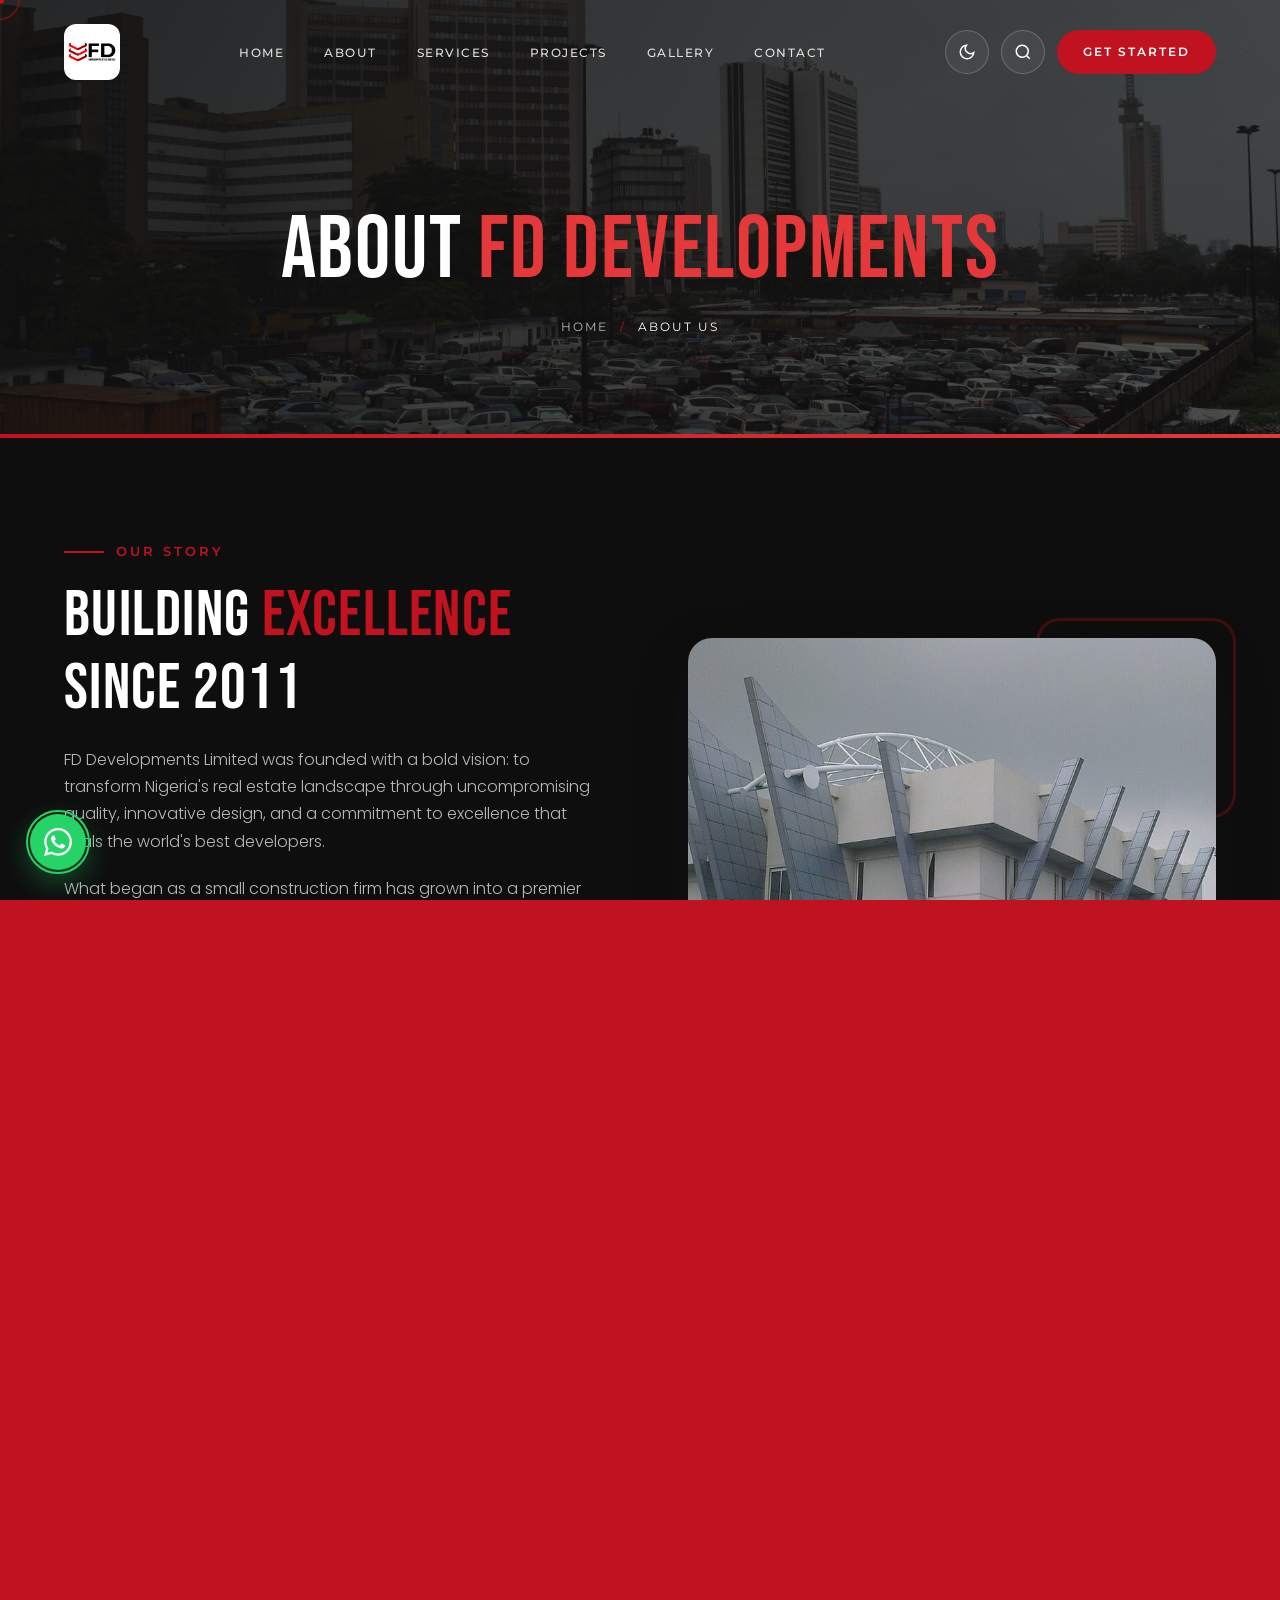
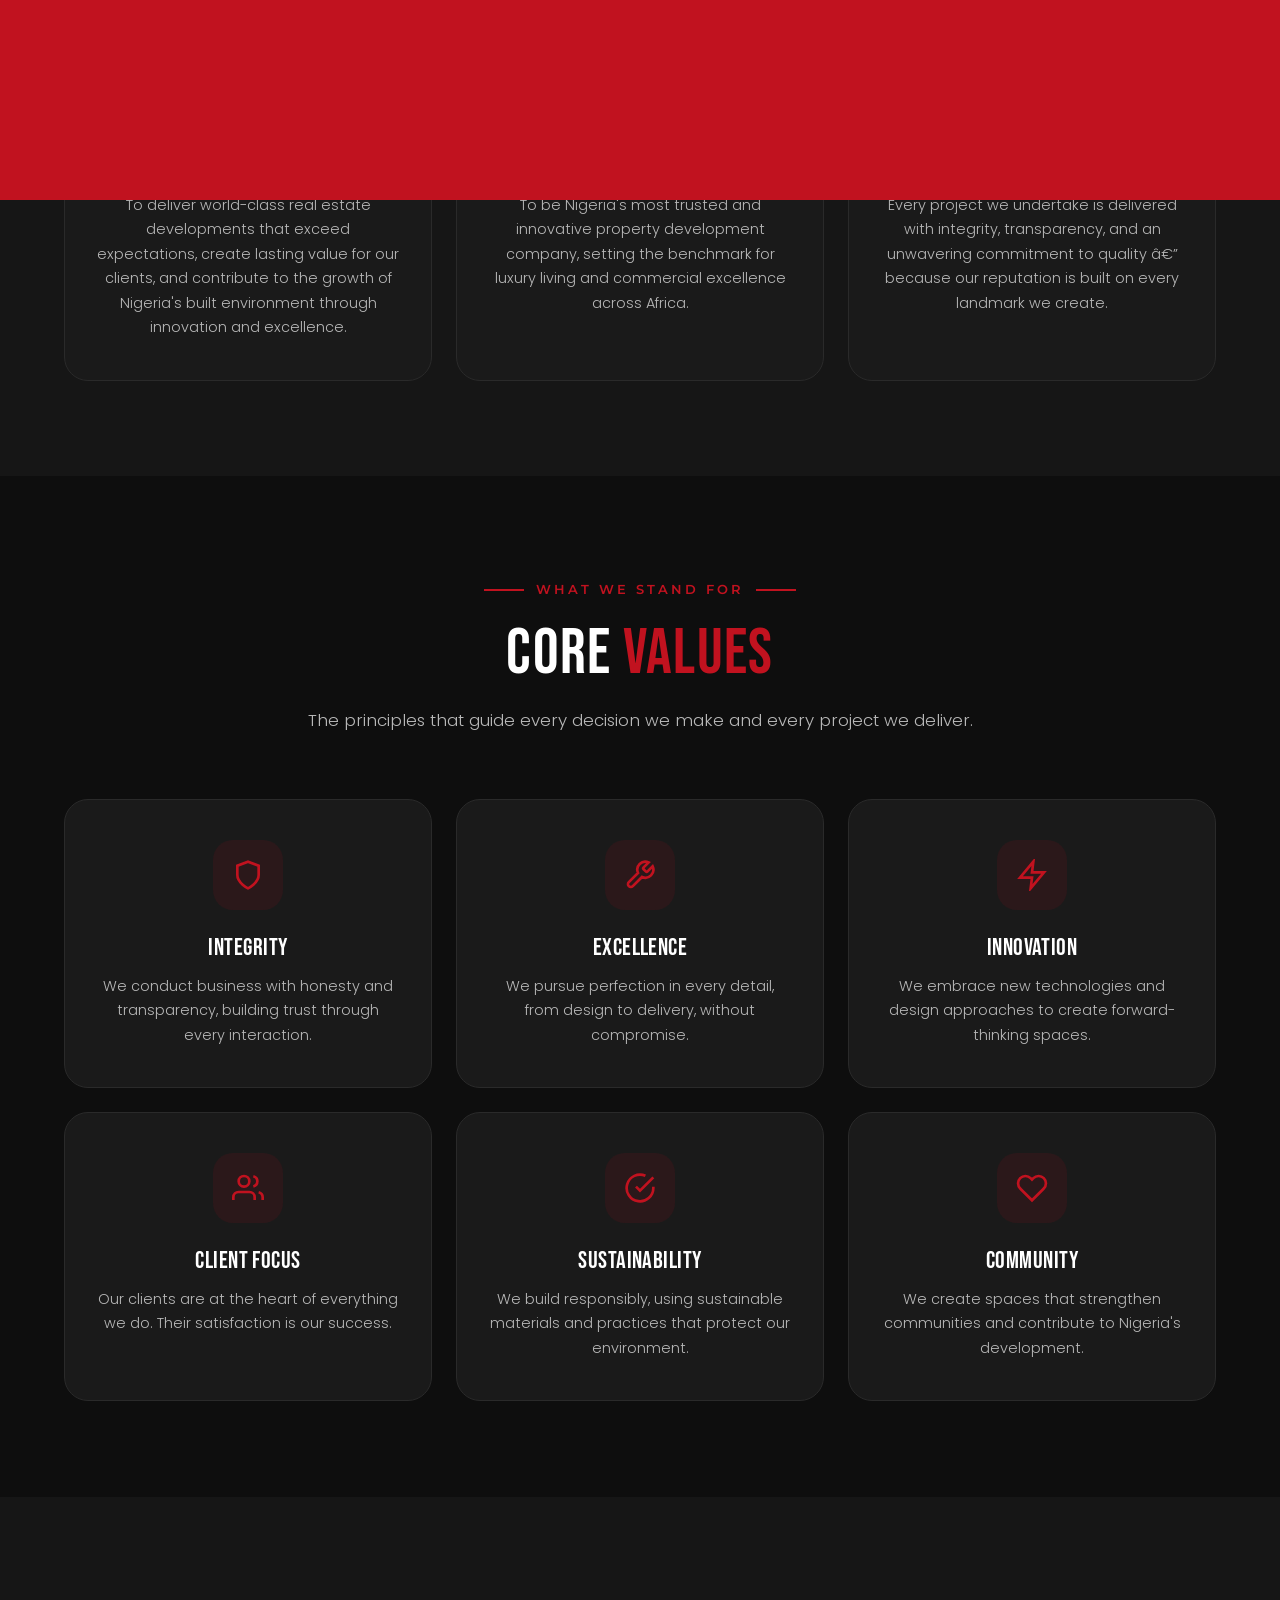
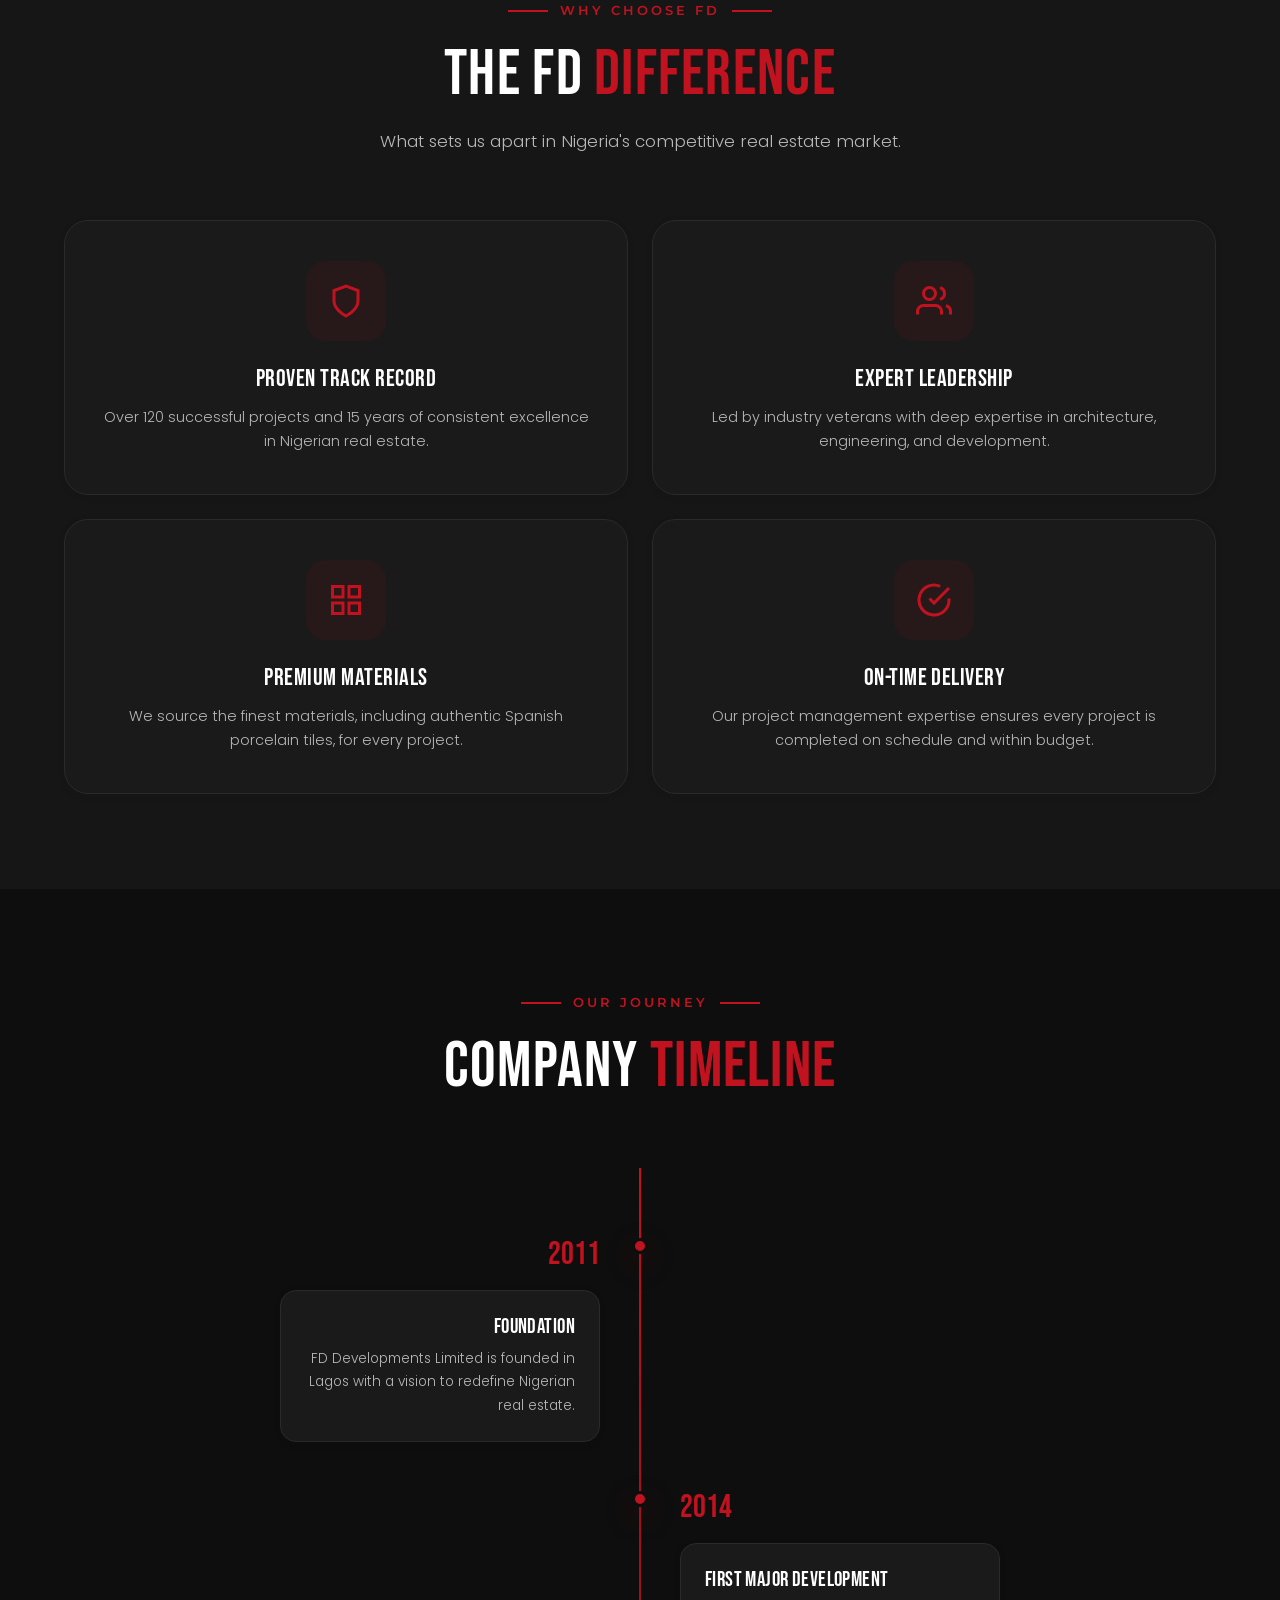
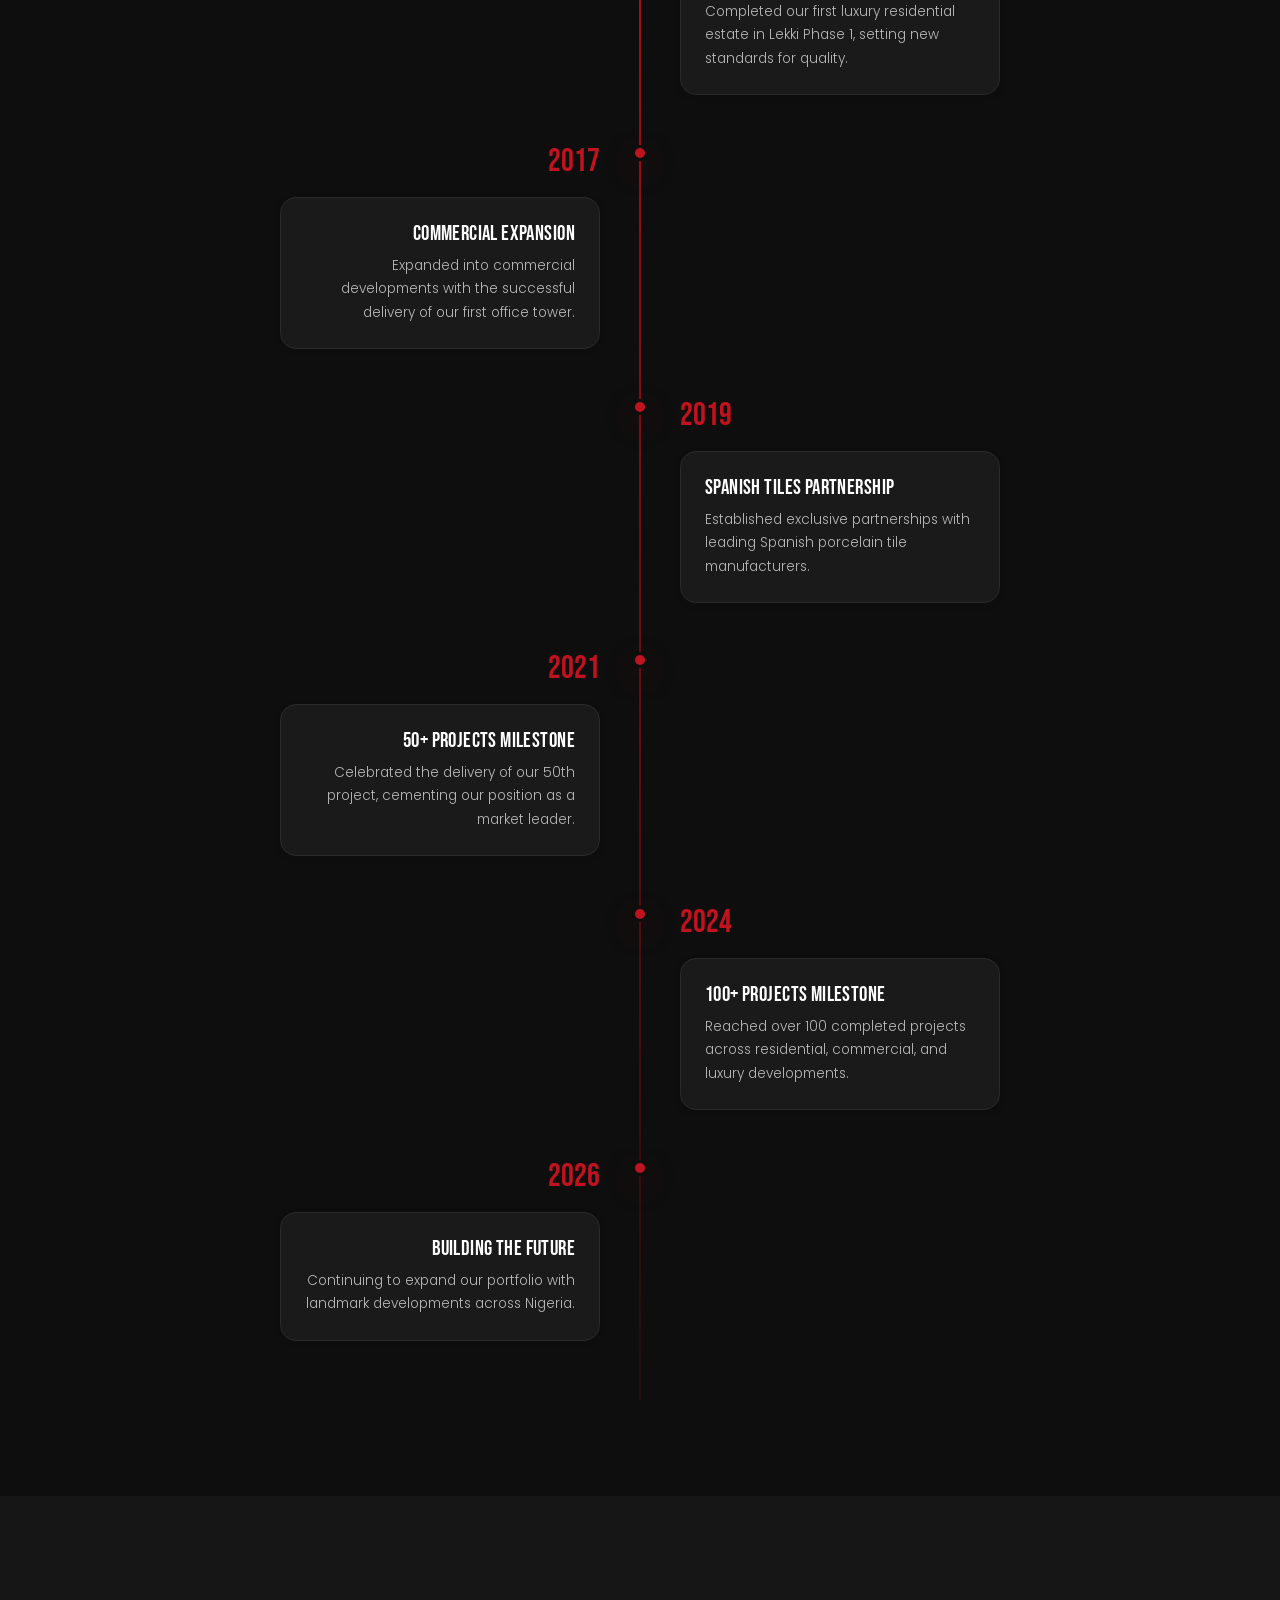
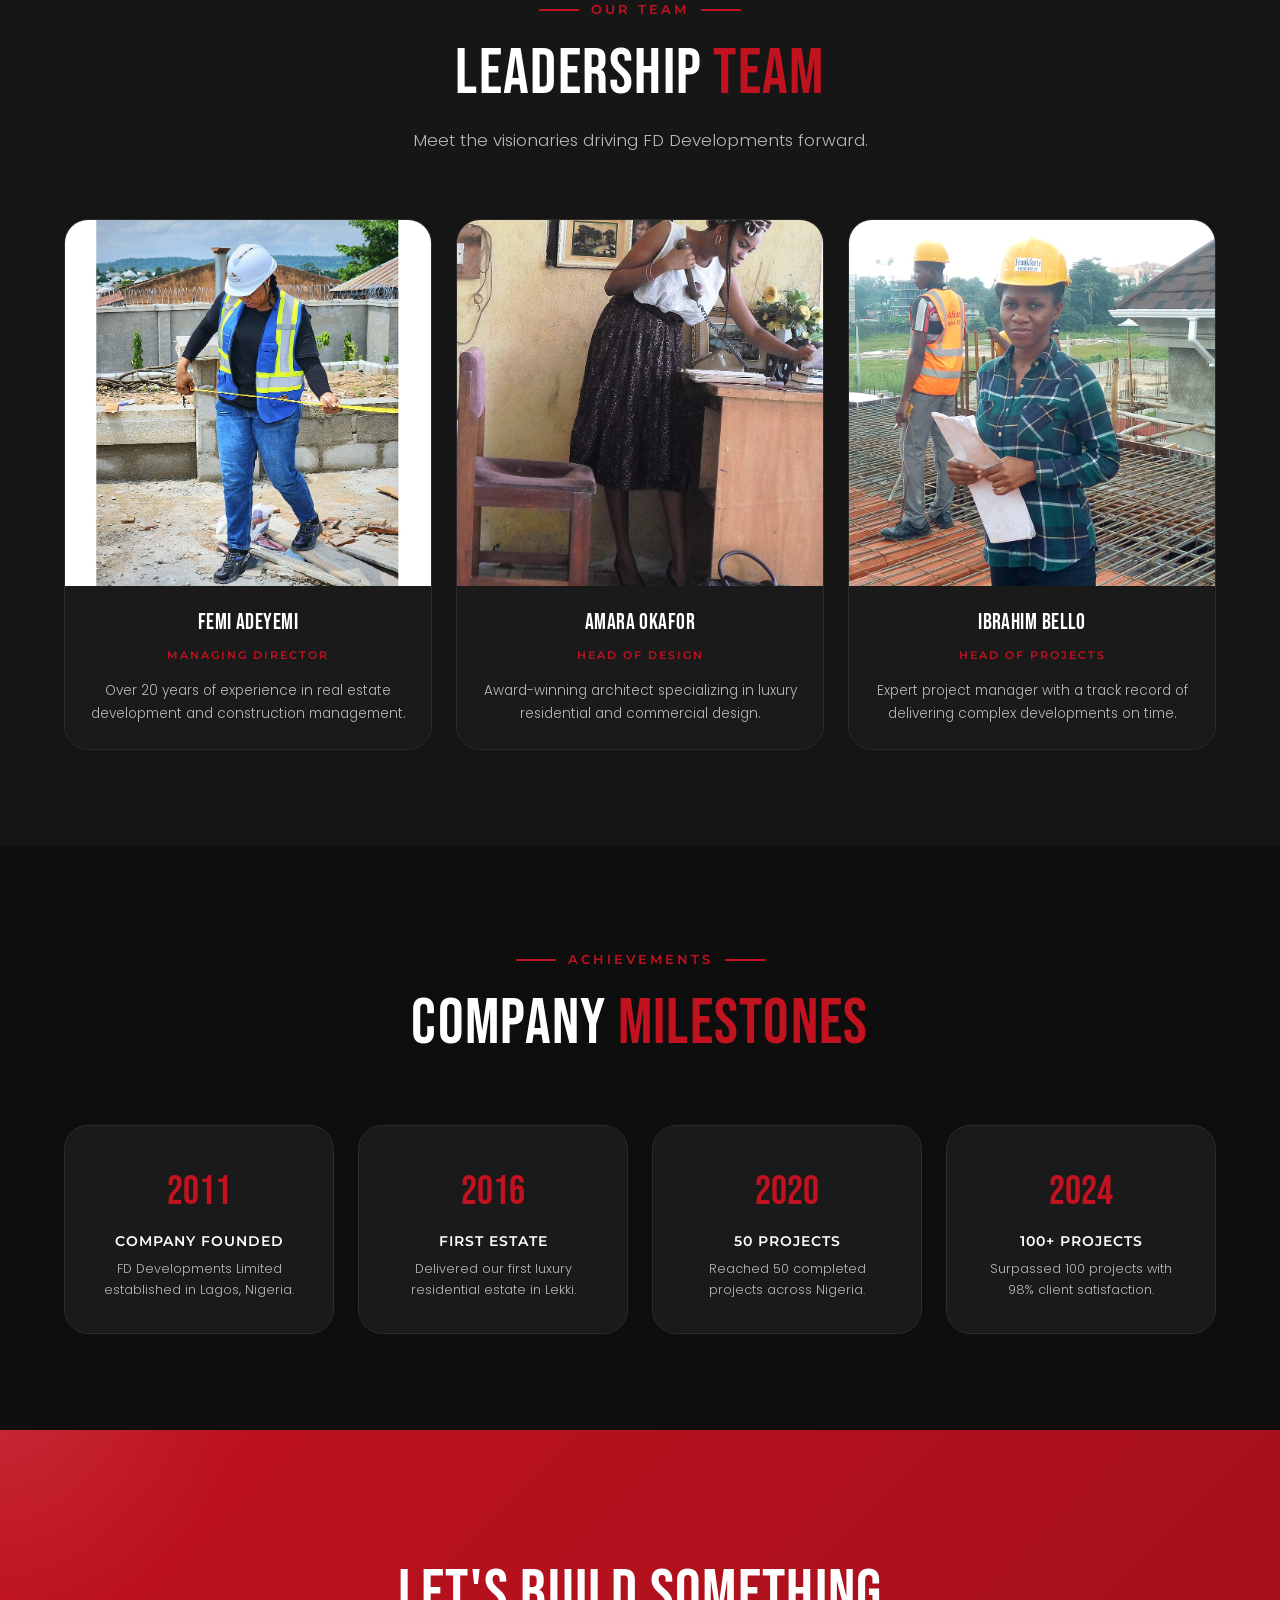
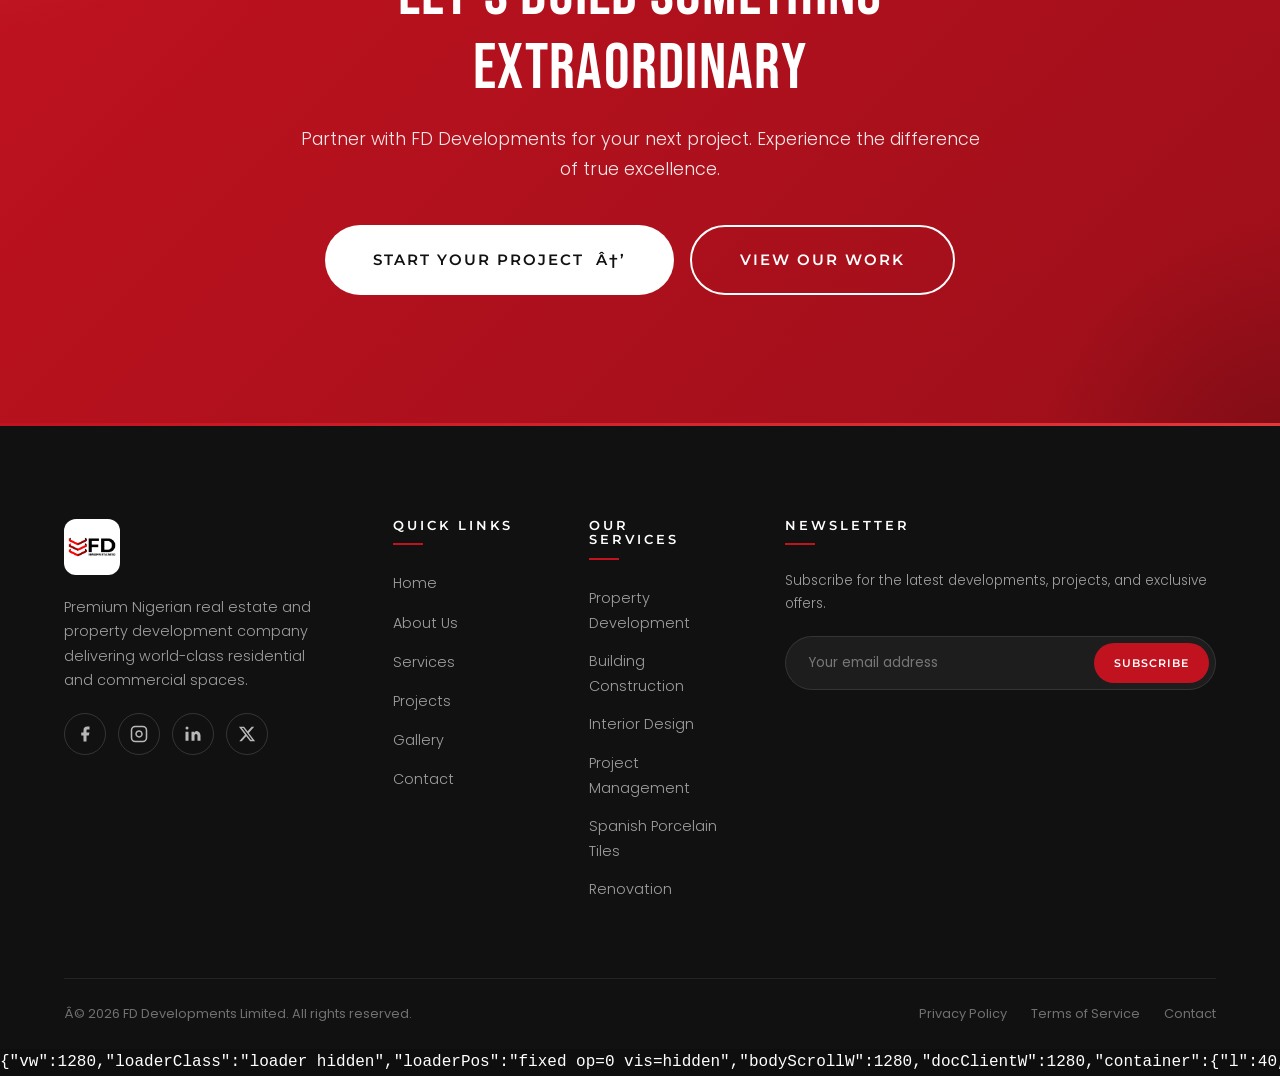
<file: _measure.html>
﻿<!DOCTYPE html>
<html lang="en" data-theme="dark">
<head>
  <meta charset="UTF-8">
  <meta name="viewport" content="width=device-width, initial-scale=1.0">
  <meta name="description" content="About FD Developments Limited - Learn about our company story, mission, vision, core values, leadership team, and milestones in Nigerian real estate development.">
  <meta name="keywords" content="FD Developments, About Us, Nigerian Real Estate, Property Development Company, Leadership, Company History">
  <meta name="author" content="FD Developments Limited">
  <meta property="og:title" content="About Us | FD Developments Limited">
  <meta property="og:description" content="Discover the story behind FD Developments Limited - Building Tomorrow's Landmarks Today.">
  <meta property="og:type" content="website">
  <title>About Us | FD Developments Limited</title>

  <link rel="preconnect" href="https://fonts.googleapis.com">
  <link rel="preconnect" href="https://fonts.gstatic.com" crossorigin>
  <link href="https://fonts.googleapis.com/css2?family=Bebas+Neue&family=Poppins:wght@300;400;500;600&family=Montserrat:wght@500;600;700&display=swap" rel="stylesheet">

  <link rel="stylesheet" href="css/style.css">
  <link rel="stylesheet" href="css/animations.css">
  <link rel="stylesheet" href="css/responsive.css">

  <link rel="icon" type="image/svg+xml" href="data:image/svg+xml,<svg xmlns='http://www.w3.org/2000/svg' viewBox='0 0 100 100'><rect width='100' height='100' rx='20' fill='%23C1121F'/><text x='50' y='68' font-size='50' font-family='Arial' font-weight='bold' fill='white' text-anchor='middle'>FD</text></svg>">
</head>
<body>
  <a href="#main-content" class="skip-link">Skip to main content</a>

  <div class="loader" id="loader" aria-hidden="true">
    <img src="img/LOGO.png" class="loader-logo" alt="FD Developments Limited" width="150" height="150">
    <div class="loader-bar"></div>
    <div class="loader-text">Building Tomorrow's Landmarks</div>
  </div>

  <div class="cursor-dot" id="cursorDot"></div>
  <div class="cursor-ring" id="cursorRing"></div>
  <div class="scroll-progress" id="scrollProgress"></div>

  <div class="page-transition" id="pageTransition">
    <img src="img/LOGO.png" class="page-transition-logo" alt="" aria-hidden="true" width="140" height="140">
  </div>

  <!-- Navigation -->
  <nav class="navbar" id="navbar" aria-label="Main navigation">
    <div class="container navbar-inner">
      <a href="index.html" class="logo" aria-label="FD Developments Home">
        <img src="img/LOGO.png" class="logo-img" alt="FD Developments Limited" width="56" height="56">
      </a>
      <ul class="nav-menu" id="navMenu">
        <li><a href="index.html" class="nav-link">Home</a></li>
        <li><a href="about.html" class="nav-link active">About</a></li>
        <li class="has-megamenu">
          <a href="services.html" class="nav-link" id="servicesLink">Services</a>
          <div class="mega-menu" id="megaMenu">
            <div class="container">
              <div class="mega-menu-grid">
                <div class="mega-menu-links">
                  <div class="mega-menu-column">
                    <h4>Development</h4>
                    <ul>
                      <li><a href="services.html#property-development">Property Development</a></li>
                      <li><a href="services.html#building-construction">Building Construction</a></li>
                      <li><a href="services.html#real-estate">Real Estate Development</a></li>
                      <li><a href="services.html#project-management">Project Management</a></li>
                    </ul>
                  </div>
                  <div class="mega-menu-column">
                    <h4>Design & Finishing</h4>
                    <ul>
                      <li><a href="services.html#interior-design">Interior Design</a></li>
                      <li><a href="services.html#luxury-finishing">Luxury Finishing</a></li>
                      <li><a href="services.html#porcelain-tiles">Spanish Porcelain Tiles</a></li>
                      <li><a href="services.html#renovation">Renovation</a></li>
                    </ul>
                  </div>
                  <div class="mega-menu-column">
                    <h4>Property Types</h4>
                    <ul>
                      <li><a href="projects.html#residential">Residential Projects</a></li>
                      <li><a href="projects.html#commercial">Commercial Projects</a></li>
                      <li><a href="projects.html#luxury-homes">Luxury Homes</a></li>
                      <li><a href="projects.html#apartments">Apartments</a></li>
                    </ul>
                  </div>
                </div>
                <div class="mega-menu-featured">
                  <div>
                    <h3>Featured Development</h3>
                    <p>Discover our latest luxury residential project in Victoria Island, Lagos.</p>
                  </div>
                  <a href="projects.html" class="btn btn-primary btn-sm">View Projects</a>
                </div>
              </div>
            </div>
          </div>
        </li>
        <li><a href="projects.html" class="nav-link">Projects</a></li>
        <li><a href="gallery.html" class="nav-link">Gallery</a></li>
        <li><a href="contact.html" class="nav-link">Contact</a></li>
      </ul>
      <div class="nav-actions">
        <button class="nav-action-btn theme-toggle" id="themeToggle" aria-label="Toggle dark/light mode">
          <svg class="icon-moon" viewBox="0 0 24 24" fill="none" stroke="currentColor" stroke-width="2"><path d="M21 12.79A9 9 0 1 1 11.21 3 7 7 0 0 0 21 12.79z"/></svg>
          <svg class="icon-sun" viewBox="0 0 24 24" fill="none" stroke="currentColor" stroke-width="2"><circle cx="12" cy="12" r="5"/><line x1="12" y1="1" x2="12" y2="3"/><line x1="12" y1="21" x2="12" y2="23"/><line x1="4.22" y1="4.22" x2="5.64" y2="5.64"/><line x1="18.36" y1="18.36" x2="19.78" y2="19.78"/><line x1="1" y1="12" x2="3" y2="12"/><line x1="21" y1="12" x2="23" y2="12"/><line x1="4.22" y1="19.78" x2="5.64" y2="18.36"/><line x1="18.36" y1="5.64" x2="19.78" y2="4.22"/></svg>
        </button>
        <button class="nav-action-btn" id="searchToggle" aria-label="Search">
          <svg viewBox="0 0 24 24" fill="none" stroke="currentColor" stroke-width="2"><circle cx="11" cy="11" r="8"/><line x1="21" y1="21" x2="16.65" y2="16.65"/></svg>
        </button>
        <a href="contact.html" class="btn btn-primary btn-sm nav-cta">Get Started</a>
        <button class="mobile-menu-toggle" id="mobileMenuToggle" aria-label="Open menu">
          <span></span><span></span><span></span>
        </button>
      </div>
    </div>
  </nav>

  <!-- Mobile Menu -->
  <div class="mobile-menu" id="mobileMenu">
    <ul class="mobile-menu-links">
      <li><a href="index.html">Home</a></li>
      <li><a href="about.html" class="active">About</a></li>
      <li><a href="services.html">Services</a></li>
      <li><a href="projects.html">Projects</a></li>
      <li><a href="gallery.html">Gallery</a></li>
      <li><a href="contact.html">Contact</a></li>
    </ul>
    <div class="mobile-menu-footer">
      <div class="mobile-menu-social">
        <a href="#" aria-label="Facebook"><svg viewBox="0 0 24 24" fill="currentColor"><path d="M18 2h-3a5 5 0 0 0-5 5v3H7v4h3v8h4v-8h3l1-4h-4V7a1 1 0 0 1 1-1h3z"/></svg></a>
        <a href="#" aria-label="Instagram"><svg viewBox="0 0 24 24" fill="none" stroke="currentColor" stroke-width="2"><rect x="2" y="2" width="20" height="20" rx="5"/><path d="M16 11.37A4 4 0 1 1 12.63 8 4 4 0 0 1 16 11.37z"/><line x1="17.5" y1="6.5" x2="17.51" y2="6.5"/></svg></a>
        <a href="#" aria-label="LinkedIn"><svg viewBox="0 0 24 24" fill="currentColor"><path d="M16 8a6 6 0 0 1 6 6v7h-4v-7a2 2 0 0 0-2-2 2 2 0 0 0-2 2v7h-4V9h4v1.5A6 6 0 0 1 16 8z"/><rect x="2" y="9" width="4" height="12"/><circle cx="4" cy="4" r="2"/></svg></a>
        <a href="#" aria-label="X (Twitter)"><svg viewBox="0 0 24 24" fill="currentColor"><path d="M18.244 2.25h3.308l-7.227 8.26 8.502 11.24H16.17l-5.214-6.817L4.99 21.75H1.68l7.73-8.835L1.254 2.25H8.08l4.713 6.231zm-1.161 17.52h1.833L7.084 4.126H5.117z"/></svg></a>
      </div>
      <p class="mobile-menu-copy">Â© 2026 FD Developments Limited</p>
    </div>
  </div>

  <!-- Search Overlay -->
  <div class="search-overlay" id="searchOverlay">
    <button class="search-close" id="searchClose" aria-label="Close search">Ã—</button>
    <div class="search-overlay-inner">
      <form class="search-form" role="search">
        <input type="search" placeholder="Search projects, services..." aria-label="Search">
        <button type="submit" aria-label="Submit search">
          <svg viewBox="0 0 24 24" fill="none" stroke="currentColor" stroke-width="2"><circle cx="11" cy="11" r="8"/><line x1="21" y1="21" x2="16.65" y2="16.65"/></svg>
        </button>
      </form>
      <p class="search-hint">Press ESC to close</p>
    </div>
  </div>

  <main id="main-content">
    <!-- Page Header -->
    <header class="page-header" style="background-image: url('img/lagos-cms-aerial.jpg');">
      <div class="container">
        <div class="page-header-content" data-animate="fade-up">
          <h1>About <span>FD Developments</span></h1>
          <nav class="breadcrumb" aria-label="Breadcrumb">
            <a href="index.html">Home</a>
            <span class="separator">/</span>
            <span class="current">About Us</span>
          </nav>
        </div>
      </div>
    </header>

    <!-- Company Story -->
    <section class="section" id="story">
      <div class="container">
        <div class="about-grid">
          <div class="about-content" data-animate="fade-right">
            <div class="section-eyebrow">Our Story</div>
            <h2>Building <span class="text-red">Excellence</span> Since 2011</h2>
            <p>
              FD Developments Limited was founded with a bold vision: to transform Nigeria's real estate landscape through uncompromising quality, innovative design, and a commitment to excellence that rivals the world's best developers.
            </p>
            <p>
              What began as a small construction firm has grown into a premier property development company, delivering over 120 projects across Nigeria. From luxury residential estates to commercial landmarks, we've built a reputation for creating spaces that inspire and endure.
            </p>
            <p>
              Today, FD Developments stands as a symbol of trust, quality, and architectural innovation â€” a company that doesn't just build structures, but builds the future of Nigerian living and working spaces.
            </p>
            <div class="about-features">
              <div class="about-feature">
                <div class="about-feature-icon">
                  <svg viewBox="0 0 24 24" fill="none" stroke="currentColor" stroke-width="2"><path d="M22 11.08V12a10 10 0 1 1-5.93-9.14"/><polyline points="22 4 12 14.01 9 11.01"/></svg>
                </div>
                Registered & Certified
              </div>
              <div class="about-feature">
                <div class="about-feature-icon">
                  <svg viewBox="0 0 24 24" fill="none" stroke="currentColor" stroke-width="2"><path d="M12 22s8-4 8-10V5l-8-3-8 3v7c0 6 8 10 8 10z"/></svg>
                </div>
                Fully Insured
              </div>
            </div>
          </div>
          <div class="about-image-wrap" data-animate="fade-left">
            <div class="about-image-accent"></div>
            <div class="about-image-main">
              <img src="img/victoria-island-civic-center.jpg" alt="FD Developments project in Victoria Island, Lagos" loading="lazy">
            </div>
            <div class="about-image-badge">
              <strong>120+</strong>
              <span>Projects Delivered</span>
            </div>
          </div>
        </div>
      </div>
    </section>

    <!-- Mission & Vision -->
    <section class="section section-alt" id="mission-vision">
      <div class="container">
        <div class="section-header center" data-animate="fade-up">
          <div class="section-eyebrow">Our Purpose</div>
          <h2 class="section-title">Mission & <span class="text-red">Vision</span></h2>
        </div>
        <div class="values-grid">
          <div class="value-card" data-animate="fade-up" data-delay="1">
            <div class="value-card-icon">
              <svg viewBox="0 0 24 24" fill="none" stroke="currentColor" stroke-width="2"><circle cx="12" cy="12" r="10"/><circle cx="12" cy="12" r="6"/><circle cx="12" cy="12" r="2"/></svg>
            </div>
            <h3>Our Mission</h3>
            <p>To deliver world-class real estate developments that exceed expectations, create lasting value for our clients, and contribute to the growth of Nigeria's built environment through innovation and excellence.</p>
          </div>
          <div class="value-card" data-animate="fade-up" data-delay="2">
            <div class="value-card-icon">
              <svg viewBox="0 0 24 24" fill="none" stroke="currentColor" stroke-width="2"><path d="M1 12s4-8 11-8 11 8 11 8-4 8-11 8-11-8-11-8z"/><circle cx="12" cy="12" r="3"/></svg>
            </div>
            <h3>Our Vision</h3>
            <p>To be Nigeria's most trusted and innovative property development company, setting the benchmark for luxury living and commercial excellence across Africa.</p>
          </div>
          <div class="value-card" data-animate="fade-up" data-delay="3">
            <div class="value-card-icon">
              <svg viewBox="0 0 24 24" fill="none" stroke="currentColor" stroke-width="2"><path d="M12 2L2 7l10 5 10-5-10-5z"/><path d="M2 17l10 5 10-5"/><path d="M2 12l10 5 10-5"/></svg>
            </div>
            <h3>Our Promise</h3>
            <p>Every project we undertake is delivered with integrity, transparency, and an unwavering commitment to quality â€” because our reputation is built on every landmark we create.</p>
          </div>
        </div>
      </div>
    </section>

    <!-- Core Values -->
    <section class="section" id="values">
      <div class="container">
        <div class="section-header center" data-animate="fade-up">
          <div class="section-eyebrow">What We Stand For</div>
          <h2 class="section-title">Core <span class="text-red">Values</span></h2>
          <p class="section-subtitle">The principles that guide every decision we make and every project we deliver.</p>
        </div>
        <div class="values-grid">
          <div class="value-card" data-animate="fade-up" data-delay="1">
            <div class="value-card-icon">
              <svg viewBox="0 0 24 24" fill="none" stroke="currentColor" stroke-width="2"><path d="M12 22s8-4 8-10V5l-8-3-8 3v7c0 6 8 10 8 10z"/></svg>
            </div>
            <h3>Integrity</h3>
            <p>We conduct business with honesty and transparency, building trust through every interaction.</p>
          </div>
          <div class="value-card" data-animate="fade-up" data-delay="2">
            <div class="value-card-icon">
              <svg viewBox="0 0 24 24" fill="none" stroke="currentColor" stroke-width="2"><path d="M14.7 6.3a1 1 0 0 0 0 1.4l1.6 1.6a1 1 0 0 0 1.4 0l3.77-3.77a6 6 0 0 1-7.94 7.94l-6.91 6.91a2.12 2.12 0 0 1-3-3l6.91-6.91a6 6 0 0 1 7.94-7.94l-3.76 3.76z"/></svg>
            </div>
            <h3>Excellence</h3>
            <p>We pursue perfection in every detail, from design to delivery, without compromise.</p>
          </div>
          <div class="value-card" data-animate="fade-up" data-delay="3">
            <div class="value-card-icon">
              <svg viewBox="0 0 24 24" fill="none" stroke="currentColor" stroke-width="2"><polygon points="13 2 3 14 12 14 11 22 21 10 12 10 13 2"/></svg>
            </div>
            <h3>Innovation</h3>
            <p>We embrace new technologies and design approaches to create forward-thinking spaces.</p>
          </div>
          <div class="value-card" data-animate="fade-up" data-delay="4">
            <div class="value-card-icon">
              <svg viewBox="0 0 24 24" fill="none" stroke="currentColor" stroke-width="2"><path d="M17 21v-2a4 4 0 0 0-4-4H5a4 4 0 0 0-4 4v2"/><circle cx="9" cy="7" r="4"/><path d="M23 21v-2a4 4 0 0 0-3-3.87"/><path d="M16 3.13a4 4 0 0 1 0 7.75"/></svg>
            </div>
            <h3>Client Focus</h3>
            <p>Our clients are at the heart of everything we do. Their satisfaction is our success.</p>
          </div>
          <div class="value-card" data-animate="fade-up" data-delay="5">
            <div class="value-card-icon">
              <svg viewBox="0 0 24 24" fill="none" stroke="currentColor" stroke-width="2"><path d="M22 11.08V12a10 10 0 1 1-5.93-9.14"/><polyline points="22 4 12 14.01 9 11.01"/></svg>
            </div>
            <h3>Sustainability</h3>
            <p>We build responsibly, using sustainable materials and practices that protect our environment.</p>
          </div>
          <div class="value-card" data-animate="fade-up" data-delay="6">
            <div class="value-card-icon">
              <svg viewBox="0 0 24 24" fill="none" stroke="currentColor" stroke-width="2"><path d="M20.84 4.61a5.5 5.5 0 0 0-7.78 0L12 5.67l-1.06-1.06a5.5 5.5 0 0 0-7.78 7.78l1.06 1.06L12 21.23l7.78-7.78 1.06-1.06a5.5 5.5 0 0 0 0-7.78z"/></svg>
            </div>
            <h3>Community</h3>
            <p>We create spaces that strengthen communities and contribute to Nigeria's development.</p>
          </div>
        </div>
      </div>
    </section>

    <!-- Why Choose FD -->
    <section class="section section-dark" id="why-fd">
      <div class="container">
        <div class="section-header center" data-animate="fade-up">
          <div class="section-eyebrow">Why Choose FD</div>
          <h2 class="section-title">The FD <span class="text-red">Difference</span></h2>
          <p class="section-subtitle">What sets us apart in Nigeria's competitive real estate market.</p>
        </div>
        <div class="why-grid">
          <div class="why-card" data-animate="fade-up" data-delay="1">
            <div class="why-card-icon">
              <svg viewBox="0 0 24 24" fill="none" stroke="currentColor" stroke-width="2"><path d="M12 22s8-4 8-10V5l-8-3-8 3v7c0 6 8 10 8 10z"/></svg>
            </div>
            <h3>Proven Track Record</h3>
            <p>Over 120 successful projects and 15 years of consistent excellence in Nigerian real estate.</p>
          </div>
          <div class="why-card" data-animate="fade-up" data-delay="2">
            <div class="why-card-icon">
              <svg viewBox="0 0 24 24" fill="none" stroke="currentColor" stroke-width="2"><path d="M17 21v-2a4 4 0 0 0-4-4H5a4 4 0 0 0-4 4v2"/><circle cx="9" cy="7" r="4"/><path d="M23 21v-2a4 4 0 0 0-3-3.87"/><path d="M16 3.13a4 4 0 0 1 0 7.75"/></svg>
            </div>
            <h3>Expert Leadership</h3>
            <p>Led by industry veterans with deep expertise in architecture, engineering, and development.</p>
          </div>
          <div class="why-card" data-animate="fade-up" data-delay="3">
            <div class="why-card-icon">
              <svg viewBox="0 0 24 24" fill="none" stroke="currentColor" stroke-width="2"><rect x="3" y="3" width="7" height="7"/><rect x="14" y="3" width="7" height="7"/><rect x="14" y="14" width="7" height="7"/><rect x="3" y="14" width="7" height="7"/></svg>
            </div>
            <h3>Premium Materials</h3>
            <p>We source the finest materials, including authentic Spanish porcelain tiles, for every project.</p>
          </div>
          <div class="why-card" data-animate="fade-up" data-delay="4">
            <div class="why-card-icon">
              <svg viewBox="0 0 24 24" fill="none" stroke="currentColor" stroke-width="2"><path d="M22 11.08V12a10 10 0 1 1-5.93-9.14"/><polyline points="22 4 12 14.01 9 11.01"/></svg>
            </div>
            <h3>On-Time Delivery</h3>
            <p>Our project management expertise ensures every project is completed on schedule and within budget.</p>
          </div>
        </div>
      </div>
    </section>

    <!-- Timeline -->
    <section class="section" id="timeline">
      <div class="container">
        <div class="section-header center" data-animate="fade-up">
          <div class="section-eyebrow">Our Journey</div>
          <h2 class="section-title">Company <span class="text-red">Timeline</span></h2>
        </div>
        <div class="timeline">
          <div class="timeline-item" data-animate="fade-right">
            <div class="timeline-dot"></div>
            <div class="timeline-year">2011</div>
            <div class="timeline-content">
              <h3>Foundation</h3>
              <p>FD Developments Limited is founded in Lagos with a vision to redefine Nigerian real estate.</p>
            </div>
          </div>
          <div class="timeline-item" data-animate="fade-left">
            <div class="timeline-dot"></div>
            <div class="timeline-year">2014</div>
            <div class="timeline-content">
              <h3>First Major Development</h3>
              <p>Completed our first luxury residential estate in Lekki Phase 1, setting new standards for quality.</p>
            </div>
          </div>
          <div class="timeline-item" data-animate="fade-right">
            <div class="timeline-dot"></div>
            <div class="timeline-year">2017</div>
            <div class="timeline-content">
              <h3>Commercial Expansion</h3>
              <p>Expanded into commercial developments with the successful delivery of our first office tower.</p>
            </div>
          </div>
          <div class="timeline-item" data-animate="fade-left">
            <div class="timeline-dot"></div>
            <div class="timeline-year">2019</div>
            <div class="timeline-content">
              <h3>Spanish Tiles Partnership</h3>
              <p>Established exclusive partnerships with leading Spanish porcelain tile manufacturers.</p>
            </div>
          </div>
          <div class="timeline-item" data-animate="fade-right">
            <div class="timeline-dot"></div>
            <div class="timeline-year">2021</div>
            <div class="timeline-content">
              <h3>50+ Projects Milestone</h3>
              <p>Celebrated the delivery of our 50th project, cementing our position as a market leader.</p>
            </div>
          </div>
          <div class="timeline-item" data-animate="fade-left">
            <div class="timeline-dot"></div>
            <div class="timeline-year">2024</div>
            <div class="timeline-content">
              <h3>100+ Projects Milestone</h3>
              <p>Reached over 100 completed projects across residential, commercial, and luxury developments.</p>
            </div>
          </div>
          <div class="timeline-item" data-animate="fade-right">
            <div class="timeline-dot"></div>
            <div class="timeline-year">2026</div>
            <div class="timeline-content">
              <h3>Building the Future</h3>
              <p>Continuing to expand our portfolio with landmark developments across Nigeria.</p>
            </div>
          </div>
        </div>
      </div>
    </section>

    <!-- Leadership -->
    <section class="section section-alt" id="leadership">
      <div class="container">
        <div class="section-header center" data-animate="fade-up">
          <div class="section-eyebrow">Our Team</div>
          <h2 class="section-title">Leadership <span class="text-red">Team</span></h2>
          <p class="section-subtitle">Meet the visionaries driving FD Developments forward.</p>
        </div>
        <div class="leadership-grid">
          <div class="leader-card" data-animate="fade-up" data-delay="1">
            <div class="leader-image">
              <img src="img/nigeria-civil-engineer.jpg" alt="Managing Director" loading="lazy">
              <div class="leader-social">
                <a href="#" aria-label="LinkedIn"><svg viewBox="0 0 24 24" fill="currentColor"><path d="M16 8a6 6 0 0 1 6 6v7h-4v-7a2 2 0 0 0-2-2 2 2 0 0 0-2 2v7h-4V9h4v1.5A6 6 0 0 1 16 8z"/><rect x="2" y="9" width="4" height="12"/><circle cx="4" cy="4" r="2"/></svg></a>
                <a href="#" aria-label="Email"><svg viewBox="0 0 24 24" fill="none" stroke="currentColor" stroke-width="2"><path d="M4 4h16c1.1 0 2 .9 2 2v12c0 1.1-.9 2-2 2H4c-1.1 0-2-.9-2-2V6c0-1.1.9-2 2-2z"/><polyline points="22,6 12,13 2,6"/></svg></a>
              </div>
            </div>
            <div class="leader-info">
              <h3>Femi Adeyemi</h3>
              <span>Managing Director</span>
              <p>Over 20 years of experience in real estate development and construction management.</p>
            </div>
          </div>
          <div class="leader-card" data-animate="fade-up" data-delay="2">
            <div class="leader-image">
              <img src="img/team-office-lady.jpg" alt="Head of Design" loading="lazy">
              <div class="leader-social">
                <a href="#" aria-label="LinkedIn"><svg viewBox="0 0 24 24" fill="currentColor"><path d="M16 8a6 6 0 0 1 6 6v7h-4v-7a2 2 0 0 0-2-2 2 2 0 0 0-2 2v7h-4V9h4v1.5A6 6 0 0 1 16 8z"/><rect x="2" y="9" width="4" height="12"/><circle cx="4" cy="4" r="2"/></svg></a>
                <a href="#" aria-label="Email"><svg viewBox="0 0 24 24" fill="none" stroke="currentColor" stroke-width="2"><path d="M4 4h16c1.1 0 2 .9 2 2v12c0 1.1-.9 2-2 2H4c-1.1 0-2-.9-2-2V6c0-1.1.9-2 2-2z"/><polyline points="22,6 12,13 2,6"/></svg></a>
              </div>
            </div>
            <div class="leader-info">
              <h3>Amara Okafor</h3>
              <span>Head of Design</span>
              <p>Award-winning architect specializing in luxury residential and commercial design.</p>
            </div>
          </div>
          <div class="leader-card" data-animate="fade-up" data-delay="3">
            <div class="leader-image">
              <img src="img/nigeria-female-engineer.jpg" alt="Head of Projects" loading="lazy">
              <div class="leader-social">
                <a href="#" aria-label="LinkedIn"><svg viewBox="0 0 24 24" fill="currentColor"><path d="M16 8a6 6 0 0 1 6 6v7h-4v-7a2 2 0 0 0-2-2 2 2 0 0 0-2 2v7h-4V9h4v1.5A6 6 0 0 1 16 8z"/><rect x="2" y="9" width="4" height="12"/><circle cx="4" cy="4" r="2"/></svg></a>
                <a href="#" aria-label="Email"><svg viewBox="0 0 24 24" fill="none" stroke="currentColor" stroke-width="2"><path d="M4 4h16c1.1 0 2 .9 2 2v12c0 1.1-.9 2-2 2H4c-1.1 0-2-.9-2-2V6c0-1.1.9-2 2-2z"/><polyline points="22,6 12,13 2,6"/></svg></a>
              </div>
            </div>
            <div class="leader-info">
              <h3>Ibrahim Bello</h3>
              <span>Head of Projects</span>
              <p>Expert project manager with a track record of delivering complex developments on time.</p>
            </div>
          </div>
        </div>
      </div>
    </section>

    <!-- Milestones -->
    <section class="section" id="milestones">
      <div class="container">
        <div class="section-header center" data-animate="fade-up">
          <div class="section-eyebrow">Achievements</div>
          <h2 class="section-title">Company <span class="text-red">Milestones</span></h2>
        </div>
        <div class="milestones-grid">
          <div class="milestone-card" data-animate="fade-up" data-delay="1">
            <div class="milestone-year">2011</div>
            <h4>Company Founded</h4>
            <p>FD Developments Limited established in Lagos, Nigeria.</p>
          </div>
          <div class="milestone-card" data-animate="fade-up" data-delay="2">
            <div class="milestone-year">2016</div>
            <h4>First Estate</h4>
            <p>Delivered our first luxury residential estate in Lekki.</p>
          </div>
          <div class="milestone-card" data-animate="fade-up" data-delay="3">
            <div class="milestone-year">2020</div>
            <h4>50 Projects</h4>
            <p>Reached 50 completed projects across Nigeria.</p>
          </div>
          <div class="milestone-card" data-animate="fade-up" data-delay="4">
            <div class="milestone-year">2024</div>
            <h4>100+ Projects</h4>
            <p>Surpassed 100 projects with 98% client satisfaction.</p>
          </div>
        </div>
      </div>
    </section>

    <!-- CTA -->
    <section class="cta-section" id="cta">
      <div class="container">
        <div class="cta-content" data-animate="fade-up">
          <h2>Let's Build Something <span style="color:#fff">Extraordinary</span></h2>
          <p>Partner with FD Developments for your next project. Experience the difference of true excellence.</p>
          <div class="cta-actions">
            <a href="contact.html" class="btn btn-white btn-lg btn-shine">Start Your Project <span class="btn-icon">â†’</span></a>
            <a href="projects.html" class="btn btn-outline btn-lg">View Our Work</a>
          </div>
        </div>
      </div>
    </section>
  </main>

  <!-- Footer -->
  <footer class="footer" role="contentinfo">
    <div class="container">
      <div class="footer-top">
        <div class="footer-brand">
          <a href="index.html" class="logo">
            <img src="img/LOGO.png" class="logo-img" alt="FD Developments Limited" width="56" height="56">
          </a>
          <p>Premium Nigerian real estate and property development company delivering world-class residential and commercial spaces.</p>
          <div class="footer-social">
            <a href="#" aria-label="Facebook"><svg viewBox="0 0 24 24" fill="currentColor"><path d="M18 2h-3a5 5 0 0 0-5 5v3H7v4h3v8h4v-8h3l1-4h-4V7a1 1 0 0 1 1-1h3z"/></svg></a>
            <a href="#" aria-label="Instagram"><svg viewBox="0 0 24 24" fill="none" stroke="currentColor" stroke-width="2"><rect x="2" y="2" width="20" height="20" rx="5"/><path d="M16 11.37A4 4 0 1 1 12.63 8 4 4 0 0 1 16 11.37z"/><line x1="17.5" y1="6.5" x2="17.51" y2="6.5"/></svg></a>
            <a href="#" aria-label="LinkedIn"><svg viewBox="0 0 24 24" fill="currentColor"><path d="M16 8a6 6 0 0 1 6 6v7h-4v-7a2 2 0 0 0-2-2 2 2 0 0 0-2 2v7h-4V9h4v1.5A6 6 0 0 1 16 8z"/><rect x="2" y="9" width="4" height="12"/><circle cx="4" cy="4" r="2"/></svg></a>
            <a href="#" aria-label="X (Twitter)"><svg viewBox="0 0 24 24" fill="currentColor"><path d="M18.244 2.25h3.308l-7.227 8.26 8.502 11.24H16.17l-5.214-6.817L4.99 21.75H1.68l7.73-8.835L1.254 2.25H8.08l4.713 6.231zm-1.161 17.52h1.833L7.084 4.126H5.117z"/></svg></a>
          </div>
        </div>
        <div>
          <h4>Quick Links</h4>
          <ul class="footer-links">
            <li><a href="index.html">Home</a></li>
            <li><a href="about.html">About Us</a></li>
            <li><a href="services.html">Services</a></li>
            <li><a href="projects.html">Projects</a></li>
            <li><a href="gallery.html">Gallery</a></li>
            <li><a href="contact.html">Contact</a></li>
          </ul>
        </div>
        <div>
          <h4>Our Services</h4>
          <ul class="footer-links">
            <li><a href="services.html">Property Development</a></li>
            <li><a href="services.html">Building Construction</a></li>
            <li><a href="services.html">Interior Design</a></li>
            <li><a href="services.html">Project Management</a></li>
            <li><a href="services.html">Spanish Porcelain Tiles</a></li>
            <li><a href="services.html">Renovation</a></li>
          </ul>
        </div>
        <div class="footer-newsletter">
          <h4>Newsletter</h4>
          <p>Subscribe for the latest developments, projects, and exclusive offers.</p>
          <form class="newsletter-form" id="newsletterForm">
            <input type="email" placeholder="Your email address" aria-label="Email address" required>
            <button type="submit">Subscribe</button>
          </form>
        </div>
      </div>
      <div class="footer-bottom">
        <p>Â© 2026 FD Developments Limited. All rights reserved.</p>
        <div class="footer-bottom-links">
          <a href="#">Privacy Policy</a>
          <a href="#">Terms of Service</a>
          <a href="contact.html">Contact</a>
        </div>
      </div>
    </div>
  </footer>

  <!-- Floating Buttons -->
  <a href="https://wa.me/2347062518433" class="whatsapp-btn" target="_blank" rel="noopener" aria-label="Chat on WhatsApp">
    <svg viewBox="0 0 24 24" fill="currentColor"><path d="M17.472 14.382c-.297-.149-1.758-.867-2.03-.967-.273-.099-.471-.148-.67.15-.197.297-.767.966-.94 1.164-.173.199-.347.223-.644.075-.297-.15-1.255-.463-2.39-1.475-.883-.788-1.48-1.761-1.653-2.059-.173-.297-.018-.458.13-.606.134-.133.298-.347.446-.52.149-.174.198-.298.298-.497.099-.198.05-.371-.025-.52-.075-.149-.669-1.612-.916-2.207-.242-.579-.487-.5-.669-.51-.173-.008-.371-.01-.57-.01-.198 0-.52.074-.792.372-.272.297-1.04 1.016-1.04 2.479 0 1.462 1.065 2.875 1.213 3.074.149.198 2.096 3.2 5.077 4.487.709.306 1.262.489 1.694.625.712.227 1.36.195 1.871.118.571-.085 1.758-.719 2.006-1.413.248-.694.248-1.289.173-1.413-.074-.124-.272-.198-.57-.347m-5.421 7.403h-.004a9.87 9.87 0 01-5.031-1.378l-.361-.214-3.741.982.998-3.648-.235-.374a9.86 9.86 0 01-1.51-5.26c.001-5.45 4.436-9.884 9.888-9.884 2.64 0 5.122 1.03 6.988 2.898a9.825 9.825 0 012.893 6.994c-.003 5.45-4.437 9.884-9.885 9.884m8.413-18.297A11.815 11.815 0 0012.05 0C5.495 0 .16 5.335.157 11.892c0 2.096.547 4.142 1.588 5.945L.057 24l6.305-1.654a11.882 11.882 0 005.683 1.448h.005c6.554 0 11.89-5.335 11.893-11.893a11.821 11.821 0 00-3.48-8.413z"/></svg>
  </a>

  <button class="scroll-top-btn" id="scrollTopBtn" aria-label="Scroll to top">
    <svg viewBox="0 0 24 24" fill="none" stroke="currentColor" stroke-width="2"><polyline points="18 15 12 9 6 15"/></svg>
  </button>

  <!-- Newsletter Popup -->
  <div class="newsletter-popup" id="newsletterPopup">
    <button class="newsletter-popup-close" id="newsletterPopupClose" aria-label="Close newsletter popup">Ã—</button>
    <h4>Stay Updated</h4>
    <p>Get the latest property developments and exclusive offers.</p>
    <form class="newsletter-form" id="popupNewsletterForm">
      <input type="email" placeholder="Your email" aria-label="Email address" required>
      <button type="submit">Join</button>
    </form>
  </div>

  <!-- JavaScript -->
  <script src="js/main.js"></script>
  <script src="js/navigation.js"></script>
  <script src="js/animations.js"></script>
  <script src="js/slider.js"></script>
  <script src="js/gallery.js"></script>
  <script src="js/contact.js"></script>
</body>
</html><script>
window.addEventListener('load', function(){
  setTimeout(function(){
    function r(sel){ var e=document.querySelector(sel); if(!e){return null;} var b=e.getBoundingClientRect(); return {l:Math.round(b.left),rr:Math.round(b.right),t:Math.round(b.top),bb:Math.round(b.bottom),w:Math.round(b.width),h:Math.round(b.height)}; }
    var l=document.getElementById('loader');
    var out = {
      vw: window.innerWidth,
      loaderClass: l ? l.className : 'none',
      loaderPos: l ? (getComputedStyle(l).position+' op='+getComputedStyle(l).opacity+' vis='+getComputedStyle(l).visibility) : 'none',
      bodyScrollW: document.body.scrollWidth,
      docClientW: document.documentElement.clientWidth,
      container: r('.container'),
      aboutGrid: r('.about-grid'),
      aboutContent: r('.about-content'),
      h2: r('.about-content h2'),
      h2scrollW: document.querySelector('.about-content h2') ? document.querySelector('.about-content h2').scrollWidth : 0,
      imgWrap: r('.about-image-wrap'),
      imgMain: r('.about-image-main'),
      accent: r('.about-image-accent'),
      badge: r('.about-image-badge'),
      bodyClass: document.body.className
    };
    var pre=document.createElement('pre'); pre.id='MEASURE'; pre.textContent=JSON.stringify(out); document.body.appendChild(pre);
  }, 1500);
});
</script>
</file>
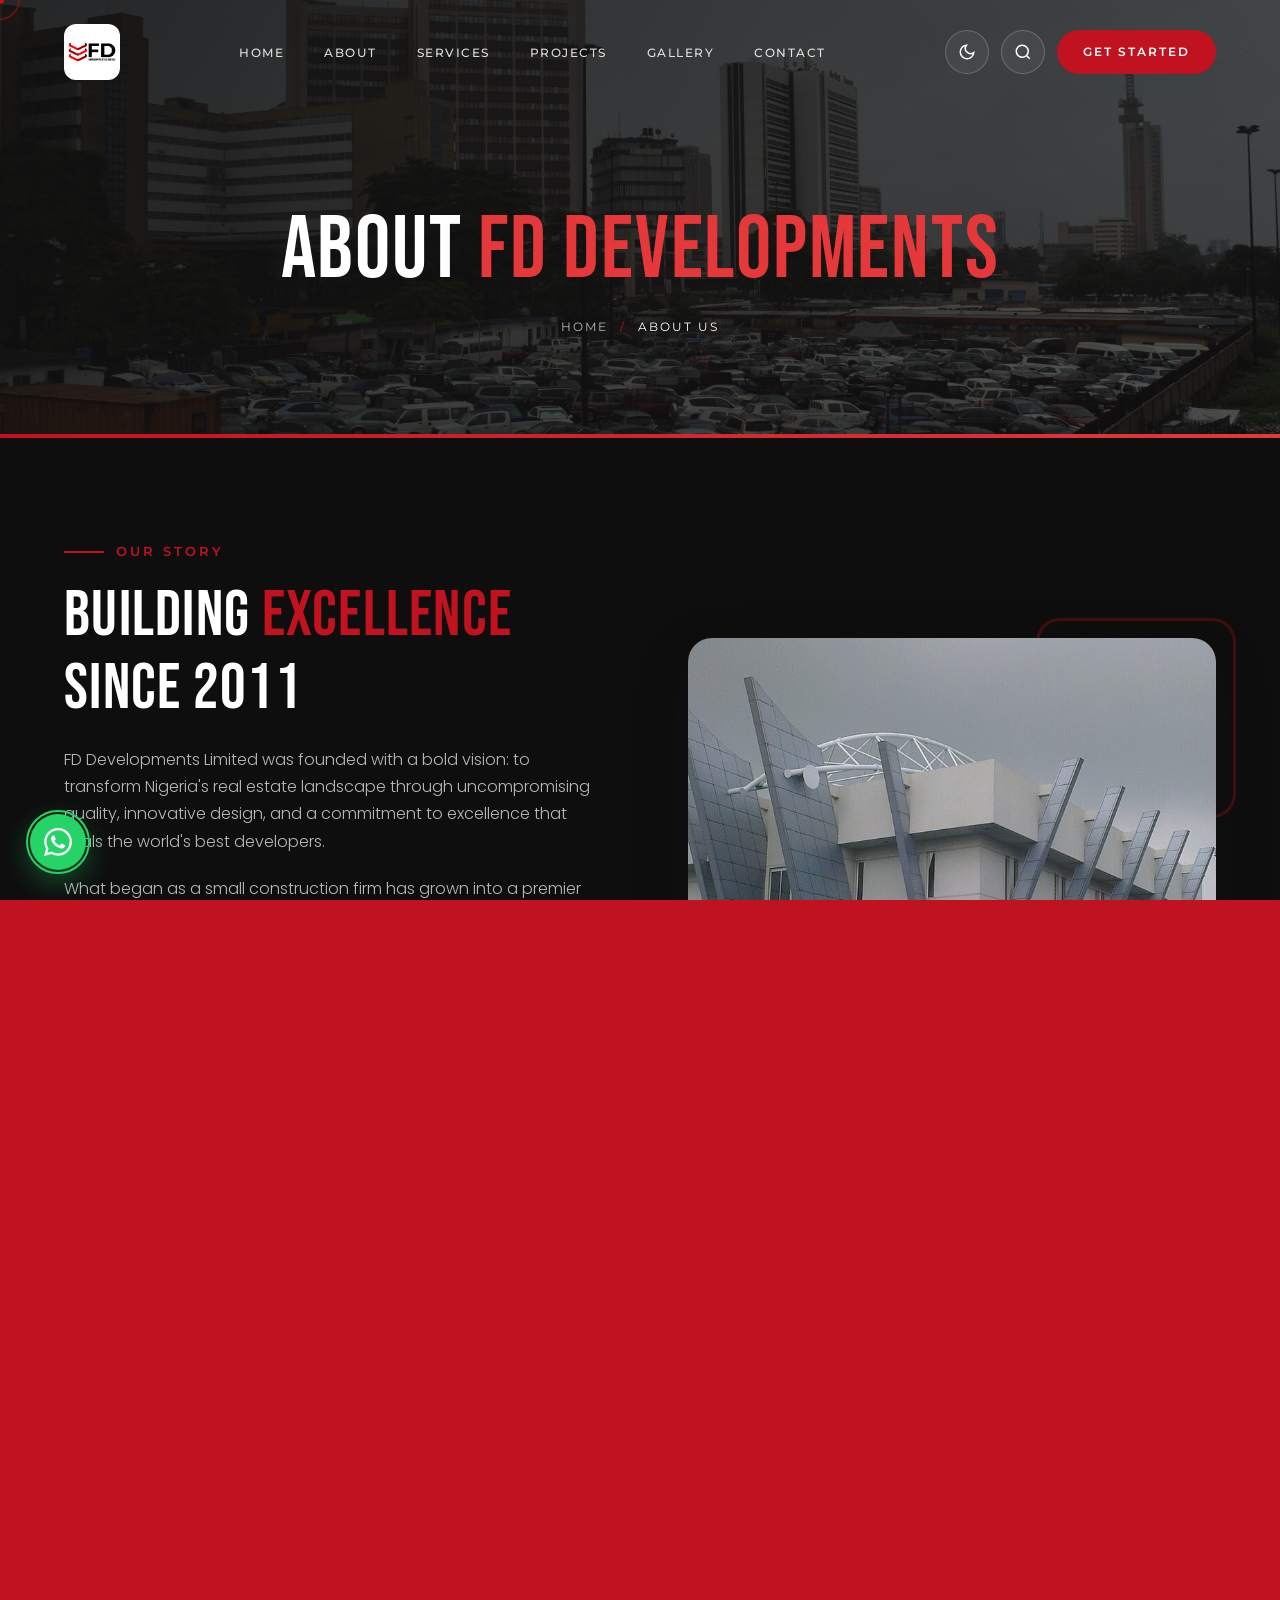
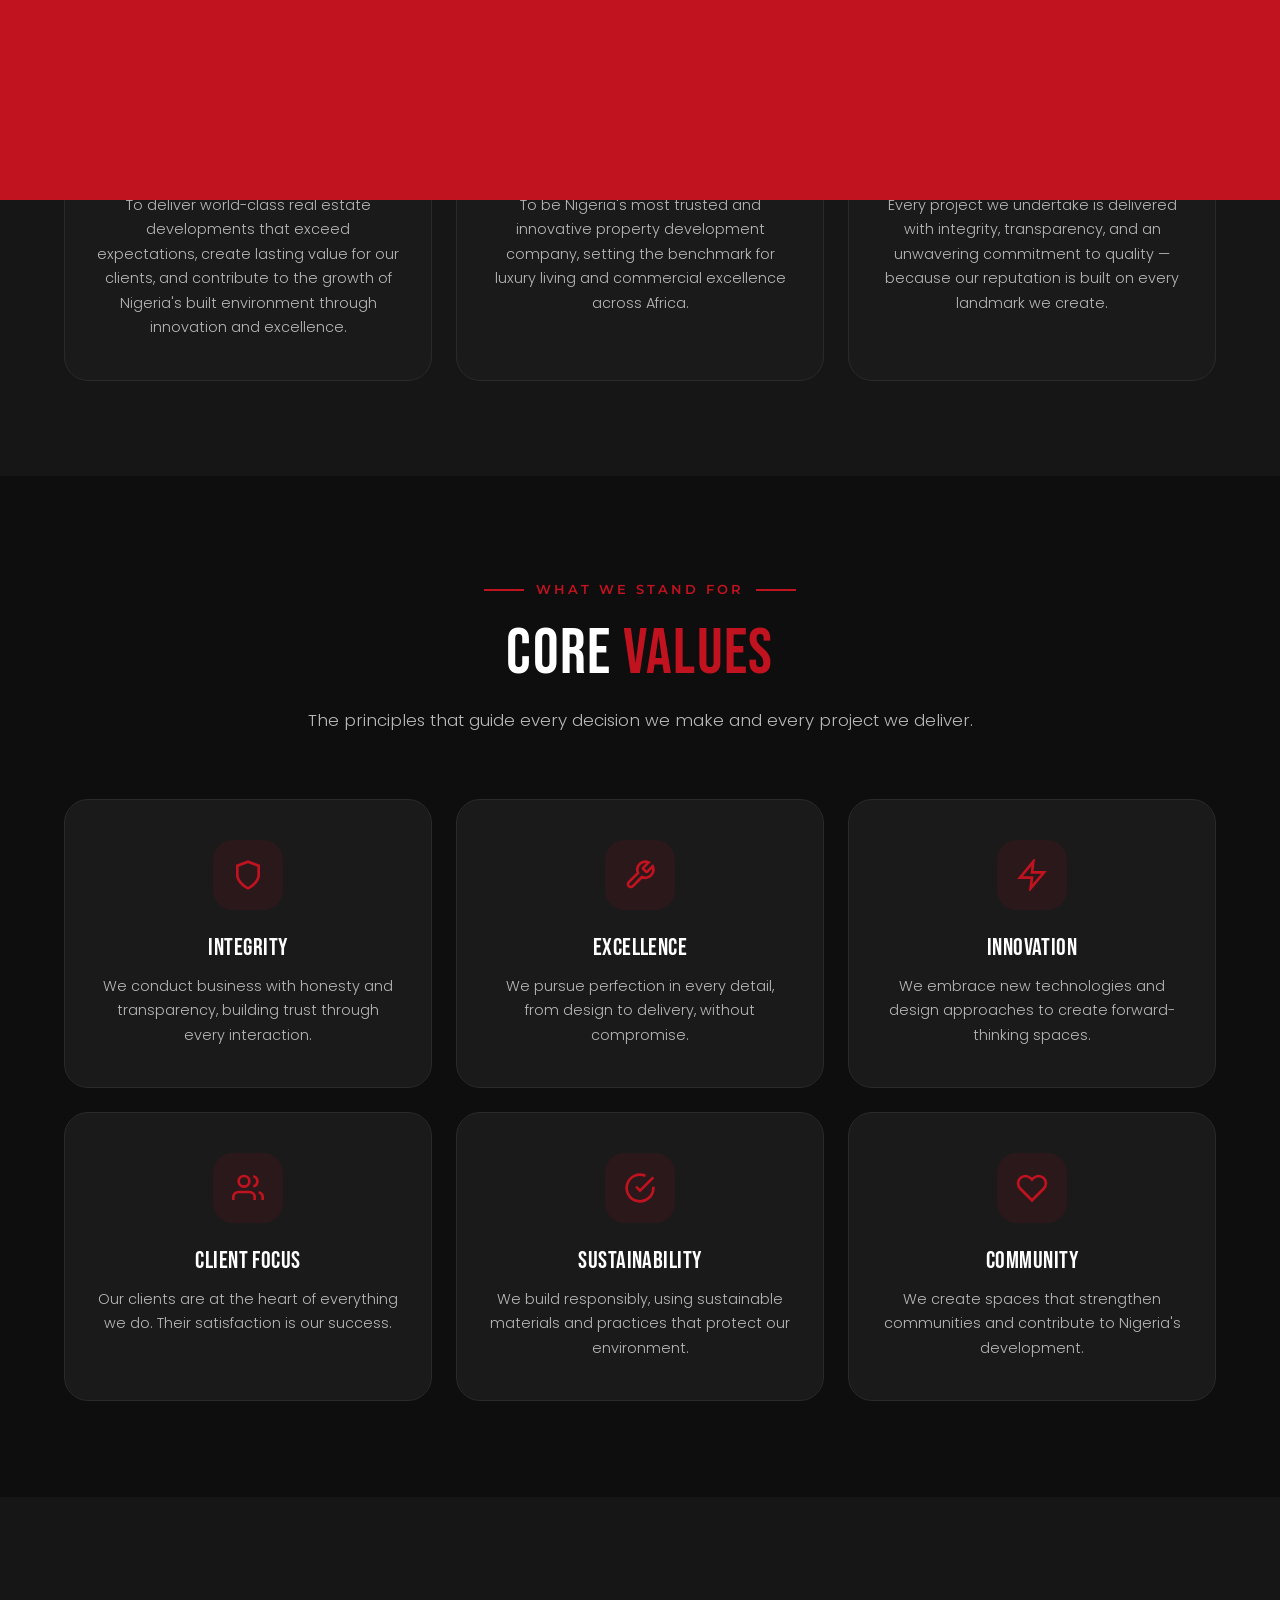
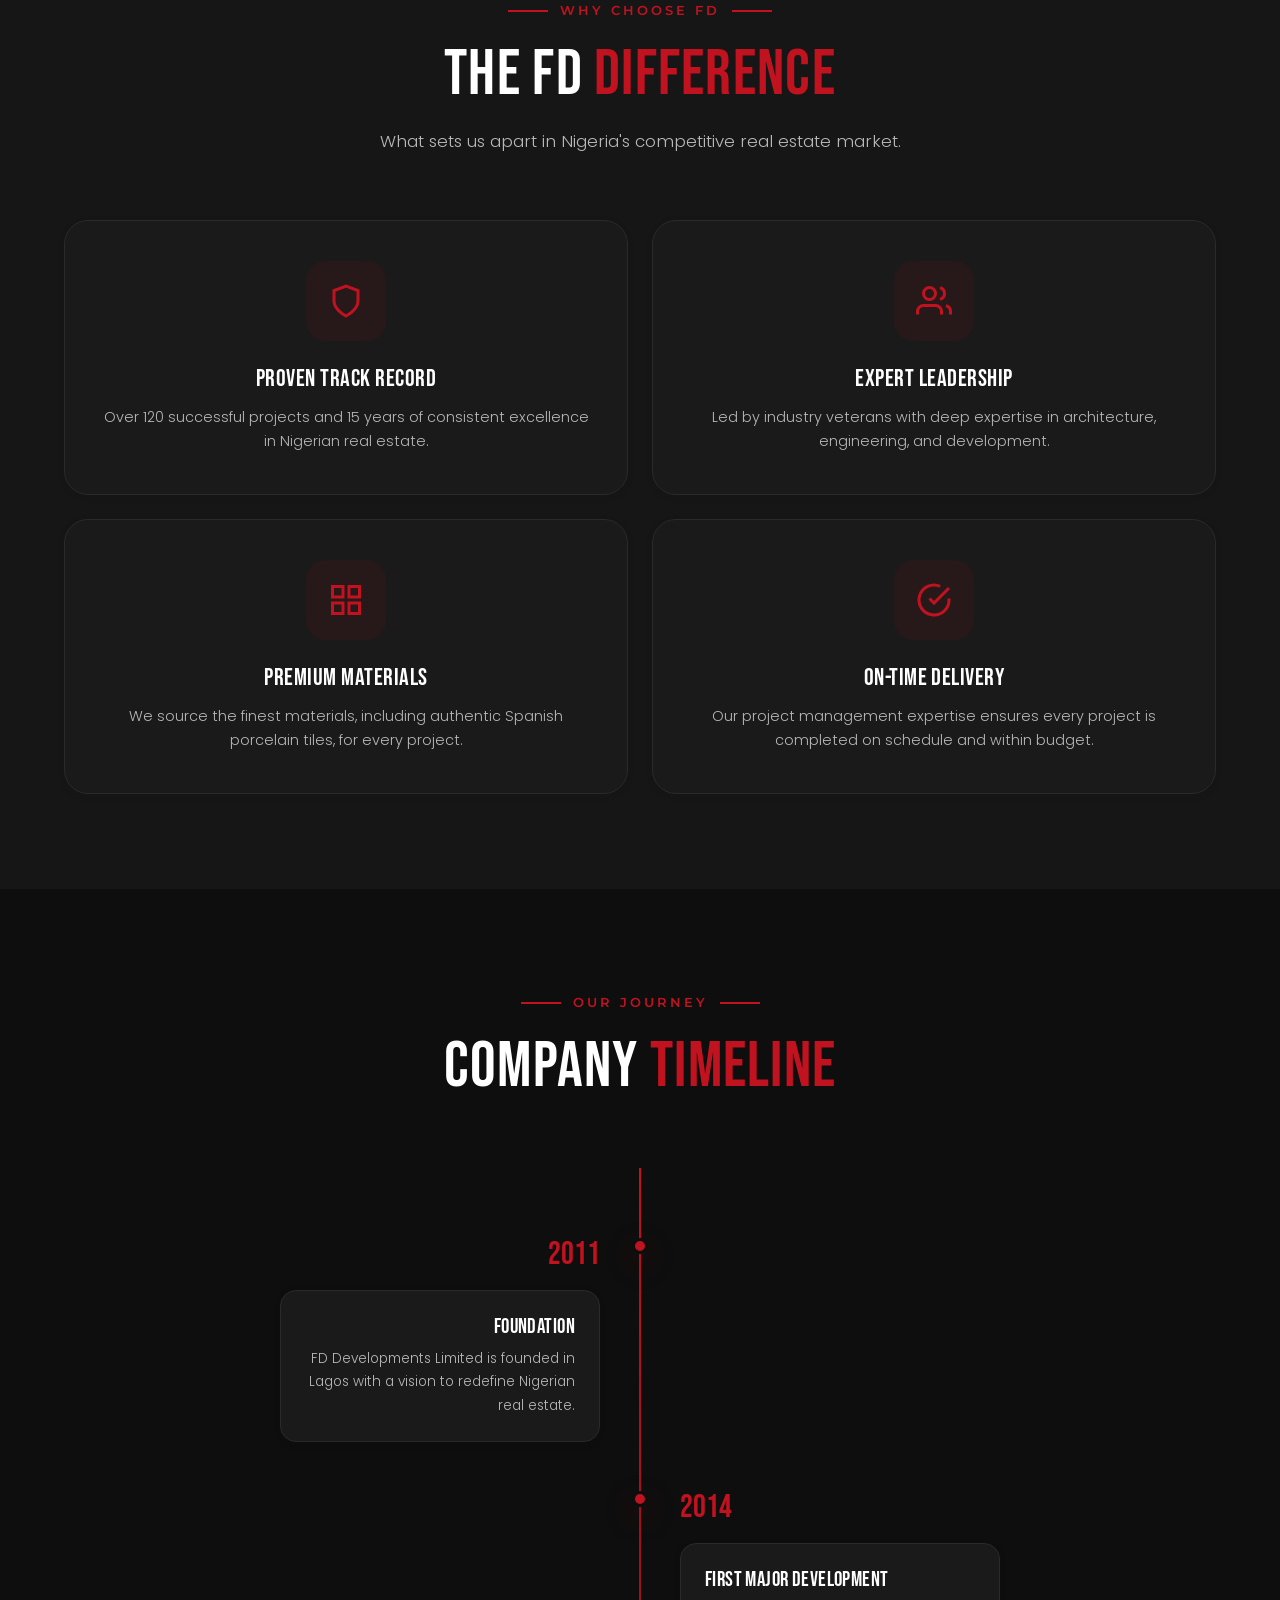
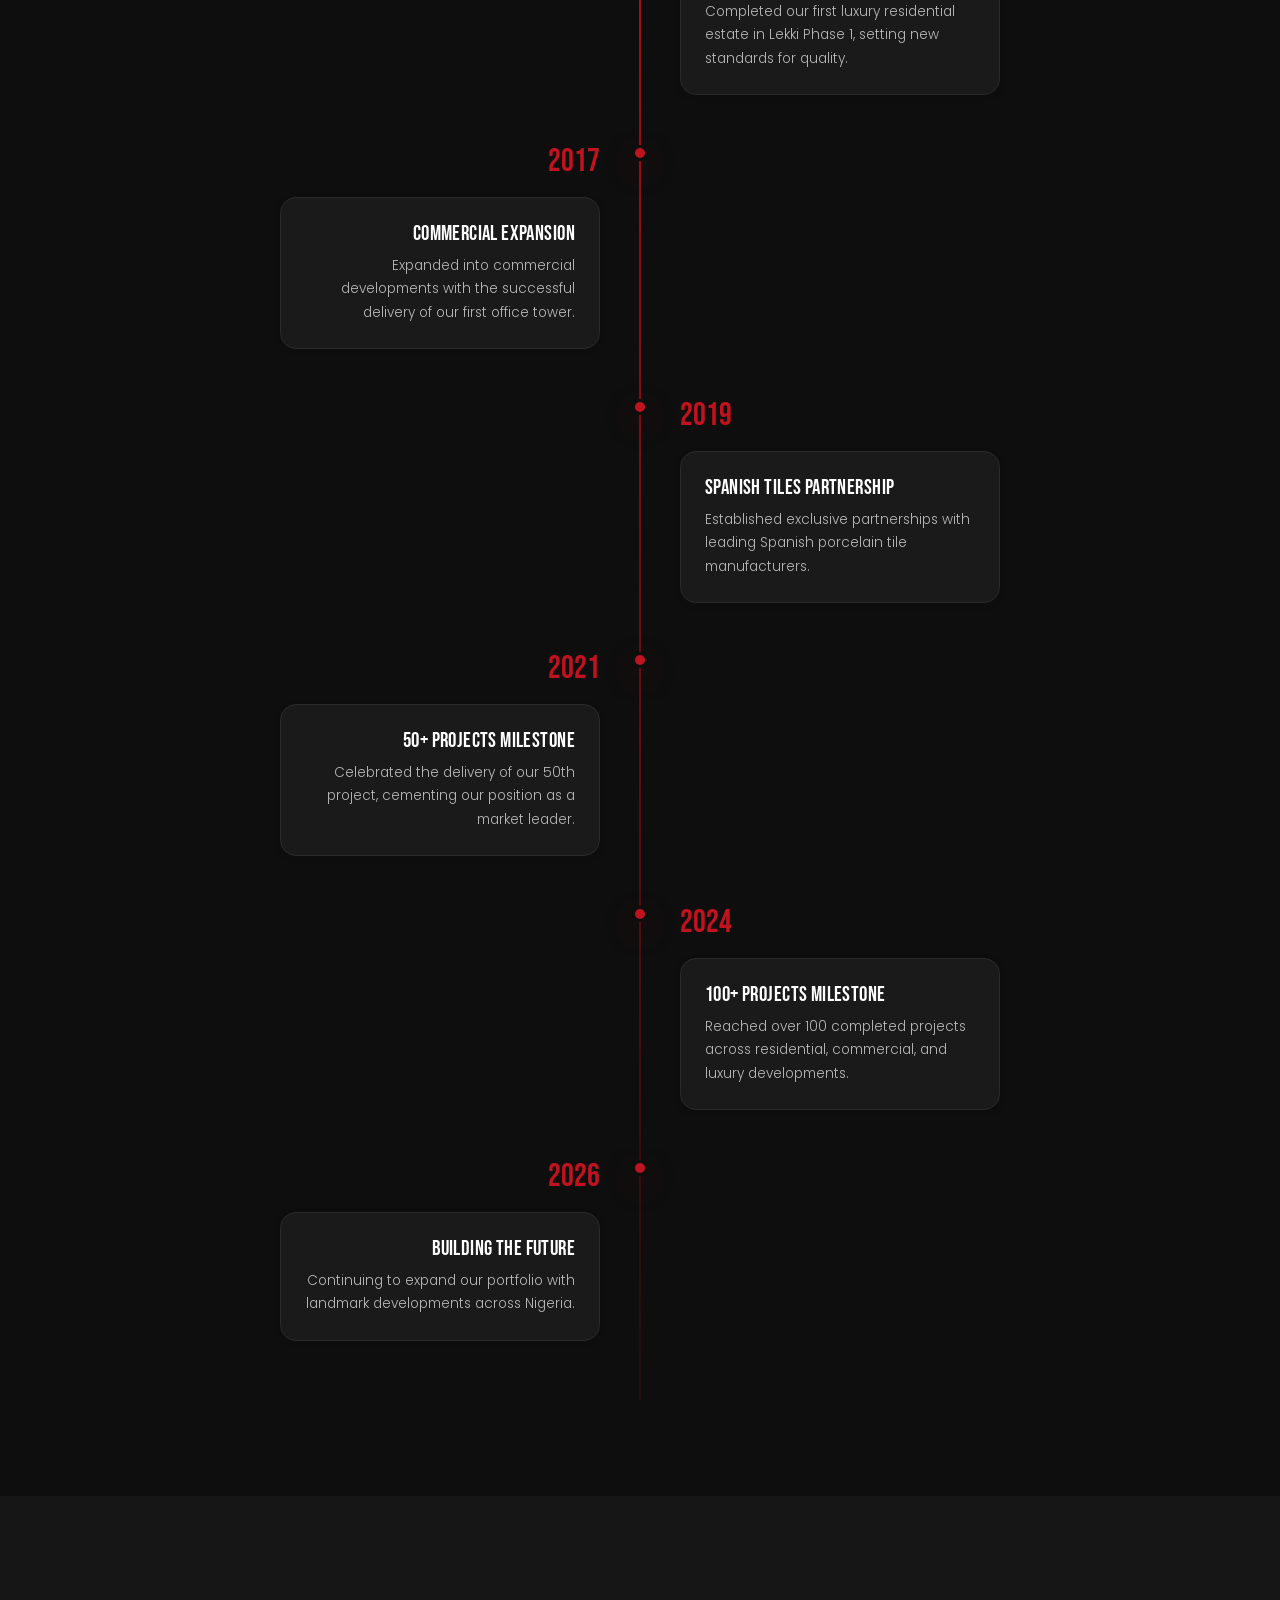
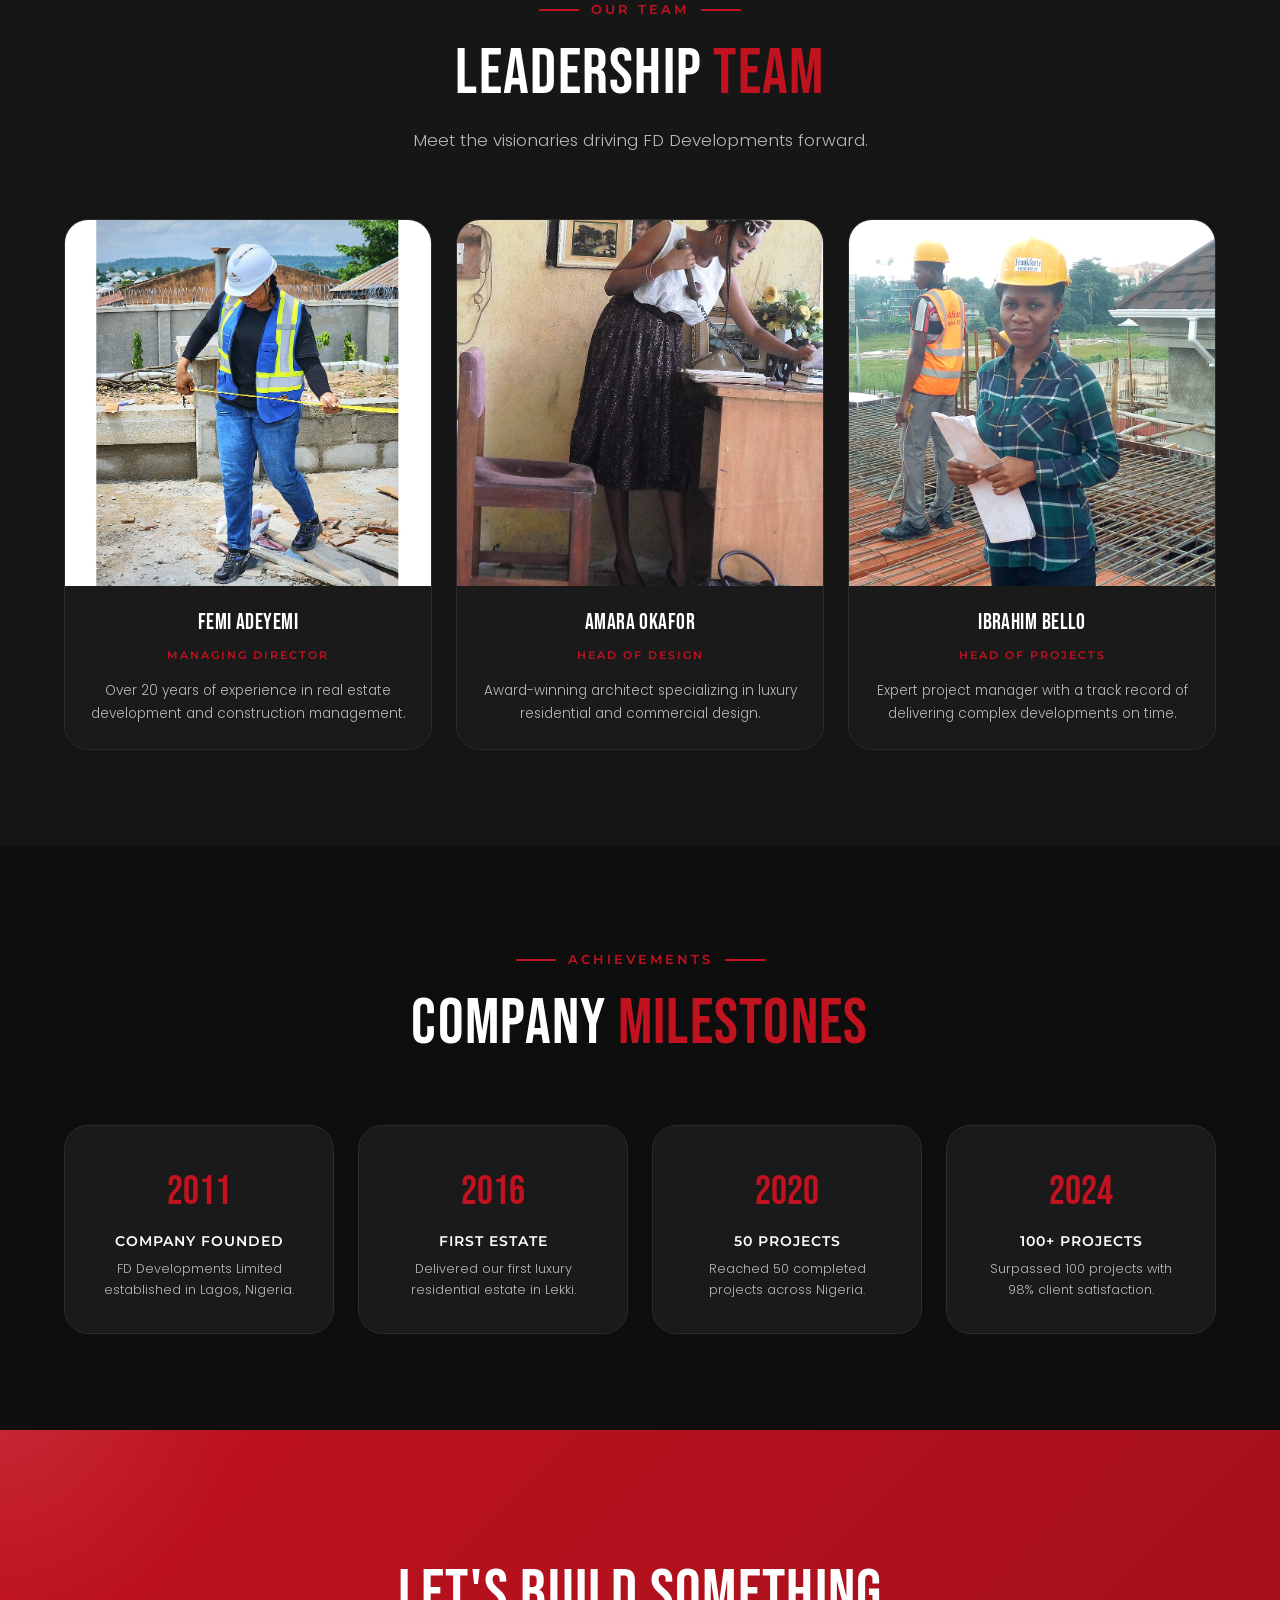
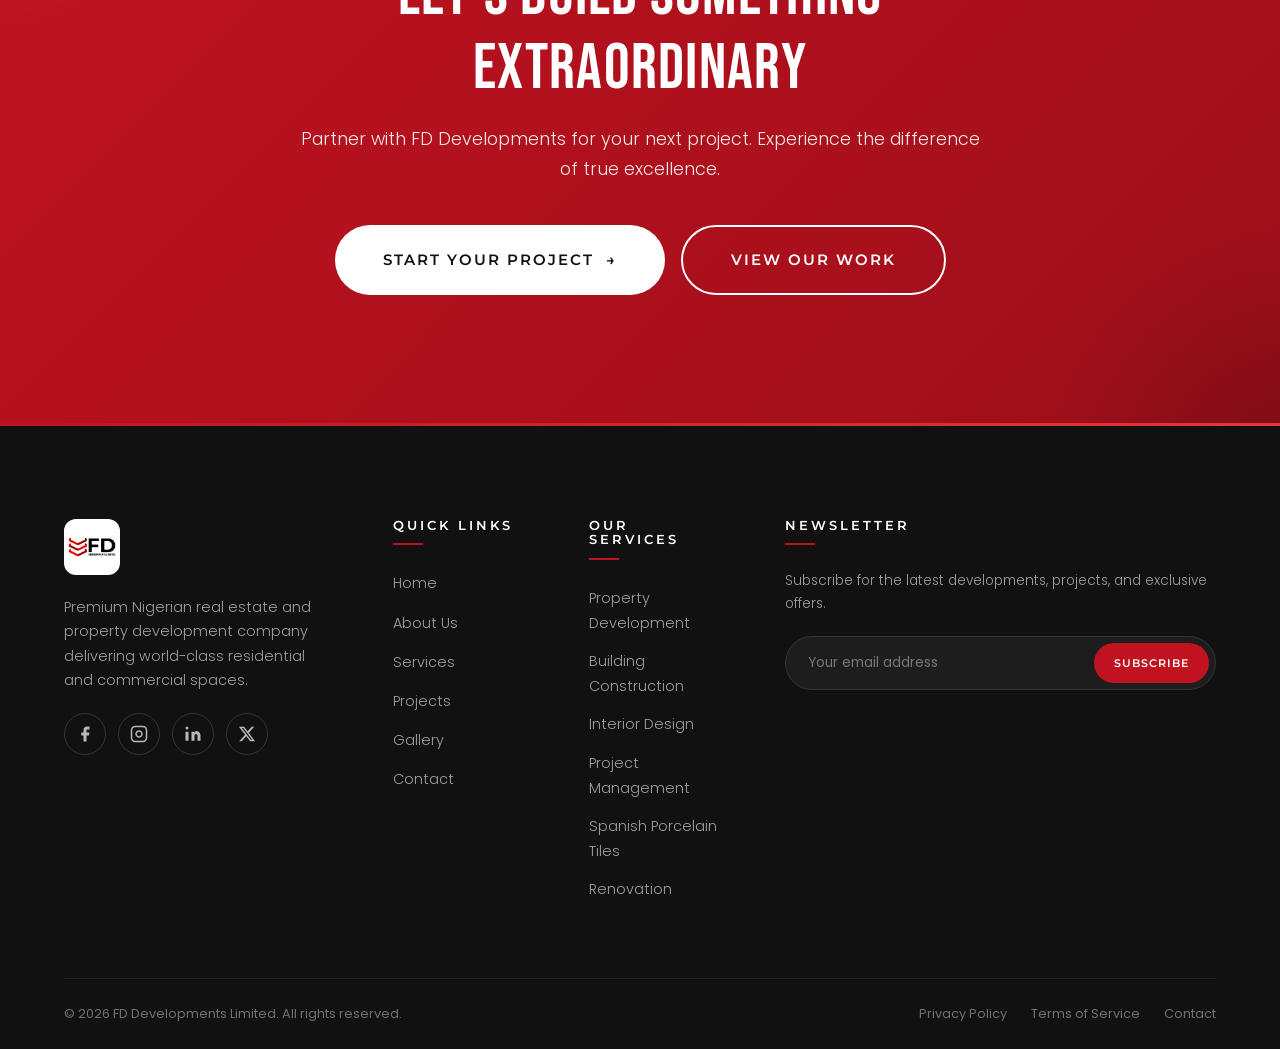
<file: about.html>
<!DOCTYPE html>
<html lang="en" data-theme="dark">
<head>
  <meta charset="UTF-8">
  <meta name="viewport" content="width=device-width, initial-scale=1.0">
  <meta name="description" content="About FD Developments Limited - Learn about our company story, mission, vision, core values, leadership team, and milestones in Nigerian real estate development.">
  <meta name="keywords" content="FD Developments, About Us, Nigerian Real Estate, Property Development Company, Leadership, Company History">
  <meta name="author" content="FD Developments Limited">
  <meta property="og:title" content="About Us | FD Developments Limited">
  <meta property="og:description" content="Discover the story behind FD Developments Limited - Building Tomorrow's Landmarks Today.">
  <meta property="og:type" content="website">
  <title>About Us | FD Developments Limited</title>

  <link rel="preconnect" href="https://fonts.googleapis.com">
  <link rel="preconnect" href="https://fonts.gstatic.com" crossorigin>
  <link href="https://fonts.googleapis.com/css2?family=Bebas+Neue&family=Poppins:wght@300;400;500;600&family=Montserrat:wght@500;600;700&display=swap" rel="stylesheet">

  <link rel="stylesheet" href="css/style.css">
  <link rel="stylesheet" href="css/animations.css">
  <link rel="stylesheet" href="css/responsive.css">

  <link rel="icon" type="image/svg+xml" href="data:image/svg+xml,<svg xmlns='http://www.w3.org/2000/svg' viewBox='0 0 100 100'><rect width='100' height='100' rx='20' fill='%23C1121F'/><text x='50' y='68' font-size='50' font-family='Arial' font-weight='bold' fill='white' text-anchor='middle'>FD</text></svg>">
</head>
<body>
  <a href="#main-content" class="skip-link">Skip to main content</a>

  <div class="loader" id="loader" aria-hidden="true">
    <img src="img/LOGO.png" class="loader-logo" alt="FD Developments Limited" width="150" height="150">
    <div class="loader-bar"></div>
    <div class="loader-text">Building Tomorrow's Landmarks</div>
  </div>

  <div class="cursor-dot" id="cursorDot"></div>
  <div class="cursor-ring" id="cursorRing"></div>
  <div class="scroll-progress" id="scrollProgress"></div>

  <div class="page-transition" id="pageTransition">
    <img src="img/LOGO.png" class="page-transition-logo" alt="" aria-hidden="true" width="140" height="140">
  </div>

  <!-- Navigation -->
  <nav class="navbar" id="navbar" aria-label="Main navigation">
    <div class="container navbar-inner">
      <a href="index.html" class="logo" aria-label="FD Developments Home">
        <img src="img/LOGO.png" class="logo-img" alt="FD Developments Limited" width="56" height="56">
      </a>
      <ul class="nav-menu" id="navMenu">
        <li><a href="index.html" class="nav-link">Home</a></li>
        <li><a href="about.html" class="nav-link active">About</a></li>
        <li class="has-megamenu">
          <a href="services.html" class="nav-link" id="servicesLink">Services</a>
          <div class="mega-menu" id="megaMenu">
            <div class="container">
              <div class="mega-menu-grid">
                <div class="mega-menu-links">
                  <div class="mega-menu-column">
                    <h4>Development</h4>
                    <ul>
                      <li><a href="services.html#property-development">Property Development</a></li>
                      <li><a href="services.html#building-construction">Building Construction</a></li>
                      <li><a href="services.html#real-estate">Real Estate Development</a></li>
                      <li><a href="services.html#project-management">Project Management</a></li>
                    </ul>
                  </div>
                  <div class="mega-menu-column">
                    <h4>Design & Finishing</h4>
                    <ul>
                      <li><a href="services.html#interior-design">Interior Design</a></li>
                      <li><a href="services.html#luxury-finishing">Luxury Finishing</a></li>
                      <li><a href="services.html#porcelain-tiles">Spanish Porcelain Tiles</a></li>
                      <li><a href="services.html#renovation">Renovation</a></li>
                    </ul>
                  </div>
                  <div class="mega-menu-column">
                    <h4>Property Types</h4>
                    <ul>
                      <li><a href="projects.html#residential">Residential Projects</a></li>
                      <li><a href="projects.html#commercial">Commercial Projects</a></li>
                      <li><a href="projects.html#luxury-homes">Luxury Homes</a></li>
                      <li><a href="projects.html#apartments">Apartments</a></li>
                    </ul>
                  </div>
                </div>
                <div class="mega-menu-featured">
                  <div>
                    <h3>Featured Development</h3>
                    <p>Discover our latest luxury residential project in Victoria Island, Lagos.</p>
                  </div>
                  <a href="projects.html" class="btn btn-primary btn-sm">View Projects</a>
                </div>
              </div>
            </div>
          </div>
        </li>
        <li><a href="projects.html" class="nav-link">Projects</a></li>
        <li><a href="gallery.html" class="nav-link">Gallery</a></li>
        <li><a href="contact.html" class="nav-link">Contact</a></li>
      </ul>
      <div class="nav-actions">
        <button class="nav-action-btn theme-toggle" id="themeToggle" aria-label="Toggle dark/light mode">
          <svg class="icon-moon" viewBox="0 0 24 24" fill="none" stroke="currentColor" stroke-width="2"><path d="M21 12.79A9 9 0 1 1 11.21 3 7 7 0 0 0 21 12.79z"/></svg>
          <svg class="icon-sun" viewBox="0 0 24 24" fill="none" stroke="currentColor" stroke-width="2"><circle cx="12" cy="12" r="5"/><line x1="12" y1="1" x2="12" y2="3"/><line x1="12" y1="21" x2="12" y2="23"/><line x1="4.22" y1="4.22" x2="5.64" y2="5.64"/><line x1="18.36" y1="18.36" x2="19.78" y2="19.78"/><line x1="1" y1="12" x2="3" y2="12"/><line x1="21" y1="12" x2="23" y2="12"/><line x1="4.22" y1="19.78" x2="5.64" y2="18.36"/><line x1="18.36" y1="5.64" x2="19.78" y2="4.22"/></svg>
        </button>
        <button class="nav-action-btn" id="searchToggle" aria-label="Search">
          <svg viewBox="0 0 24 24" fill="none" stroke="currentColor" stroke-width="2"><circle cx="11" cy="11" r="8"/><line x1="21" y1="21" x2="16.65" y2="16.65"/></svg>
        </button>
        <a href="contact.html" class="btn btn-primary btn-sm nav-cta">Get Started</a>
        <button class="mobile-menu-toggle" id="mobileMenuToggle" aria-label="Open menu">
          <span></span><span></span><span></span>
        </button>
      </div>
    </div>
  </nav>

  <!-- Mobile Menu -->
  <div class="mobile-menu" id="mobileMenu">
    <ul class="mobile-menu-links">
      <li><a href="index.html">Home</a></li>
      <li><a href="about.html" class="active">About</a></li>
      <li><a href="services.html">Services</a></li>
      <li><a href="projects.html">Projects</a></li>
      <li><a href="gallery.html">Gallery</a></li>
      <li><a href="contact.html">Contact</a></li>
    </ul>
    <div class="mobile-menu-footer">
      <div class="mobile-menu-social">
        <a href="#" aria-label="Facebook"><svg viewBox="0 0 24 24" fill="currentColor"><path d="M18 2h-3a5 5 0 0 0-5 5v3H7v4h3v8h4v-8h3l1-4h-4V7a1 1 0 0 1 1-1h3z"/></svg></a>
        <a href="#" aria-label="Instagram"><svg viewBox="0 0 24 24" fill="none" stroke="currentColor" stroke-width="2"><rect x="2" y="2" width="20" height="20" rx="5"/><path d="M16 11.37A4 4 0 1 1 12.63 8 4 4 0 0 1 16 11.37z"/><line x1="17.5" y1="6.5" x2="17.51" y2="6.5"/></svg></a>
        <a href="#" aria-label="LinkedIn"><svg viewBox="0 0 24 24" fill="currentColor"><path d="M16 8a6 6 0 0 1 6 6v7h-4v-7a2 2 0 0 0-2-2 2 2 0 0 0-2 2v7h-4V9h4v1.5A6 6 0 0 1 16 8z"/><rect x="2" y="9" width="4" height="12"/><circle cx="4" cy="4" r="2"/></svg></a>
        <a href="#" aria-label="X (Twitter)"><svg viewBox="0 0 24 24" fill="currentColor"><path d="M18.244 2.25h3.308l-7.227 8.26 8.502 11.24H16.17l-5.214-6.817L4.99 21.75H1.68l7.73-8.835L1.254 2.25H8.08l4.713 6.231zm-1.161 17.52h1.833L7.084 4.126H5.117z"/></svg></a>
      </div>
      <p class="mobile-menu-copy">© 2026 FD Developments Limited</p>
    </div>
  </div>

  <!-- Search Overlay -->
  <div class="search-overlay" id="searchOverlay">
    <button class="search-close" id="searchClose" aria-label="Close search">×</button>
    <div class="search-overlay-inner">
      <form class="search-form" role="search">
        <input type="search" placeholder="Search projects, services..." aria-label="Search">
        <button type="submit" aria-label="Submit search">
          <svg viewBox="0 0 24 24" fill="none" stroke="currentColor" stroke-width="2"><circle cx="11" cy="11" r="8"/><line x1="21" y1="21" x2="16.65" y2="16.65"/></svg>
        </button>
      </form>
      <p class="search-hint">Press ESC to close</p>
    </div>
  </div>

  <main id="main-content">
    <!-- Page Header -->
    <header class="page-header" style="background-image: url('img/lagos-cms-aerial.jpg');">
      <div class="container">
        <div class="page-header-content" data-animate="fade-up">
          <h1>About <span>FD Developments</span></h1>
          <nav class="breadcrumb" aria-label="Breadcrumb">
            <a href="index.html">Home</a>
            <span class="separator">/</span>
            <span class="current">About Us</span>
          </nav>
        </div>
      </div>
    </header>

    <!-- Company Story -->
    <section class="section" id="story">
      <div class="container">
        <div class="about-grid">
          <div class="about-content" data-animate="fade-right">
            <div class="section-eyebrow">Our Story</div>
            <h2>Building <span class="text-red">Excellence</span> Since 2011</h2>
            <p>
              FD Developments Limited was founded with a bold vision: to transform Nigeria's real estate landscape through uncompromising quality, innovative design, and a commitment to excellence that rivals the world's best developers.
            </p>
            <p>
              What began as a small construction firm has grown into a premier property development company, delivering over 120 projects across Nigeria. From luxury residential estates to commercial landmarks, we've built a reputation for creating spaces that inspire and endure.
            </p>
            <p>
              Today, FD Developments stands as a symbol of trust, quality, and architectural innovation — a company that doesn't just build structures, but builds the future of Nigerian living and working spaces.
            </p>
            <div class="about-features">
              <div class="about-feature">
                <div class="about-feature-icon">
                  <svg viewBox="0 0 24 24" fill="none" stroke="currentColor" stroke-width="2"><path d="M22 11.08V12a10 10 0 1 1-5.93-9.14"/><polyline points="22 4 12 14.01 9 11.01"/></svg>
                </div>
                Registered & Certified
              </div>
              <div class="about-feature">
                <div class="about-feature-icon">
                  <svg viewBox="0 0 24 24" fill="none" stroke="currentColor" stroke-width="2"><path d="M12 22s8-4 8-10V5l-8-3-8 3v7c0 6 8 10 8 10z"/></svg>
                </div>
                Fully Insured
              </div>
            </div>
          </div>
          <div class="about-image-wrap" data-animate="fade-left">
            <div class="about-image-accent"></div>
            <div class="about-image-main">
              <img src="img/victoria-island-civic-center.jpg" alt="FD Developments project in Victoria Island, Lagos" loading="lazy">
            </div>
            <div class="about-image-badge">
              <strong>120+</strong>
              <span>Projects Delivered</span>
            </div>
          </div>
        </div>
      </div>
    </section>

    <!-- Mission & Vision -->
    <section class="section section-alt" id="mission-vision">
      <div class="container">
        <div class="section-header center" data-animate="fade-up">
          <div class="section-eyebrow">Our Purpose</div>
          <h2 class="section-title">Mission & <span class="text-red">Vision</span></h2>
        </div>
        <div class="values-grid">
          <div class="value-card" data-animate="fade-up" data-delay="1">
            <div class="value-card-icon">
              <svg viewBox="0 0 24 24" fill="none" stroke="currentColor" stroke-width="2"><circle cx="12" cy="12" r="10"/><circle cx="12" cy="12" r="6"/><circle cx="12" cy="12" r="2"/></svg>
            </div>
            <h3>Our Mission</h3>
            <p>To deliver world-class real estate developments that exceed expectations, create lasting value for our clients, and contribute to the growth of Nigeria's built environment through innovation and excellence.</p>
          </div>
          <div class="value-card" data-animate="fade-up" data-delay="2">
            <div class="value-card-icon">
              <svg viewBox="0 0 24 24" fill="none" stroke="currentColor" stroke-width="2"><path d="M1 12s4-8 11-8 11 8 11 8-4 8-11 8-11-8-11-8z"/><circle cx="12" cy="12" r="3"/></svg>
            </div>
            <h3>Our Vision</h3>
            <p>To be Nigeria's most trusted and innovative property development company, setting the benchmark for luxury living and commercial excellence across Africa.</p>
          </div>
          <div class="value-card" data-animate="fade-up" data-delay="3">
            <div class="value-card-icon">
              <svg viewBox="0 0 24 24" fill="none" stroke="currentColor" stroke-width="2"><path d="M12 2L2 7l10 5 10-5-10-5z"/><path d="M2 17l10 5 10-5"/><path d="M2 12l10 5 10-5"/></svg>
            </div>
            <h3>Our Promise</h3>
            <p>Every project we undertake is delivered with integrity, transparency, and an unwavering commitment to quality — because our reputation is built on every landmark we create.</p>
          </div>
        </div>
      </div>
    </section>

    <!-- Core Values -->
    <section class="section" id="values">
      <div class="container">
        <div class="section-header center" data-animate="fade-up">
          <div class="section-eyebrow">What We Stand For</div>
          <h2 class="section-title">Core <span class="text-red">Values</span></h2>
          <p class="section-subtitle">The principles that guide every decision we make and every project we deliver.</p>
        </div>
        <div class="values-grid">
          <div class="value-card" data-animate="fade-up" data-delay="1">
            <div class="value-card-icon">
              <svg viewBox="0 0 24 24" fill="none" stroke="currentColor" stroke-width="2"><path d="M12 22s8-4 8-10V5l-8-3-8 3v7c0 6 8 10 8 10z"/></svg>
            </div>
            <h3>Integrity</h3>
            <p>We conduct business with honesty and transparency, building trust through every interaction.</p>
          </div>
          <div class="value-card" data-animate="fade-up" data-delay="2">
            <div class="value-card-icon">
              <svg viewBox="0 0 24 24" fill="none" stroke="currentColor" stroke-width="2"><path d="M14.7 6.3a1 1 0 0 0 0 1.4l1.6 1.6a1 1 0 0 0 1.4 0l3.77-3.77a6 6 0 0 1-7.94 7.94l-6.91 6.91a2.12 2.12 0 0 1-3-3l6.91-6.91a6 6 0 0 1 7.94-7.94l-3.76 3.76z"/></svg>
            </div>
            <h3>Excellence</h3>
            <p>We pursue perfection in every detail, from design to delivery, without compromise.</p>
          </div>
          <div class="value-card" data-animate="fade-up" data-delay="3">
            <div class="value-card-icon">
              <svg viewBox="0 0 24 24" fill="none" stroke="currentColor" stroke-width="2"><polygon points="13 2 3 14 12 14 11 22 21 10 12 10 13 2"/></svg>
            </div>
            <h3>Innovation</h3>
            <p>We embrace new technologies and design approaches to create forward-thinking spaces.</p>
          </div>
          <div class="value-card" data-animate="fade-up" data-delay="4">
            <div class="value-card-icon">
              <svg viewBox="0 0 24 24" fill="none" stroke="currentColor" stroke-width="2"><path d="M17 21v-2a4 4 0 0 0-4-4H5a4 4 0 0 0-4 4v2"/><circle cx="9" cy="7" r="4"/><path d="M23 21v-2a4 4 0 0 0-3-3.87"/><path d="M16 3.13a4 4 0 0 1 0 7.75"/></svg>
            </div>
            <h3>Client Focus</h3>
            <p>Our clients are at the heart of everything we do. Their satisfaction is our success.</p>
          </div>
          <div class="value-card" data-animate="fade-up" data-delay="5">
            <div class="value-card-icon">
              <svg viewBox="0 0 24 24" fill="none" stroke="currentColor" stroke-width="2"><path d="M22 11.08V12a10 10 0 1 1-5.93-9.14"/><polyline points="22 4 12 14.01 9 11.01"/></svg>
            </div>
            <h3>Sustainability</h3>
            <p>We build responsibly, using sustainable materials and practices that protect our environment.</p>
          </div>
          <div class="value-card" data-animate="fade-up" data-delay="6">
            <div class="value-card-icon">
              <svg viewBox="0 0 24 24" fill="none" stroke="currentColor" stroke-width="2"><path d="M20.84 4.61a5.5 5.5 0 0 0-7.78 0L12 5.67l-1.06-1.06a5.5 5.5 0 0 0-7.78 7.78l1.06 1.06L12 21.23l7.78-7.78 1.06-1.06a5.5 5.5 0 0 0 0-7.78z"/></svg>
            </div>
            <h3>Community</h3>
            <p>We create spaces that strengthen communities and contribute to Nigeria's development.</p>
          </div>
        </div>
      </div>
    </section>

    <!-- Why Choose FD -->
    <section class="section section-dark" id="why-fd">
      <div class="container">
        <div class="section-header center" data-animate="fade-up">
          <div class="section-eyebrow">Why Choose FD</div>
          <h2 class="section-title">The FD <span class="text-red">Difference</span></h2>
          <p class="section-subtitle">What sets us apart in Nigeria's competitive real estate market.</p>
        </div>
        <div class="why-grid">
          <div class="why-card" data-animate="fade-up" data-delay="1">
            <div class="why-card-icon">
              <svg viewBox="0 0 24 24" fill="none" stroke="currentColor" stroke-width="2"><path d="M12 22s8-4 8-10V5l-8-3-8 3v7c0 6 8 10 8 10z"/></svg>
            </div>
            <h3>Proven Track Record</h3>
            <p>Over 120 successful projects and 15 years of consistent excellence in Nigerian real estate.</p>
          </div>
          <div class="why-card" data-animate="fade-up" data-delay="2">
            <div class="why-card-icon">
              <svg viewBox="0 0 24 24" fill="none" stroke="currentColor" stroke-width="2"><path d="M17 21v-2a4 4 0 0 0-4-4H5a4 4 0 0 0-4 4v2"/><circle cx="9" cy="7" r="4"/><path d="M23 21v-2a4 4 0 0 0-3-3.87"/><path d="M16 3.13a4 4 0 0 1 0 7.75"/></svg>
            </div>
            <h3>Expert Leadership</h3>
            <p>Led by industry veterans with deep expertise in architecture, engineering, and development.</p>
          </div>
          <div class="why-card" data-animate="fade-up" data-delay="3">
            <div class="why-card-icon">
              <svg viewBox="0 0 24 24" fill="none" stroke="currentColor" stroke-width="2"><rect x="3" y="3" width="7" height="7"/><rect x="14" y="3" width="7" height="7"/><rect x="14" y="14" width="7" height="7"/><rect x="3" y="14" width="7" height="7"/></svg>
            </div>
            <h3>Premium Materials</h3>
            <p>We source the finest materials, including authentic Spanish porcelain tiles, for every project.</p>
          </div>
          <div class="why-card" data-animate="fade-up" data-delay="4">
            <div class="why-card-icon">
              <svg viewBox="0 0 24 24" fill="none" stroke="currentColor" stroke-width="2"><path d="M22 11.08V12a10 10 0 1 1-5.93-9.14"/><polyline points="22 4 12 14.01 9 11.01"/></svg>
            </div>
            <h3>On-Time Delivery</h3>
            <p>Our project management expertise ensures every project is completed on schedule and within budget.</p>
          </div>
        </div>
      </div>
    </section>

    <!-- Timeline -->
    <section class="section" id="timeline">
      <div class="container">
        <div class="section-header center" data-animate="fade-up">
          <div class="section-eyebrow">Our Journey</div>
          <h2 class="section-title">Company <span class="text-red">Timeline</span></h2>
        </div>
        <div class="timeline">
          <div class="timeline-item" data-animate="fade-right">
            <div class="timeline-dot"></div>
            <div class="timeline-year">2011</div>
            <div class="timeline-content">
              <h3>Foundation</h3>
              <p>FD Developments Limited is founded in Lagos with a vision to redefine Nigerian real estate.</p>
            </div>
          </div>
          <div class="timeline-item" data-animate="fade-left">
            <div class="timeline-dot"></div>
            <div class="timeline-year">2014</div>
            <div class="timeline-content">
              <h3>First Major Development</h3>
              <p>Completed our first luxury residential estate in Lekki Phase 1, setting new standards for quality.</p>
            </div>
          </div>
          <div class="timeline-item" data-animate="fade-right">
            <div class="timeline-dot"></div>
            <div class="timeline-year">2017</div>
            <div class="timeline-content">
              <h3>Commercial Expansion</h3>
              <p>Expanded into commercial developments with the successful delivery of our first office tower.</p>
            </div>
          </div>
          <div class="timeline-item" data-animate="fade-left">
            <div class="timeline-dot"></div>
            <div class="timeline-year">2019</div>
            <div class="timeline-content">
              <h3>Spanish Tiles Partnership</h3>
              <p>Established exclusive partnerships with leading Spanish porcelain tile manufacturers.</p>
            </div>
          </div>
          <div class="timeline-item" data-animate="fade-right">
            <div class="timeline-dot"></div>
            <div class="timeline-year">2021</div>
            <div class="timeline-content">
              <h3>50+ Projects Milestone</h3>
              <p>Celebrated the delivery of our 50th project, cementing our position as a market leader.</p>
            </div>
          </div>
          <div class="timeline-item" data-animate="fade-left">
            <div class="timeline-dot"></div>
            <div class="timeline-year">2024</div>
            <div class="timeline-content">
              <h3>100+ Projects Milestone</h3>
              <p>Reached over 100 completed projects across residential, commercial, and luxury developments.</p>
            </div>
          </div>
          <div class="timeline-item" data-animate="fade-right">
            <div class="timeline-dot"></div>
            <div class="timeline-year">2026</div>
            <div class="timeline-content">
              <h3>Building the Future</h3>
              <p>Continuing to expand our portfolio with landmark developments across Nigeria.</p>
            </div>
          </div>
        </div>
      </div>
    </section>

    <!-- Leadership -->
    <section class="section section-alt" id="leadership">
      <div class="container">
        <div class="section-header center" data-animate="fade-up">
          <div class="section-eyebrow">Our Team</div>
          <h2 class="section-title">Leadership <span class="text-red">Team</span></h2>
          <p class="section-subtitle">Meet the visionaries driving FD Developments forward.</p>
        </div>
        <div class="leadership-grid">
          <div class="leader-card" data-animate="fade-up" data-delay="1">
            <div class="leader-image">
              <img src="img/nigeria-civil-engineer.jpg" alt="Managing Director" loading="lazy">
              <div class="leader-social">
                <a href="#" aria-label="LinkedIn"><svg viewBox="0 0 24 24" fill="currentColor"><path d="M16 8a6 6 0 0 1 6 6v7h-4v-7a2 2 0 0 0-2-2 2 2 0 0 0-2 2v7h-4V9h4v1.5A6 6 0 0 1 16 8z"/><rect x="2" y="9" width="4" height="12"/><circle cx="4" cy="4" r="2"/></svg></a>
                <a href="#" aria-label="Email"><svg viewBox="0 0 24 24" fill="none" stroke="currentColor" stroke-width="2"><path d="M4 4h16c1.1 0 2 .9 2 2v12c0 1.1-.9 2-2 2H4c-1.1 0-2-.9-2-2V6c0-1.1.9-2 2-2z"/><polyline points="22,6 12,13 2,6"/></svg></a>
              </div>
            </div>
            <div class="leader-info">
              <h3>Femi Adeyemi</h3>
              <span>Managing Director</span>
              <p>Over 20 years of experience in real estate development and construction management.</p>
            </div>
          </div>
          <div class="leader-card" data-animate="fade-up" data-delay="2">
            <div class="leader-image">
              <img src="img/team-office-lady.jpg" alt="Head of Design" loading="lazy">
              <div class="leader-social">
                <a href="#" aria-label="LinkedIn"><svg viewBox="0 0 24 24" fill="currentColor"><path d="M16 8a6 6 0 0 1 6 6v7h-4v-7a2 2 0 0 0-2-2 2 2 0 0 0-2 2v7h-4V9h4v1.5A6 6 0 0 1 16 8z"/><rect x="2" y="9" width="4" height="12"/><circle cx="4" cy="4" r="2"/></svg></a>
                <a href="#" aria-label="Email"><svg viewBox="0 0 24 24" fill="none" stroke="currentColor" stroke-width="2"><path d="M4 4h16c1.1 0 2 .9 2 2v12c0 1.1-.9 2-2 2H4c-1.1 0-2-.9-2-2V6c0-1.1.9-2 2-2z"/><polyline points="22,6 12,13 2,6"/></svg></a>
              </div>
            </div>
            <div class="leader-info">
              <h3>Amara Okafor</h3>
              <span>Head of Design</span>
              <p>Award-winning architect specializing in luxury residential and commercial design.</p>
            </div>
          </div>
          <div class="leader-card" data-animate="fade-up" data-delay="3">
            <div class="leader-image">
              <img src="img/nigeria-female-engineer.jpg" alt="Head of Projects" loading="lazy">
              <div class="leader-social">
                <a href="#" aria-label="LinkedIn"><svg viewBox="0 0 24 24" fill="currentColor"><path d="M16 8a6 6 0 0 1 6 6v7h-4v-7a2 2 0 0 0-2-2 2 2 0 0 0-2 2v7h-4V9h4v1.5A6 6 0 0 1 16 8z"/><rect x="2" y="9" width="4" height="12"/><circle cx="4" cy="4" r="2"/></svg></a>
                <a href="#" aria-label="Email"><svg viewBox="0 0 24 24" fill="none" stroke="currentColor" stroke-width="2"><path d="M4 4h16c1.1 0 2 .9 2 2v12c0 1.1-.9 2-2 2H4c-1.1 0-2-.9-2-2V6c0-1.1.9-2 2-2z"/><polyline points="22,6 12,13 2,6"/></svg></a>
              </div>
            </div>
            <div class="leader-info">
              <h3>Ibrahim Bello</h3>
              <span>Head of Projects</span>
              <p>Expert project manager with a track record of delivering complex developments on time.</p>
            </div>
          </div>
        </div>
      </div>
    </section>

    <!-- Milestones -->
    <section class="section" id="milestones">
      <div class="container">
        <div class="section-header center" data-animate="fade-up">
          <div class="section-eyebrow">Achievements</div>
          <h2 class="section-title">Company <span class="text-red">Milestones</span></h2>
        </div>
        <div class="milestones-grid">
          <div class="milestone-card" data-animate="fade-up" data-delay="1">
            <div class="milestone-year">2011</div>
            <h4>Company Founded</h4>
            <p>FD Developments Limited established in Lagos, Nigeria.</p>
          </div>
          <div class="milestone-card" data-animate="fade-up" data-delay="2">
            <div class="milestone-year">2016</div>
            <h4>First Estate</h4>
            <p>Delivered our first luxury residential estate in Lekki.</p>
          </div>
          <div class="milestone-card" data-animate="fade-up" data-delay="3">
            <div class="milestone-year">2020</div>
            <h4>50 Projects</h4>
            <p>Reached 50 completed projects across Nigeria.</p>
          </div>
          <div class="milestone-card" data-animate="fade-up" data-delay="4">
            <div class="milestone-year">2024</div>
            <h4>100+ Projects</h4>
            <p>Surpassed 100 projects with 98% client satisfaction.</p>
          </div>
        </div>
      </div>
    </section>

    <!-- CTA -->
    <section class="cta-section" id="cta">
      <div class="container">
        <div class="cta-content" data-animate="fade-up">
          <h2>Let's Build Something <span style="color:#fff">Extraordinary</span></h2>
          <p>Partner with FD Developments for your next project. Experience the difference of true excellence.</p>
          <div class="cta-actions">
            <a href="contact.html" class="btn btn-white btn-lg btn-shine">Start Your Project <span class="btn-icon">→</span></a>
            <a href="projects.html" class="btn btn-outline btn-lg">View Our Work</a>
          </div>
        </div>
      </div>
    </section>
  </main>

  <!-- Footer -->
  <footer class="footer" role="contentinfo">
    <div class="container">
      <div class="footer-top">
        <div class="footer-brand">
          <a href="index.html" class="logo">
            <img src="img/LOGO.png" class="logo-img" alt="FD Developments Limited" width="56" height="56">
          </a>
          <p>Premium Nigerian real estate and property development company delivering world-class residential and commercial spaces.</p>
          <div class="footer-social">
            <a href="#" aria-label="Facebook"><svg viewBox="0 0 24 24" fill="currentColor"><path d="M18 2h-3a5 5 0 0 0-5 5v3H7v4h3v8h4v-8h3l1-4h-4V7a1 1 0 0 1 1-1h3z"/></svg></a>
            <a href="#" aria-label="Instagram"><svg viewBox="0 0 24 24" fill="none" stroke="currentColor" stroke-width="2"><rect x="2" y="2" width="20" height="20" rx="5"/><path d="M16 11.37A4 4 0 1 1 12.63 8 4 4 0 0 1 16 11.37z"/><line x1="17.5" y1="6.5" x2="17.51" y2="6.5"/></svg></a>
            <a href="#" aria-label="LinkedIn"><svg viewBox="0 0 24 24" fill="currentColor"><path d="M16 8a6 6 0 0 1 6 6v7h-4v-7a2 2 0 0 0-2-2 2 2 0 0 0-2 2v7h-4V9h4v1.5A6 6 0 0 1 16 8z"/><rect x="2" y="9" width="4" height="12"/><circle cx="4" cy="4" r="2"/></svg></a>
            <a href="#" aria-label="X (Twitter)"><svg viewBox="0 0 24 24" fill="currentColor"><path d="M18.244 2.25h3.308l-7.227 8.26 8.502 11.24H16.17l-5.214-6.817L4.99 21.75H1.68l7.73-8.835L1.254 2.25H8.08l4.713 6.231zm-1.161 17.52h1.833L7.084 4.126H5.117z"/></svg></a>
          </div>
        </div>
        <div>
          <h4>Quick Links</h4>
          <ul class="footer-links">
            <li><a href="index.html">Home</a></li>
            <li><a href="about.html">About Us</a></li>
            <li><a href="services.html">Services</a></li>
            <li><a href="projects.html">Projects</a></li>
            <li><a href="gallery.html">Gallery</a></li>
            <li><a href="contact.html">Contact</a></li>
          </ul>
        </div>
        <div>
          <h4>Our Services</h4>
          <ul class="footer-links">
            <li><a href="services.html">Property Development</a></li>
            <li><a href="services.html">Building Construction</a></li>
            <li><a href="services.html">Interior Design</a></li>
            <li><a href="services.html">Project Management</a></li>
            <li><a href="services.html">Spanish Porcelain Tiles</a></li>
            <li><a href="services.html">Renovation</a></li>
          </ul>
        </div>
        <div class="footer-newsletter">
          <h4>Newsletter</h4>
          <p>Subscribe for the latest developments, projects, and exclusive offers.</p>
          <form class="newsletter-form" id="newsletterForm">
            <input type="email" placeholder="Your email address" aria-label="Email address" required>
            <button type="submit">Subscribe</button>
          </form>
        </div>
      </div>
      <div class="footer-bottom">
        <p>© 2026 FD Developments Limited. All rights reserved.</p>
        <div class="footer-bottom-links">
          <a href="#">Privacy Policy</a>
          <a href="#">Terms of Service</a>
          <a href="contact.html">Contact</a>
        </div>
      </div>
    </div>
  </footer>

  <!-- Floating Buttons -->
  <a href="https://wa.me/2347062518433" class="whatsapp-btn" target="_blank" rel="noopener" aria-label="Chat on WhatsApp">
    <svg viewBox="0 0 24 24" fill="currentColor"><path d="M17.472 14.382c-.297-.149-1.758-.867-2.03-.967-.273-.099-.471-.148-.67.15-.197.297-.767.966-.94 1.164-.173.199-.347.223-.644.075-.297-.15-1.255-.463-2.39-1.475-.883-.788-1.48-1.761-1.653-2.059-.173-.297-.018-.458.13-.606.134-.133.298-.347.446-.52.149-.174.198-.298.298-.497.099-.198.05-.371-.025-.52-.075-.149-.669-1.612-.916-2.207-.242-.579-.487-.5-.669-.51-.173-.008-.371-.01-.57-.01-.198 0-.52.074-.792.372-.272.297-1.04 1.016-1.04 2.479 0 1.462 1.065 2.875 1.213 3.074.149.198 2.096 3.2 5.077 4.487.709.306 1.262.489 1.694.625.712.227 1.36.195 1.871.118.571-.085 1.758-.719 2.006-1.413.248-.694.248-1.289.173-1.413-.074-.124-.272-.198-.57-.347m-5.421 7.403h-.004a9.87 9.87 0 01-5.031-1.378l-.361-.214-3.741.982.998-3.648-.235-.374a9.86 9.86 0 01-1.51-5.26c.001-5.45 4.436-9.884 9.888-9.884 2.64 0 5.122 1.03 6.988 2.898a9.825 9.825 0 012.893 6.994c-.003 5.45-4.437 9.884-9.885 9.884m8.413-18.297A11.815 11.815 0 0012.05 0C5.495 0 .16 5.335.157 11.892c0 2.096.547 4.142 1.588 5.945L.057 24l6.305-1.654a11.882 11.882 0 005.683 1.448h.005c6.554 0 11.89-5.335 11.893-11.893a11.821 11.821 0 00-3.48-8.413z"/></svg>
  </a>

  <button class="scroll-top-btn" id="scrollTopBtn" aria-label="Scroll to top">
    <svg viewBox="0 0 24 24" fill="none" stroke="currentColor" stroke-width="2"><polyline points="18 15 12 9 6 15"/></svg>
  </button>

  <!-- Newsletter Popup -->
  <div class="newsletter-popup" id="newsletterPopup">
    <button class="newsletter-popup-close" id="newsletterPopupClose" aria-label="Close newsletter popup">×</button>
    <h4>Stay Updated</h4>
    <p>Get the latest property developments and exclusive offers.</p>
    <form class="newsletter-form" id="popupNewsletterForm">
      <input type="email" placeholder="Your email" aria-label="Email address" required>
      <button type="submit">Join</button>
    </form>
  </div>

  <!-- JavaScript -->
  <script src="js/main.js"></script>
  <script src="js/navigation.js"></script>
  <script src="js/animations.js"></script>
  <script src="js/slider.js"></script>
  <script src="js/gallery.js"></script>
  <script src="js/contact.js"></script>
</body>
</html>
</file>
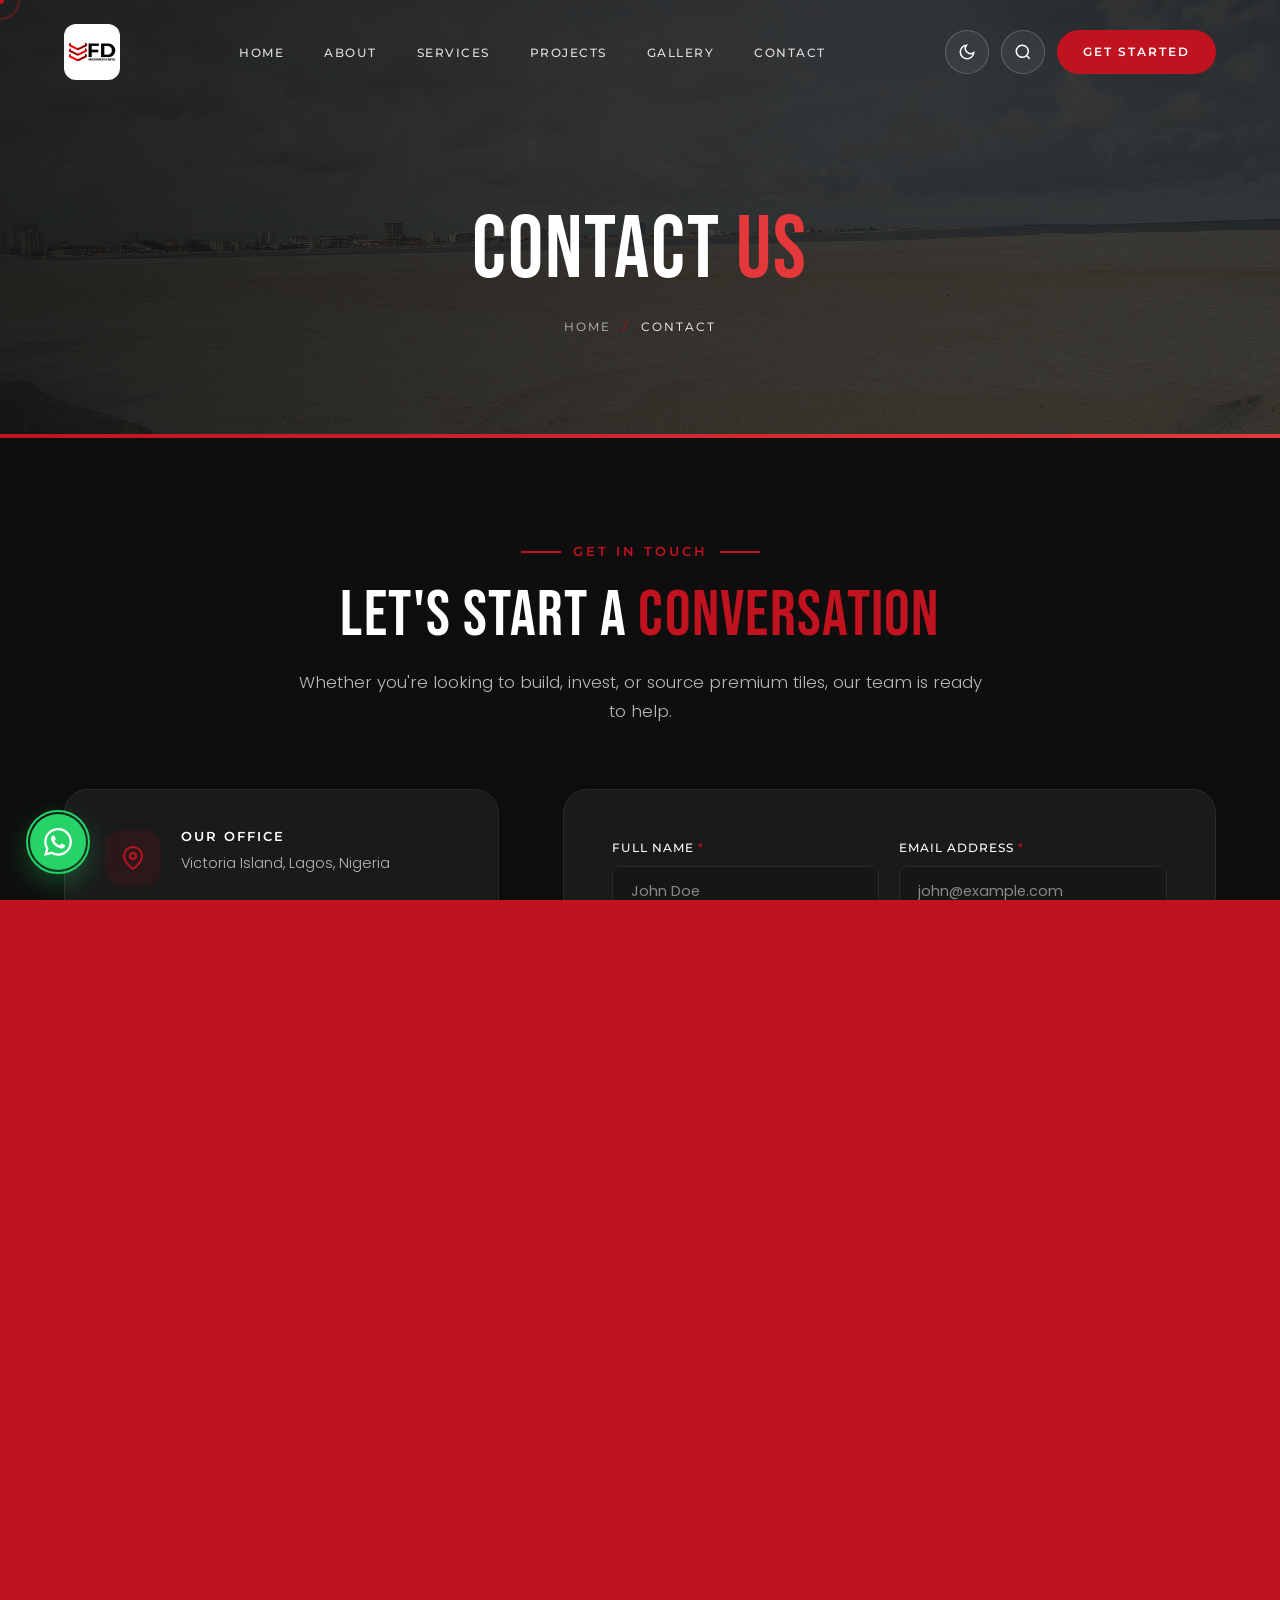
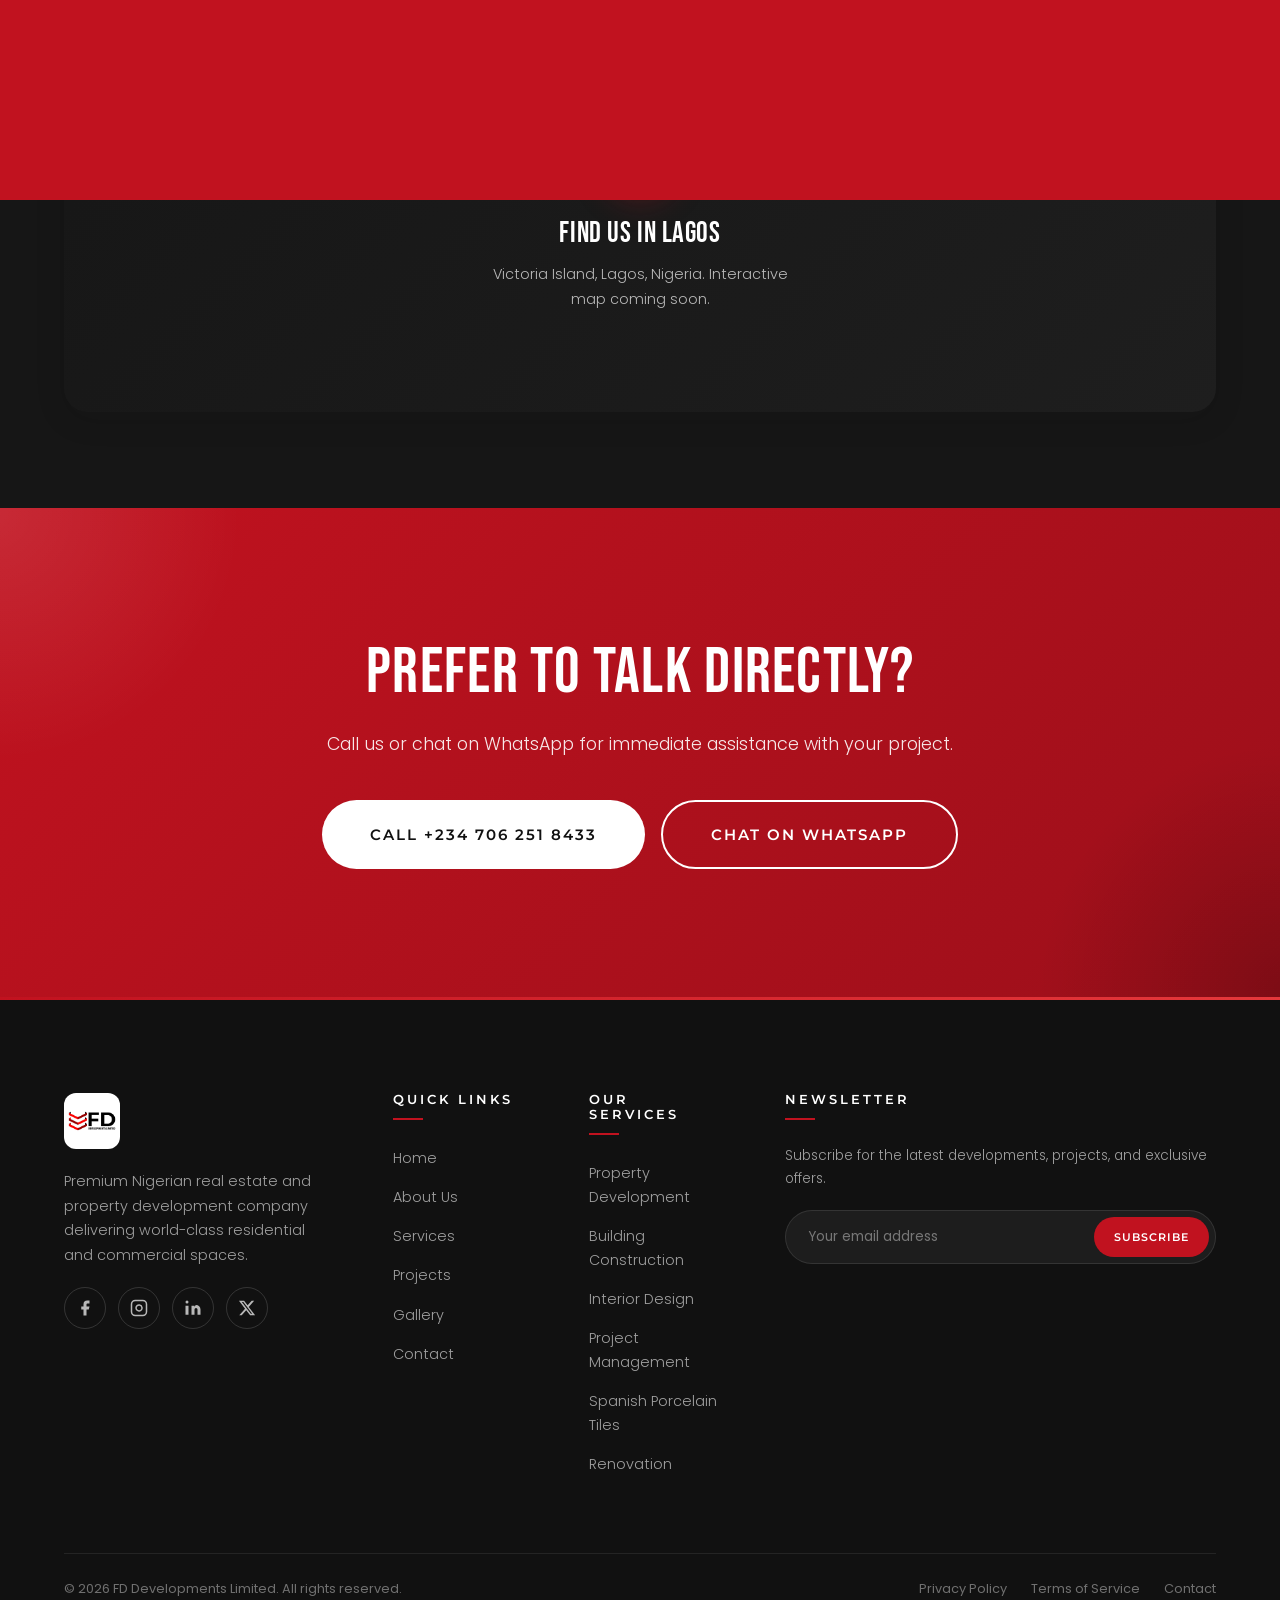
<file: contact.html>
<!DOCTYPE html>
<html lang="en" data-theme="dark">
<head>
  <meta charset="UTF-8">
  <meta name="viewport" content="width=device-width, initial-scale=1.0">
  <meta name="description" content="Contact FD Developments Limited - Get in touch for property development, real estate, construction, and Spanish porcelain tiles. Call +234 706 251 8433 or email fd.devltd@gmail.com">
  <meta name="keywords" content="FD Developments, Contact, Nigerian Real Estate, Property Development, Lagos Real Estate, Contact Us">
  <meta name="author" content="FD Developments Limited">
  <meta property="og:title" content="Contact Us | FD Developments Limited">
  <meta property="og:description" content="Get in touch with Nigeria's premier property development company.">
  <meta property="og:type" content="website">
  <title>Contact Us | FD Developments Limited</title>

  <link rel="preconnect" href="https://fonts.googleapis.com">
  <link rel="preconnect" href="https://fonts.gstatic.com" crossorigin>
  <link href="https://fonts.googleapis.com/css2?family=Bebas+Neue&family=Poppins:wght@300;400;500;600&family=Montserrat:wght@500;600;700&display=swap" rel="stylesheet">

  <link rel="stylesheet" href="css/style.css">
  <link rel="stylesheet" href="css/animations.css">
  <link rel="stylesheet" href="css/responsive.css">

  <link rel="icon" type="image/svg+xml" href="data:image/svg+xml,<svg xmlns='http://www.w3.org/2000/svg' viewBox='0 0 100 100'><rect width='100' height='100' rx='20' fill='%23C1121F'/><text x='50' y='68' font-size='50' font-family='Arial' font-weight='bold' fill='white' text-anchor='middle'>FD</text></svg>">
</head>
<body>
  <a href="#main-content" class="skip-link">Skip to main content</a>

  <div class="loader" id="loader" aria-hidden="true">
    <img src="img/LOGO.png" class="loader-logo" alt="FD Developments Limited" width="150" height="150">
    <div class="loader-bar"></div>
    <div class="loader-text">Building Tomorrow's Landmarks</div>
  </div>

  <div class="cursor-dot" id="cursorDot"></div>
  <div class="cursor-ring" id="cursorRing"></div>
  <div class="scroll-progress" id="scrollProgress"></div>

  <div class="page-transition" id="pageTransition">
    <img src="img/LOGO.png" class="page-transition-logo" alt="" aria-hidden="true" width="140" height="140">
  </div>

  <!-- Navigation -->
  <nav class="navbar" id="navbar" aria-label="Main navigation">
    <div class="container navbar-inner">
      <a href="index.html" class="logo" aria-label="FD Developments Home">
        <img src="img/LOGO.png" class="logo-img" alt="FD Developments Limited" width="56" height="56">
      </a>
      <ul class="nav-menu" id="navMenu">
        <li><a href="index.html" class="nav-link">Home</a></li>
        <li><a href="about.html" class="nav-link">About</a></li>
        <li class="has-megamenu">
          <a href="services.html" class="nav-link" id="servicesLink">Services</a>
          <div class="mega-menu" id="megaMenu">
            <div class="container">
              <div class="mega-menu-grid">
                <div class="mega-menu-links">
                  <div class="mega-menu-column">
                    <h4>Development</h4>
                    <ul>
                      <li><a href="services.html#property-development">Property Development</a></li>
                      <li><a href="services.html#building-construction">Building Construction</a></li>
                      <li><a href="services.html#real-estate">Real Estate Development</a></li>
                      <li><a href="services.html#project-management">Project Management</a></li>
                    </ul>
                  </div>
                  <div class="mega-menu-column">
                    <h4>Design & Finishing</h4>
                    <ul>
                      <li><a href="services.html#interior-design">Interior Design</a></li>
                      <li><a href="services.html#luxury-finishing">Luxury Finishing</a></li>
                      <li><a href="services.html#porcelain-tiles">Spanish Porcelain Tiles</a></li>
                      <li><a href="services.html#renovation">Renovation</a></li>
                    </ul>
                  </div>
                  <div class="mega-menu-column">
                    <h4>Property Types</h4>
                    <ul>
                      <li><a href="projects.html#residential">Residential Projects</a></li>
                      <li><a href="projects.html#commercial">Commercial Projects</a></li>
                      <li><a href="projects.html#luxury-homes">Luxury Homes</a></li>
                      <li><a href="projects.html#apartments">Apartments</a></li>
                    </ul>
                  </div>
                </div>
                <div class="mega-menu-featured">
                  <div>
                    <h3>Featured Development</h3>
                    <p>Discover our latest luxury residential project in Victoria Island, Lagos.</p>
                  </div>
                  <a href="projects.html" class="btn btn-primary btn-sm">View Projects</a>
                </div>
              </div>
            </div>
          </div>
        </li>
        <li><a href="projects.html" class="nav-link">Projects</a></li>
        <li><a href="gallery.html" class="nav-link">Gallery</a></li>
        <li><a href="contact.html" class="nav-link active">Contact</a></li>
      </ul>
      <div class="nav-actions">
        <button class="nav-action-btn theme-toggle" id="themeToggle" aria-label="Toggle dark/light mode">
          <svg class="icon-moon" viewBox="0 0 24 24" fill="none" stroke="currentColor" stroke-width="2"><path d="M21 12.79A9 9 0 1 1 11.21 3 7 7 0 0 0 21 12.79z"/></svg>
          <svg class="icon-sun" viewBox="0 0 24 24" fill="none" stroke="currentColor" stroke-width="2"><circle cx="12" cy="12" r="5"/><line x1="12" y1="1" x2="12" y2="3"/><line x1="12" y1="21" x2="12" y2="23"/><line x1="4.22" y1="4.22" x2="5.64" y2="5.64"/><line x1="18.36" y1="18.36" x2="19.78" y2="19.78"/><line x1="1" y1="12" x2="3" y2="12"/><line x1="21" y1="12" x2="23" y2="12"/><line x1="4.22" y1="19.78" x2="5.64" y2="18.36"/><line x1="18.36" y1="5.64" x2="19.78" y2="4.22"/></svg>
        </button>
        <button class="nav-action-btn" id="searchToggle" aria-label="Search">
          <svg viewBox="0 0 24 24" fill="none" stroke="currentColor" stroke-width="2"><circle cx="11" cy="11" r="8"/><line x1="21" y1="21" x2="16.65" y2="16.65"/></svg>
        </button>
        <a href="contact.html" class="btn btn-primary btn-sm nav-cta">Get Started</a>
        <button class="mobile-menu-toggle" id="mobileMenuToggle" aria-label="Open menu">
          <span></span><span></span><span></span>
        </button>
      </div>
    </div>
  </nav>

  <!-- Mobile Menu -->
  <div class="mobile-menu" id="mobileMenu">
    <ul class="mobile-menu-links">
      <li><a href="index.html">Home</a></li>
      <li><a href="about.html">About</a></li>
      <li><a href="services.html">Services</a></li>
      <li><a href="projects.html">Projects</a></li>
      <li><a href="gallery.html">Gallery</a></li>
      <li><a href="contact.html" class="active">Contact</a></li>
    </ul>
    <div class="mobile-menu-footer">
      <div class="mobile-menu-social">
        <a href="#" aria-label="Facebook"><svg viewBox="0 0 24 24" fill="currentColor"><path d="M18 2h-3a5 5 0 0 0-5 5v3H7v4h3v8h4v-8h3l1-4h-4V7a1 1 0 0 1 1-1h3z"/></svg></a>
        <a href="#" aria-label="Instagram"><svg viewBox="0 0 24 24" fill="none" stroke="currentColor" stroke-width="2"><rect x="2" y="2" width="20" height="20" rx="5"/><path d="M16 11.37A4 4 0 1 1 12.63 8 4 4 0 0 1 16 11.37z"/><line x1="17.5" y1="6.5" x2="17.51" y2="6.5"/></svg></a>
        <a href="#" aria-label="LinkedIn"><svg viewBox="0 0 24 24" fill="currentColor"><path d="M16 8a6 6 0 0 1 6 6v7h-4v-7a2 2 0 0 0-2-2 2 2 0 0 0-2 2v7h-4V9h4v1.5A6 6 0 0 1 16 8z"/><rect x="2" y="9" width="4" height="12"/><circle cx="4" cy="4" r="2"/></svg></a>
        <a href="#" aria-label="X (Twitter)"><svg viewBox="0 0 24 24" fill="currentColor"><path d="M18.244 2.25h3.308l-7.227 8.26 8.502 11.24H16.17l-5.214-6.817L4.99 21.75H1.68l7.73-8.835L1.254 2.25H8.08l4.713 6.231zm-1.161 17.52h1.833L7.084 4.126H5.117z"/></svg></a>
      </div>
      <p class="mobile-menu-copy">© 2026 FD Developments Limited</p>
    </div>
  </div>

  <!-- Search Overlay -->
  <div class="search-overlay" id="searchOverlay">
    <button class="search-close" id="searchClose" aria-label="Close search">×</button>
    <div class="search-overlay-inner">
      <form class="search-form" role="search">
        <input type="search" placeholder="Search projects, services..." aria-label="Search">
        <button type="submit" aria-label="Submit search">
          <svg viewBox="0 0 24 24" fill="none" stroke="currentColor" stroke-width="2"><circle cx="11" cy="11" r="8"/><line x1="21" y1="21" x2="16.65" y2="16.65"/></svg>
        </button>
      </form>
      <p class="search-hint">Press ESC to close</p>
    </div>
  </div>

  <main id="main-content">
    <!-- Page Header -->
    <header class="page-header" style="background-image: url('img/eko-atlantic-lagos.jpg');">
      <div class="container">
        <div class="page-header-content" data-animate="fade-up">
          <h1>Contact <span>Us</span></h1>
          <nav class="breadcrumb" aria-label="Breadcrumb">
            <a href="index.html">Home</a>
            <span class="separator">/</span>
            <span class="current">Contact</span>
          </nav>
        </div>
      </div>
    </header>

    <!-- Contact Section -->
    <section class="section" id="contact">
      <div class="container">
        <div class="section-header center" data-animate="fade-up">
          <div class="section-eyebrow">Get In Touch</div>
          <h2 class="section-title">Let's Start a <span class="text-red">Conversation</span></h2>
          <p class="section-subtitle">Whether you're looking to build, invest, or source premium tiles, our team is ready to help.</p>
        </div>

        <div class="contact-grid">
          <!-- Contact Info -->
          <div class="contact-info-card" data-animate="fade-right">
            <div class="contact-info-item">
              <div class="contact-info-icon">
                <svg viewBox="0 0 24 24" fill="none" stroke="currentColor" stroke-width="2"><path d="M21 10c0 7-9 13-9 13s-9-6-9-13a9 9 0 0 1 18 0z"/><circle cx="12" cy="10" r="3"/></svg>
              </div>
              <div>
                <h4>Our Office</h4>
                <p>Victoria Island, Lagos, Nigeria</p>
              </div>
            </div>
            <div class="contact-info-item">
              <div class="contact-info-icon">
                <svg viewBox="0 0 24 24" fill="none" stroke="currentColor" stroke-width="2"><path d="M22 16.92v3a2 2 0 0 1-2.18 2 19.79 19.79 0 0 1-8.63-3.07 19.5 19.5 0 0 1-6-6 19.79 19.79 0 0 1-3.07-8.67A2 2 0 0 1 4.11 2h3a2 2 0 0 1 2 1.72c.127.96.361 1.903.7 2.81a2 2 0 0 1-.45 2.11L8.09 9.91a16 16 0 0 0 6 6l1.27-1.27a2 2 0 0 1 2.11-.45c.907.339 1.85.573 2.81.7A2 2 0 0 1 22 16.92z"/></svg>
              </div>
              <div>
                <h4>Phone</h4>
                <p><a href="tel:+2347062518433">+234 706 251 8433</a></p>
              </div>
            </div>
            <div class="contact-info-item">
              <div class="contact-info-icon">
                <svg viewBox="0 0 24 24" fill="none" stroke="currentColor" stroke-width="2"><path d="M4 4h16c1.1 0 2 .9 2 2v12c0 1.1-.9 2-2 2H4c-1.1 0-2-.9-2-2V6c0-1.1.9-2 2-2z"/><polyline points="22,6 12,13 2,6"/></svg>
              </div>
              <div>
                <h4>Email</h4>
                <p><a href="mailto:fd.devltd@gmail.com">fd.devltd@gmail.com</a></p>
              </div>
            </div>
            <div class="contact-info-item">
              <div class="contact-info-icon">
                <svg viewBox="0 0 24 24" fill="none" stroke="currentColor" stroke-width="2"><circle cx="12" cy="12" r="10"/><polyline points="12 6 12 12 16 14"/></svg>
              </div>
              <div>
                <h4>Working Hours</h4>
                <p>Mon - Fri: 8:00 AM - 6:00 PM</p>
                <p>Sat: 9:00 AM - 2:00 PM</p>
              </div>
            </div>
            <div class="contact-hours">
              <h4>Office Hours</h4>
              <div class="hours-row">
                <span>Monday - Friday</span>
                <span>8:00 AM - 6:00 PM</span>
              </div>
              <div class="hours-row">
                <span>Saturday</span>
                <span>9:00 AM - 2:00 PM</span>
              </div>
              <div class="hours-row">
                <span>Sunday</span>
                <span>Closed</span>
              </div>
            </div>
          </div>

          <!-- Contact Form -->
          <div class="contact-form-wrap" data-animate="fade-left">
            <div class="form-success" id="formSuccess">
              Thank you for your message! We'll get back to you within 24 hours.
            </div>
            <div class="form-error" id="formError">
              Please fill in all required fields correctly.
            </div>
            <form id="contactForm" novalidate>
              <div class="form-row">
                <div class="form-group">
                  <label class="form-label" for="name">Full Name <span>*</span></label>
                  <input type="text" id="name" class="form-input" placeholder="John Doe" required>
                </div>
                <div class="form-group">
                  <label class="form-label" for="email">Email Address <span>*</span></label>
                  <input type="email" id="email" class="form-input" placeholder="john@example.com" required>
                </div>
              </div>
              <div class="form-row">
                <div class="form-group">
                  <label class="form-label" for="phone">Phone Number</label>
                  <input type="tel" id="phone" class="form-input" placeholder="+234 700 000 0000">
                </div>
                <div class="form-group">
                  <label class="form-label" for="subject">Subject <span>*</span></label>
                  <select id="subject" class="form-select" required>
                    <option value="">Select a subject</option>
                    <option value="property-development">Property Development</option>
                    <option value="building-construction">Building Construction</option>
                    <option value="real-estate">Real Estate Investment</option>
                    <option value="interior-design">Interior Design</option>
                    <option value="porcelain-tiles">Spanish Porcelain Tiles</option>
                    <option value="renovation">Renovation</option>
                    <option value="other">Other</option>
                  </select>
                </div>
              </div>
              <div class="form-group">
                <label class="form-label" for="message">Message <span>*</span></label>
                <textarea id="message" class="form-textarea" placeholder="Tell us about your project..." required></textarea>
              </div>
              <button type="submit" class="btn btn-primary btn-lg btn-block btn-shine">Send Message <span class="btn-icon">→</span></button>
            </form>
          </div>
        </div>
      </div>
    </section>

    <!-- Map -->
    <section class="section section-alt" id="map-section">
      <div class="container">
        <div class="map-wrap" data-animate="fade-up">
          <div class="map-placeholder">
            <div class="map-placeholder-icon">
              <svg viewBox="0 0 24 24" fill="none" stroke="currentColor" stroke-width="2"><path d="M21 10c0 7-9 13-9 13s-9-6-9-13a9 9 0 0 1 18 0z"/><circle cx="12" cy="10" r="3"/></svg>
            </div>
            <h3>Find Us in Lagos</h3>
            <p>Victoria Island, Lagos, Nigeria. Interactive map coming soon.</p>
          </div>
        </div>
      </div>
    </section>

    <!-- CTA -->
    <section class="cta-section" id="cta">
      <div class="container">
        <div class="cta-content" data-animate="fade-up">
          <h2>Prefer to Talk <span style="color:#fff">Directly?</span></h2>
          <p>Call us or chat on WhatsApp for immediate assistance with your project.</p>
          <div class="cta-actions">
            <a href="tel:+2347062518433" class="btn btn-white btn-lg btn-shine">Call +234 706 251 8433</a>
            <a href="https://wa.me/2347062518433" class="btn btn-outline btn-lg" target="_blank" rel="noopener">Chat on WhatsApp</a>
          </div>
        </div>
      </div>
    </section>
  </main>

  <!-- Footer -->
  <footer class="footer" role="contentinfo">
    <div class="container">
      <div class="footer-top">
        <div class="footer-brand">
          <a href="index.html" class="logo">
            <img src="img/LOGO.png" class="logo-img" alt="FD Developments Limited" width="56" height="56">
          </a>
          <p>Premium Nigerian real estate and property development company delivering world-class residential and commercial spaces.</p>
          <div class="footer-social">
            <a href="#" aria-label="Facebook"><svg viewBox="0 0 24 24" fill="currentColor"><path d="M18 2h-3a5 5 0 0 0-5 5v3H7v4h3v8h4v-8h3l1-4h-4V7a1 1 0 0 1 1-1h3z"/></svg></a>
            <a href="#" aria-label="Instagram"><svg viewBox="0 0 24 24" fill="none" stroke="currentColor" stroke-width="2"><rect x="2" y="2" width="20" height="20" rx="5"/><path d="M16 11.37A4 4 0 1 1 12.63 8 4 4 0 0 1 16 11.37z"/><line x1="17.5" y1="6.5" x2="17.51" y2="6.5"/></svg></a>
            <a href="#" aria-label="LinkedIn"><svg viewBox="0 0 24 24" fill="currentColor"><path d="M16 8a6 6 0 0 1 6 6v7h-4v-7a2 2 0 0 0-2-2 2 2 0 0 0-2 2v7h-4V9h4v1.5A6 6 0 0 1 16 8z"/><rect x="2" y="9" width="4" height="12"/><circle cx="4" cy="4" r="2"/></svg></a>
            <a href="#" aria-label="X (Twitter)"><svg viewBox="0 0 24 24" fill="currentColor"><path d="M18.244 2.25h3.308l-7.227 8.26 8.502 11.24H16.17l-5.214-6.817L4.99 21.75H1.68l7.73-8.835L1.254 2.25H8.08l4.713 6.231zm-1.161 17.52h1.833L7.084 4.126H5.117z"/></svg></a>
          </div>
        </div>
        <div>
          <h4>Quick Links</h4>
          <ul class="footer-links">
            <li><a href="index.html">Home</a></li>
            <li><a href="about.html">About Us</a></li>
            <li><a href="services.html">Services</a></li>
            <li><a href="projects.html">Projects</a></li>
            <li><a href="gallery.html">Gallery</a></li>
            <li><a href="contact.html">Contact</a></li>
          </ul>
        </div>
        <div>
          <h4>Our Services</h4>
          <ul class="footer-links">
            <li><a href="services.html">Property Development</a></li>
            <li><a href="services.html">Building Construction</a></li>
            <li><a href="services.html">Interior Design</a></li>
            <li><a href="services.html">Project Management</a></li>
            <li><a href="services.html">Spanish Porcelain Tiles</a></li>
            <li><a href="services.html">Renovation</a></li>
          </ul>
        </div>
        <div class="footer-newsletter">
          <h4>Newsletter</h4>
          <p>Subscribe for the latest developments, projects, and exclusive offers.</p>
          <form class="newsletter-form" id="newsletterForm">
            <input type="email" placeholder="Your email address" aria-label="Email address" required>
            <button type="submit">Subscribe</button>
          </form>
        </div>
      </div>
      <div class="footer-bottom">
        <p>© 2026 FD Developments Limited. All rights reserved.</p>
        <div class="footer-bottom-links">
          <a href="#">Privacy Policy</a>
          <a href="#">Terms of Service</a>
          <a href="contact.html">Contact</a>
        </div>
      </div>
    </div>
  </footer>

  <!-- Floating Buttons -->
  <a href="https://wa.me/2347062518433" class="whatsapp-btn" target="_blank" rel="noopener" aria-label="Chat on WhatsApp">
    <svg viewBox="0 0 24 24" fill="currentColor"><path d="M17.472 14.382c-.297-.149-1.758-.867-2.03-.967-.273-.099-.471-.148-.67.15-.197.297-.767.966-.94 1.164-.173.199-.347.223-.644.075-.297-.15-1.255-.463-2.39-1.475-.883-.788-1.48-1.761-1.653-2.059-.173-.297-.018-.458.13-.606.134-.133.298-.347.446-.52.149-.174.198-.298.298-.497.099-.198.05-.371-.025-.52-.075-.149-.669-1.612-.916-2.207-.242-.579-.487-.5-.669-.51-.173-.008-.371-.01-.57-.01-.198 0-.52.074-.792.372-.272.297-1.04 1.016-1.04 2.479 0 1.462 1.065 2.875 1.213 3.074.149.198 2.096 3.2 5.077 4.487.709.306 1.262.489 1.694.625.712.227 1.36.195 1.871.118.571-.085 1.758-.719 2.006-1.413.248-.694.248-1.289.173-1.413-.074-.124-.272-.198-.57-.347m-5.421 7.403h-.004a9.87 9.87 0 01-5.031-1.378l-.361-.214-3.741.982.998-3.648-.235-.374a9.86 9.86 0 01-1.51-5.26c.001-5.45 4.436-9.884 9.888-9.884 2.64 0 5.122 1.03 6.988 2.898a9.825 9.825 0 012.893 6.994c-.003 5.45-4.437 9.884-9.885 9.884m8.413-18.297A11.815 11.815 0 0012.05 0C5.495 0 .16 5.335.157 11.892c0 2.096.547 4.142 1.588 5.945L.057 24l6.305-1.654a11.882 11.882 0 005.683 1.448h.005c6.554 0 11.89-5.335 11.893-11.893a11.821 11.821 0 00-3.48-8.413z"/></svg>
  </a>

  <button class="scroll-top-btn" id="scrollTopBtn" aria-label="Scroll to top">
    <svg viewBox="0 0 24 24" fill="none" stroke="currentColor" stroke-width="2"><polyline points="18 15 12 9 6 15"/></svg>
  </button>

  <!-- Newsletter Popup -->
  <div class="newsletter-popup" id="newsletterPopup">
    <button class="newsletter-popup-close" id="newsletterPopupClose" aria-label="Close newsletter popup">×</button>
    <h4>Stay Updated</h4>
    <p>Get the latest property developments and exclusive offers.</p>
    <form class="newsletter-form" id="popupNewsletterForm">
      <input type="email" placeholder="Your email" aria-label="Email address" required>
      <button type="submit">Join</button>
    </form>
  </div>

  <!-- JavaScript -->
  <script src="js/main.js"></script>
  <script src="js/navigation.js"></script>
  <script src="js/animations.js"></script>
  <script src="js/slider.js"></script>
  <script src="js/gallery.js"></script>
  <script src="js/contact.js"></script>
</body>
</html>
</file>
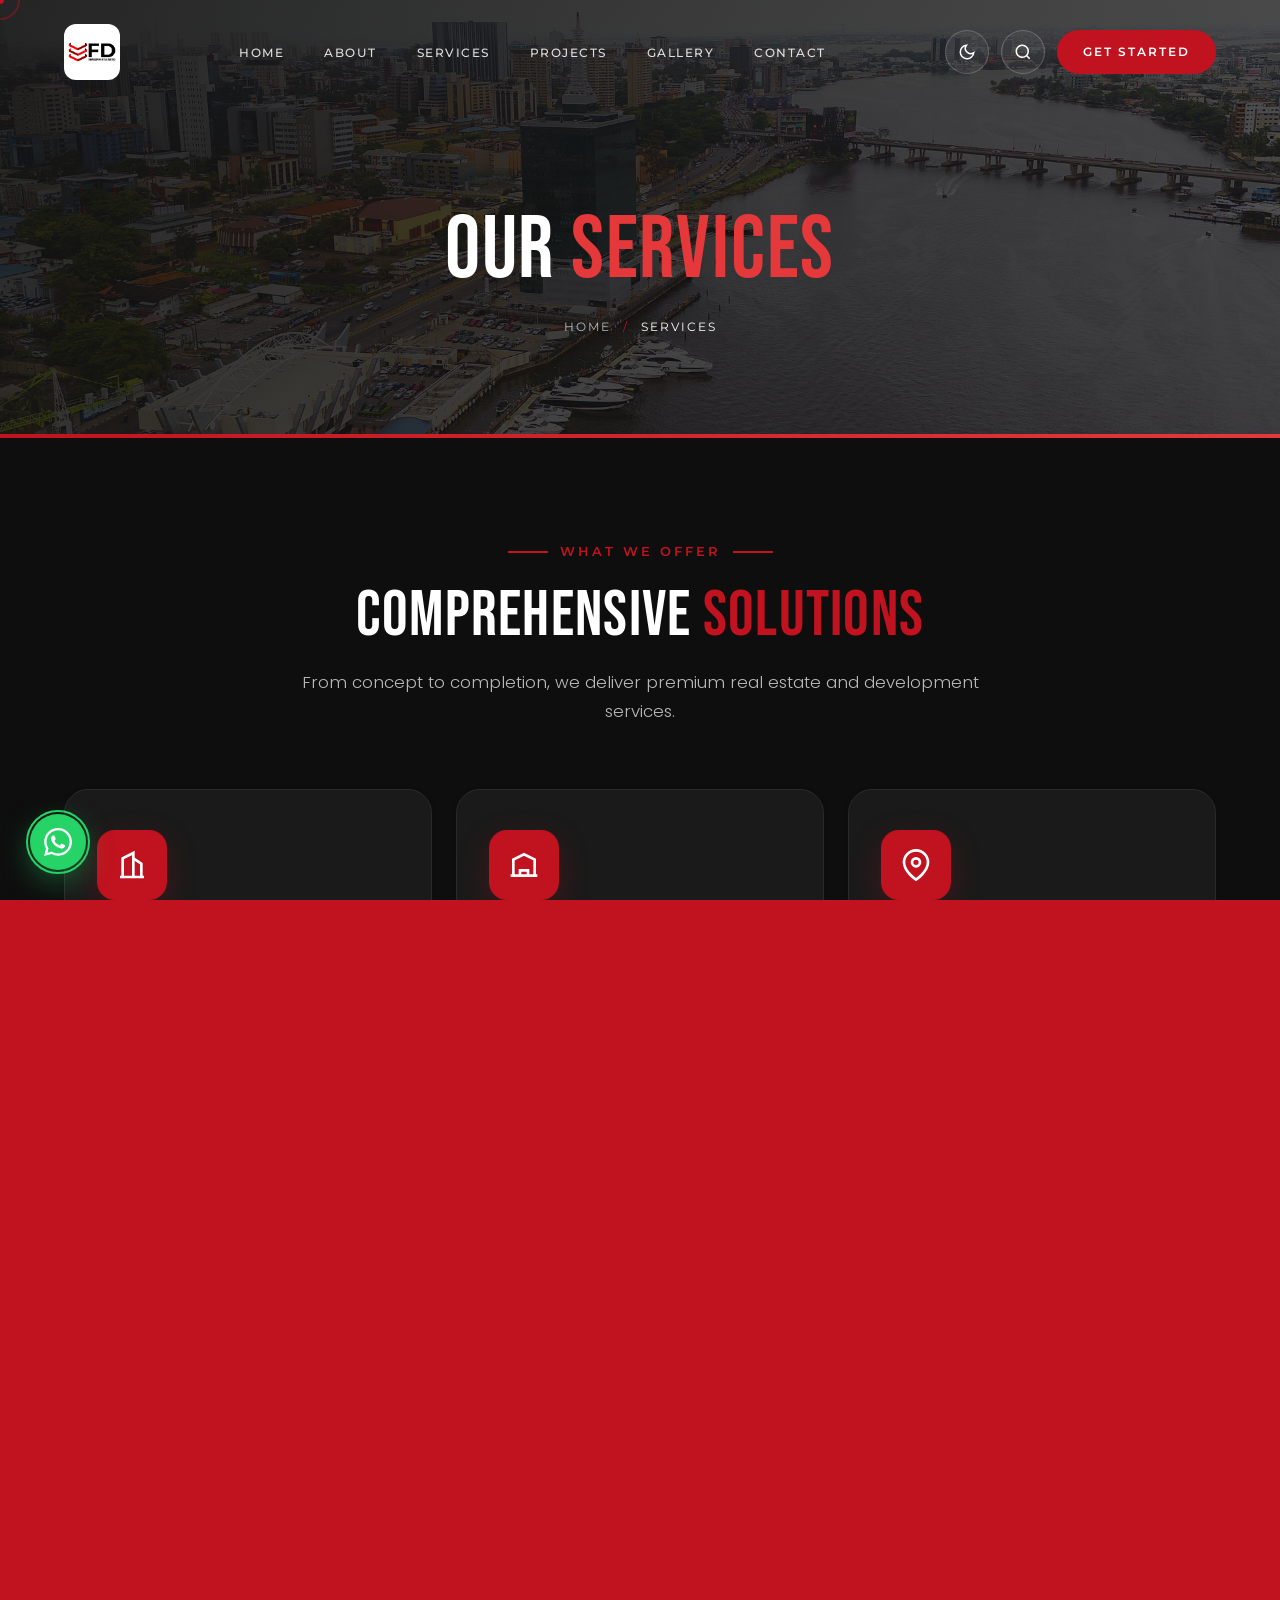
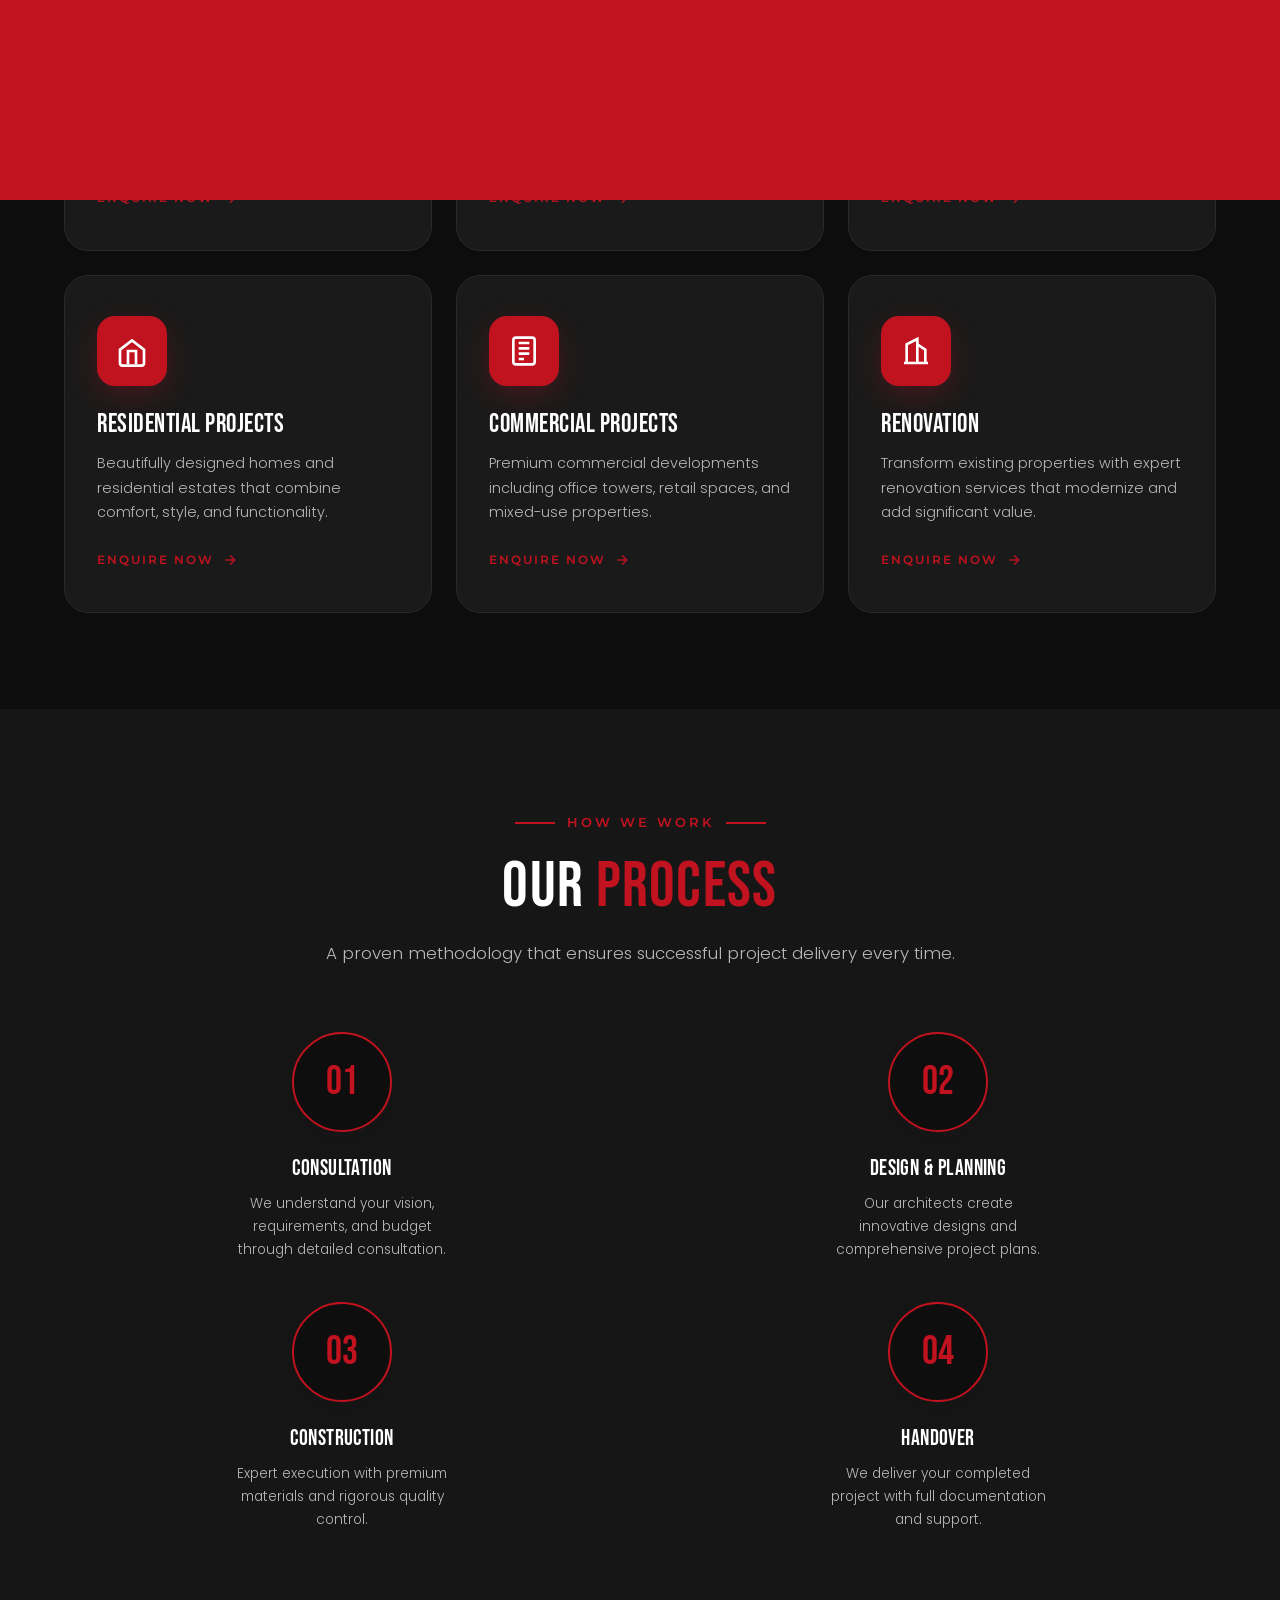
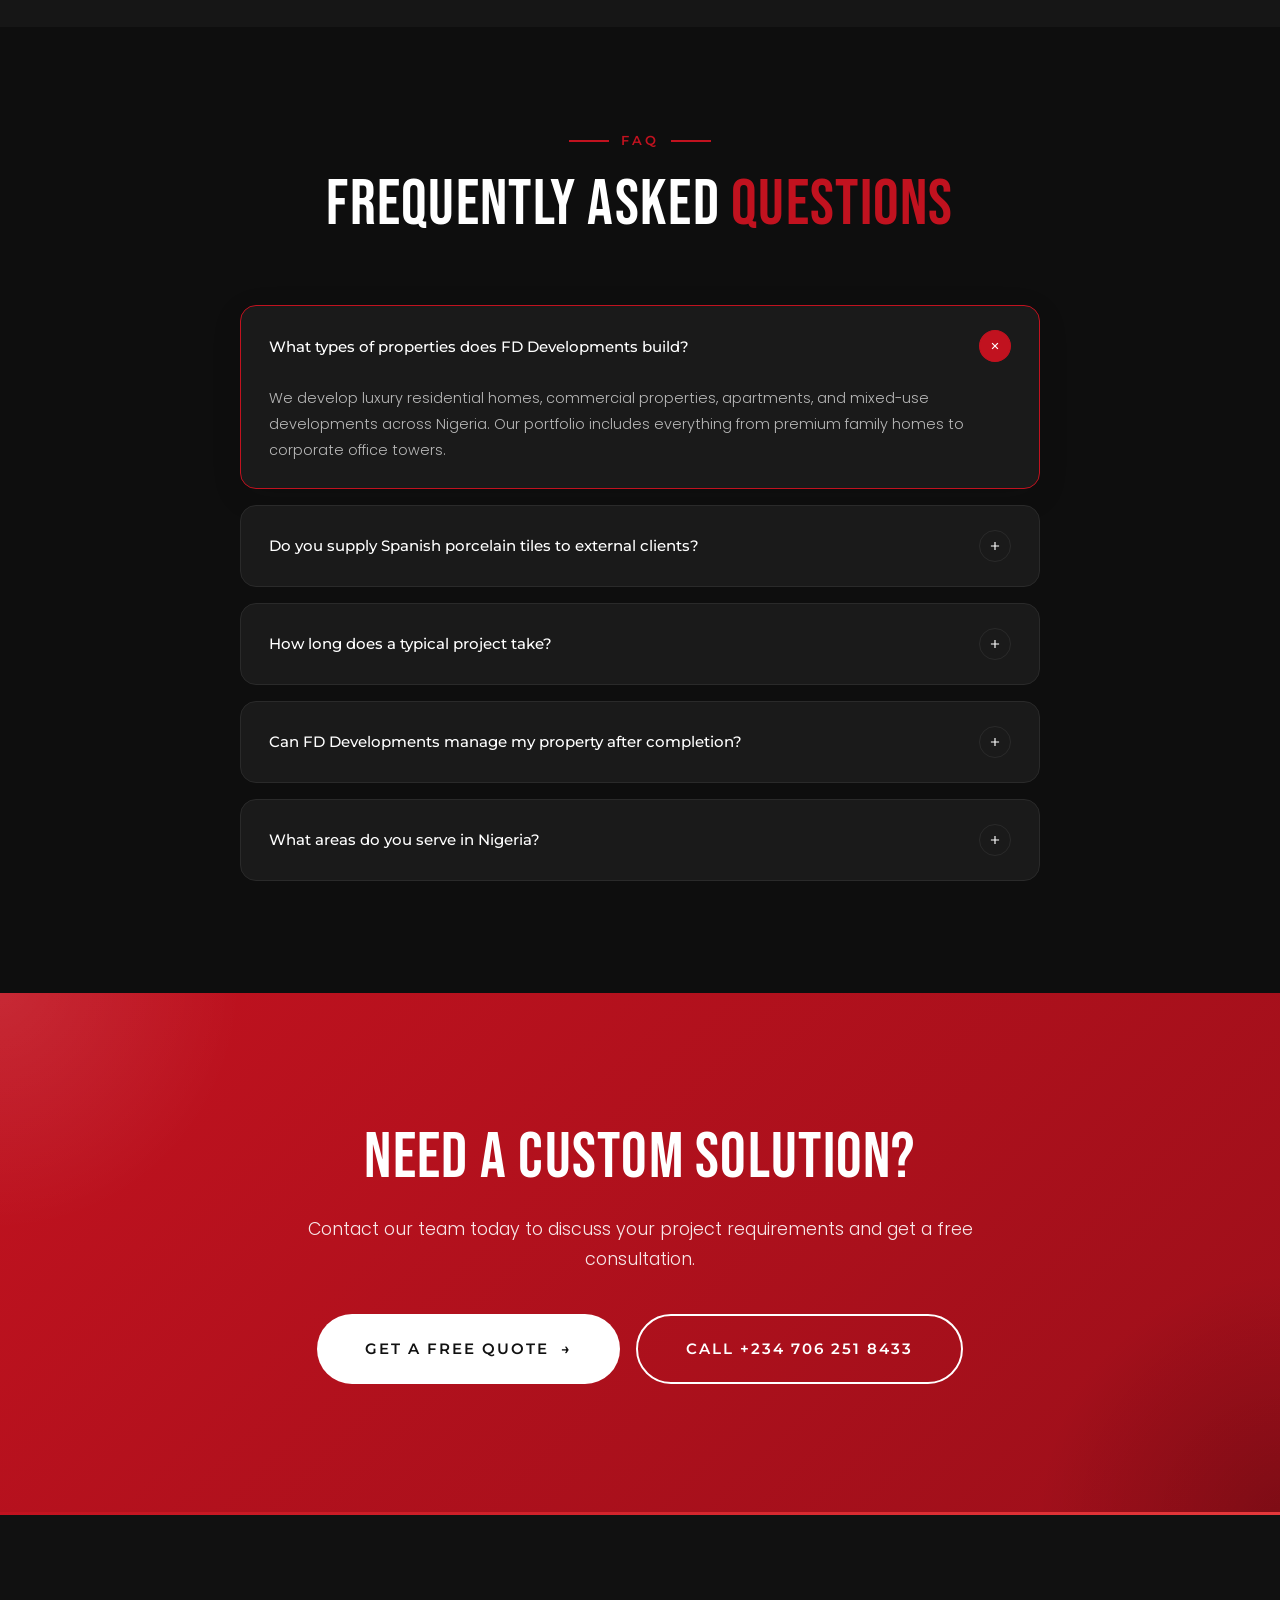
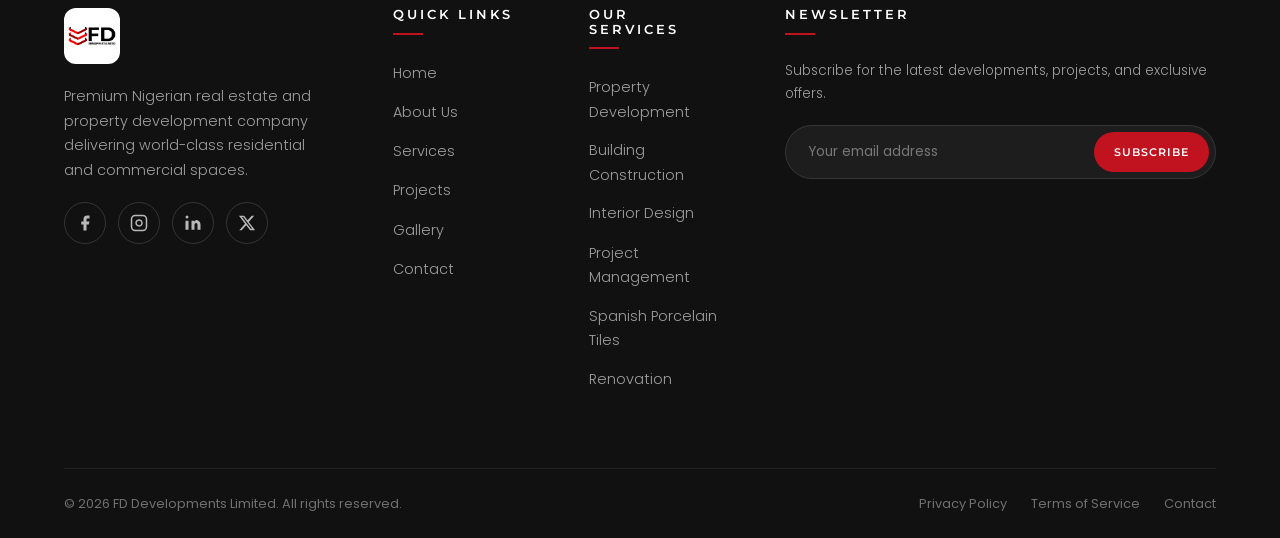
<file: services.html>
<!DOCTYPE html>
<html lang="en" data-theme="dark">
<head>
  <meta charset="UTF-8">
  <meta name="viewport" content="width=device-width, initial-scale=1.0">
  <meta name="description" content="FD Developments Limited Services - Property Development, Building Construction, Real Estate, Project Management, Interior Design, Spanish Porcelain Tiles, and more.">
  <meta name="keywords" content="FD Developments, Property Development, Building Construction, Real Estate, Project Management, Interior Design, Spanish Porcelain Tiles, Luxury Finishing, Renovation">
  <meta name="author" content="FD Developments Limited">
  <meta property="og:title" content="Our Services | FD Developments Limited">
  <meta property="og:description" content="Comprehensive real estate and development services from Nigeria's premier property development company.">
  <meta property="og:type" content="website">
  <title>Our Services | FD Developments Limited</title>

  <link rel="preconnect" href="https://fonts.googleapis.com">
  <link rel="preconnect" href="https://fonts.gstatic.com" crossorigin>
  <link href="https://fonts.googleapis.com/css2?family=Bebas+Neue&family=Poppins:wght@300;400;500;600&family=Montserrat:wght@500;600;700&display=swap" rel="stylesheet">

  <link rel="stylesheet" href="css/style.css">
  <link rel="stylesheet" href="css/animations.css">
  <link rel="stylesheet" href="css/responsive.css">

  <link rel="icon" type="image/svg+xml" href="data:image/svg+xml,<svg xmlns='http://www.w3.org/2000/svg' viewBox='0 0 100 100'><rect width='100' height='100' rx='20' fill='%23C1121F'/><text x='50' y='68' font-size='50' font-family='Arial' font-weight='bold' fill='white' text-anchor='middle'>FD</text></svg>">
</head>
<body>
  <a href="#main-content" class="skip-link">Skip to main content</a>

  <div class="loader" id="loader" aria-hidden="true">
    <img src="img/LOGO.png" class="loader-logo" alt="FD Developments Limited" width="150" height="150">
    <div class="loader-bar"></div>
    <div class="loader-text">Building Tomorrow's Landmarks</div>
  </div>

  <div class="cursor-dot" id="cursorDot"></div>
  <div class="cursor-ring" id="cursorRing"></div>
  <div class="scroll-progress" id="scrollProgress"></div>

  <div class="page-transition" id="pageTransition">
    <img src="img/LOGO.png" class="page-transition-logo" alt="" aria-hidden="true" width="140" height="140">
  </div>

  <!-- Navigation -->
  <nav class="navbar" id="navbar" aria-label="Main navigation">
    <div class="container navbar-inner">
      <a href="index.html" class="logo" aria-label="FD Developments Home">
        <img src="img/LOGO.png" class="logo-img" alt="FD Developments Limited" width="56" height="56">
      </a>
      <ul class="nav-menu" id="navMenu">
        <li><a href="index.html" class="nav-link">Home</a></li>
        <li><a href="about.html" class="nav-link">About</a></li>
        <li class="has-megamenu">
          <a href="services.html" class="nav-link active" id="servicesLink">Services</a>
          <div class="mega-menu" id="megaMenu">
            <div class="container">
              <div class="mega-menu-grid">
                <div class="mega-menu-links">
                  <div class="mega-menu-column">
                    <h4>Development</h4>
                    <ul>
                      <li><a href="services.html#property-development">Property Development</a></li>
                      <li><a href="services.html#building-construction">Building Construction</a></li>
                      <li><a href="services.html#real-estate">Real Estate Development</a></li>
                      <li><a href="services.html#project-management">Project Management</a></li>
                    </ul>
                  </div>
                  <div class="mega-menu-column">
                    <h4>Design & Finishing</h4>
                    <ul>
                      <li><a href="services.html#interior-design">Interior Design</a></li>
                      <li><a href="services.html#luxury-finishing">Luxury Finishing</a></li>
                      <li><a href="services.html#porcelain-tiles">Spanish Porcelain Tiles</a></li>
                      <li><a href="services.html#renovation">Renovation</a></li>
                    </ul>
                  </div>
                  <div class="mega-menu-column">
                    <h4>Property Types</h4>
                    <ul>
                      <li><a href="projects.html#residential">Residential Projects</a></li>
                      <li><a href="projects.html#commercial">Commercial Projects</a></li>
                      <li><a href="projects.html#luxury-homes">Luxury Homes</a></li>
                      <li><a href="projects.html#apartments">Apartments</a></li>
                    </ul>
                  </div>
                </div>
                <div class="mega-menu-featured">
                  <div>
                    <h3>Featured Development</h3>
                    <p>Discover our latest luxury residential project in Victoria Island, Lagos.</p>
                  </div>
                  <a href="projects.html" class="btn btn-primary btn-sm">View Projects</a>
                </div>
              </div>
            </div>
          </div>
        </li>
        <li><a href="projects.html" class="nav-link">Projects</a></li>
        <li><a href="gallery.html" class="nav-link">Gallery</a></li>
        <li><a href="contact.html" class="nav-link">Contact</a></li>
      </ul>
      <div class="nav-actions">
        <button class="nav-action-btn theme-toggle" id="themeToggle" aria-label="Toggle dark/light mode">
          <svg class="icon-moon" viewBox="0 0 24 24" fill="none" stroke="currentColor" stroke-width="2"><path d="M21 12.79A9 9 0 1 1 11.21 3 7 7 0 0 0 21 12.79z"/></svg>
          <svg class="icon-sun" viewBox="0 0 24 24" fill="none" stroke="currentColor" stroke-width="2"><circle cx="12" cy="12" r="5"/><line x1="12" y1="1" x2="12" y2="3"/><line x1="12" y1="21" x2="12" y2="23"/><line x1="4.22" y1="4.22" x2="5.64" y2="5.64"/><line x1="18.36" y1="18.36" x2="19.78" y2="19.78"/><line x1="1" y1="12" x2="3" y2="12"/><line x1="21" y1="12" x2="23" y2="12"/><line x1="4.22" y1="19.78" x2="5.64" y2="18.36"/><line x1="18.36" y1="5.64" x2="19.78" y2="4.22"/></svg>
        </button>
        <button class="nav-action-btn" id="searchToggle" aria-label="Search">
          <svg viewBox="0 0 24 24" fill="none" stroke="currentColor" stroke-width="2"><circle cx="11" cy="11" r="8"/><line x1="21" y1="21" x2="16.65" y2="16.65"/></svg>
        </button>
        <a href="contact.html" class="btn btn-primary btn-sm nav-cta">Get Started</a>
        <button class="mobile-menu-toggle" id="mobileMenuToggle" aria-label="Open menu">
          <span></span><span></span><span></span>
        </button>
      </div>
    </div>
  </nav>

  <!-- Mobile Menu -->
  <div class="mobile-menu" id="mobileMenu">
    <ul class="mobile-menu-links">
      <li><a href="index.html">Home</a></li>
      <li><a href="about.html">About</a></li>
      <li><a href="services.html" class="active">Services</a></li>
      <li><a href="projects.html">Projects</a></li>
      <li><a href="gallery.html">Gallery</a></li>
      <li><a href="contact.html">Contact</a></li>
    </ul>
    <div class="mobile-menu-footer">
      <div class="mobile-menu-social">
        <a href="#" aria-label="Facebook"><svg viewBox="0 0 24 24" fill="currentColor"><path d="M18 2h-3a5 5 0 0 0-5 5v3H7v4h3v8h4v-8h3l1-4h-4V7a1 1 0 0 1 1-1h3z"/></svg></a>
        <a href="#" aria-label="Instagram"><svg viewBox="0 0 24 24" fill="none" stroke="currentColor" stroke-width="2"><rect x="2" y="2" width="20" height="20" rx="5"/><path d="M16 11.37A4 4 0 1 1 12.63 8 4 4 0 0 1 16 11.37z"/><line x1="17.5" y1="6.5" x2="17.51" y2="6.5"/></svg></a>
        <a href="#" aria-label="LinkedIn"><svg viewBox="0 0 24 24" fill="currentColor"><path d="M16 8a6 6 0 0 1 6 6v7h-4v-7a2 2 0 0 0-2-2 2 2 0 0 0-2 2v7h-4V9h4v1.5A6 6 0 0 1 16 8z"/><rect x="2" y="9" width="4" height="12"/><circle cx="4" cy="4" r="2"/></svg></a>
        <a href="#" aria-label="X (Twitter)"><svg viewBox="0 0 24 24" fill="currentColor"><path d="M18.244 2.25h3.308l-7.227 8.26 8.502 11.24H16.17l-5.214-6.817L4.99 21.75H1.68l7.73-8.835L1.254 2.25H8.08l4.713 6.231zm-1.161 17.52h1.833L7.084 4.126H5.117z"/></svg></a>
      </div>
      <p class="mobile-menu-copy">© 2026 FD Developments Limited</p>
    </div>
  </div>

  <!-- Search Overlay -->
  <div class="search-overlay" id="searchOverlay">
    <button class="search-close" id="searchClose" aria-label="Close search">×</button>
    <div class="search-overlay-inner">
      <form class="search-form" role="search">
        <input type="search" placeholder="Search projects, services..." aria-label="Search">
        <button type="submit" aria-label="Submit search">
          <svg viewBox="0 0 24 24" fill="none" stroke="currentColor" stroke-width="2"><circle cx="11" cy="11" r="8"/><line x1="21" y1="21" x2="16.65" y2="16.65"/></svg>
        </button>
      </form>
      <p class="search-hint">Press ESC to close</p>
    </div>
  </div>

  <main id="main-content">
    <!-- Page Header -->
    <header class="page-header" style="background-image: url('img/victoria-island-lagos.jpg');">
      <div class="container">
        <div class="page-header-content" data-animate="fade-up">
          <h1>Our <span>Services</span></h1>
          <nav class="breadcrumb" aria-label="Breadcrumb">
            <a href="index.html">Home</a>
            <span class="separator">/</span>
            <span class="current">Services</span>
          </nav>
        </div>
      </div>
    </header>

    <!-- Services Grid -->
    <section class="section" id="services">
      <div class="container">
        <div class="section-header center" data-animate="fade-up">
          <div class="section-eyebrow">What We Offer</div>
          <h2 class="section-title">Comprehensive <span class="text-red">Solutions</span></h2>
          <p class="section-subtitle">From concept to completion, we deliver premium real estate and development services.</p>
        </div>
        <div class="services-grid">
          <!-- Property Development -->
          <div class="service-card" id="property-development" data-animate="fade-up" data-delay="1">
            <div class="service-card-icon">
              <svg viewBox="0 0 24 24" fill="none" stroke="currentColor" stroke-width="2"><path d="M3 21h18"/><path d="M5 21V7l8-4v18"/><path d="M19 21V11l-6-4"/></svg>
            </div>
            <h3>Property Development</h3>
            <p>End-to-end development of premium residential and commercial properties, from land acquisition to final handover.</p>
            <a href="contact.html" class="service-card-link">Enquire Now <svg viewBox="0 0 24 24" fill="none" stroke="currentColor" stroke-width="2"><line x1="5" y1="12" x2="19" y2="12"/><polyline points="12 5 19 12 12 19"/></svg></a>
          </div>
          <!-- Building Construction -->
          <div class="service-card" id="building-construction" data-animate="fade-up" data-delay="2">
            <div class="service-card-icon">
              <svg viewBox="0 0 24 24" fill="none" stroke="currentColor" stroke-width="2"><path d="M2 20h20"/><path d="M4 20V8l8-4 8 4v12"/><path d="M9 20v-4h6v4"/></svg>
            </div>
            <h3>Building Construction</h3>
            <p>Expert construction services with premium materials, skilled craftsmen, and rigorous quality control.</p>
            <a href="contact.html" class="service-card-link">Enquire Now <svg viewBox="0 0 24 24" fill="none" stroke="currentColor" stroke-width="2"><line x1="5" y1="12" x2="19" y2="12"/><polyline points="12 5 19 12 12 19"/></svg></a>
          </div>
          <!-- Real Estate Development -->
          <div class="service-card" id="real-estate" data-animate="fade-up" data-delay="3">
            <div class="service-card-icon">
              <svg viewBox="0 0 24 24" fill="none" stroke="currentColor" stroke-width="2"><path d="M21 10c0 7-9 13-9 13s-9-6-9-13a9 9 0 0 1 18 0z"/><circle cx="12" cy="10" r="3"/></svg>
            </div>
            <h3>Real Estate Development</h3>
            <p>Strategic land acquisition, planning, and development of high-value real estate projects across Nigeria.</p>
            <a href="contact.html" class="service-card-link">Enquire Now <svg viewBox="0 0 24 24" fill="none" stroke="currentColor" stroke-width="2"><line x1="5" y1="12" x2="19" y2="12"/><polyline points="12 5 19 12 12 19"/></svg></a>
          </div>
          <!-- Project Management -->
          <div class="service-card" id="project-management" data-animate="fade-up" data-delay="4">
            <div class="service-card-icon">
              <svg viewBox="0 0 24 24" fill="none" stroke="currentColor" stroke-width="2"><path d="M22 11.08V12a10 10 0 1 1-5.93-9.14"/><polyline points="22 4 12 14.01 9 11.01"/></svg>
            </div>
            <h3>Project Management</h3>
            <p>Professional project management ensuring on-time, on-budget delivery with transparent reporting.</p>
            <a href="contact.html" class="service-card-link">Enquire Now <svg viewBox="0 0 24 24" fill="none" stroke="currentColor" stroke-width="2"><line x1="5" y1="12" x2="19" y2="12"/><polyline points="12 5 19 12 12 19"/></svg></a>
          </div>
          <!-- Property Consultation -->
          <div class="service-card" id="property-consultation" data-animate="fade-up" data-delay="5">
            <div class="service-card-icon">
              <svg viewBox="0 0 24 24" fill="none" stroke="currentColor" stroke-width="2"><path d="M12 20h9"/><path d="M16.5 3.5a2.121 2.121 0 0 1 3 3L7 19l-4 1 1-4L16.5 3.5z"/></svg>
            </div>
            <h3>Property Consultation</h3>
            <p>Expert advice on property investment, acquisition, and portfolio management for maximum returns.</p>
            <a href="contact.html" class="service-card-link">Enquire Now <svg viewBox="0 0 24 24" fill="none" stroke="currentColor" stroke-width="2"><line x1="5" y1="12" x2="19" y2="12"/><polyline points="12 5 19 12 12 19"/></svg></a>
          </div>
          <!-- Interior Design -->
          <div class="service-card" id="interior-design" data-animate="fade-up" data-delay="6">
            <div class="service-card-icon">
              <svg viewBox="0 0 24 24" fill="none" stroke="currentColor" stroke-width="2"><path d="M14.7 6.3a1 1 0 0 0 0 1.4l1.6 1.6a1 1 0 0 0 1.4 0l3.77-3.77a6 6 0 0 1-7.94 7.94l-6.91 6.91a2.12 2.12 0 0 1-3-3l6.91-6.91a6 6 0 0 1 7.94-7.94l-3.76 3.76z"/></svg>
            </div>
            <h3>Interior Design</h3>
            <p>Luxury interior design that transforms spaces into extraordinary living and working experiences.</p>
            <a href="contact.html" class="service-card-link">Enquire Now <svg viewBox="0 0 24 24" fill="none" stroke="currentColor" stroke-width="2"><line x1="5" y1="12" x2="19" y2="12"/><polyline points="12 5 19 12 12 19"/></svg></a>
          </div>
          <!-- Facility Management -->
          <div class="service-card" id="facility-management" data-animate="fade-up" data-delay="7">
            <div class="service-card-icon">
              <svg viewBox="0 0 24 24" fill="none" stroke="currentColor" stroke-width="2"><path d="M3 21h18"/><path d="M5 21V7l8-4v18"/><path d="M19 21V11l-6-4"/><path d="M9 9v.01"/><path d="M9 12v.01"/><path d="M9 15v.01"/><path d="M9 18v.01"/></svg>
            </div>
            <h3>Facility Management</h3>
            <p>Comprehensive property and facility management services that maintain and enhance asset value.</p>
            <a href="contact.html" class="service-card-link">Enquire Now <svg viewBox="0 0 24 24" fill="none" stroke="currentColor" stroke-width="2"><line x1="5" y1="12" x2="19" y2="12"/><polyline points="12 5 19 12 12 19"/></svg></a>
          </div>
          <!-- Spanish Porcelain Tiles -->
          <div class="service-card" id="porcelain-tiles" data-animate="fade-up" data-delay="8">
            <div class="service-card-icon">
              <svg viewBox="0 0 24 24" fill="none" stroke="currentColor" stroke-width="2"><rect x="3" y="3" width="7" height="7"/><rect x="14" y="3" width="7" height="7"/><rect x="14" y="14" width="7" height="7"/><rect x="3" y="14" width="7" height="7"/></svg>
            </div>
            <h3>Spanish Porcelain Tiles</h3>
            <p>Premium Spanish porcelain tiles for floors, walls, and luxury finishes. Authentic, durable, and elegant.</p>
            <a href="contact.html" class="service-card-link">Enquire Now <svg viewBox="0 0 24 24" fill="none" stroke="currentColor" stroke-width="2"><line x1="5" y1="12" x2="19" y2="12"/><polyline points="12 5 19 12 12 19"/></svg></a>
          </div>
          <!-- Luxury Finishing -->
          <div class="service-card" id="luxury-finishing" data-animate="fade-up" data-delay="9">
            <div class="service-card-icon">
              <svg viewBox="0 0 24 24" fill="none" stroke="currentColor" stroke-width="2"><path d="M12 2L2 7l10 5 10-5-10-5z"/><path d="M2 17l10 5 10-5"/><path d="M2 12l10 5 10-5"/></svg>
            </div>
            <h3>Luxury Finishing</h3>
            <p>Premium finishing touches that elevate properties to world-class standards of luxury and sophistication.</p>
            <a href="contact.html" class="service-card-link">Enquire Now <svg viewBox="0 0 24 24" fill="none" stroke="currentColor" stroke-width="2"><line x1="5" y1="12" x2="19" y2="12"/><polyline points="12 5 19 12 12 19"/></svg></a>
          </div>
          <!-- Residential Projects -->
          <div class="service-card" id="residential" data-animate="fade-up" data-delay="10">
            <div class="service-card-icon">
              <svg viewBox="0 0 24 24" fill="none" stroke="currentColor" stroke-width="2"><path d="M3 11l9-7 9 7v10a2 2 0 0 1-2 2H5a2 2 0 0 1-2-2V11z"/><path d="M9 22V12h6v10"/></svg>
            </div>
            <h3>Residential Projects</h3>
            <p>Beautifully designed homes and residential estates that combine comfort, style, and functionality.</p>
            <a href="contact.html" class="service-card-link">Enquire Now <svg viewBox="0 0 24 24" fill="none" stroke="currentColor" stroke-width="2"><line x1="5" y1="12" x2="19" y2="12"/><polyline points="12 5 19 12 12 19"/></svg></a>
          </div>
          <!-- Commercial Projects -->
          <div class="service-card" id="commercial" data-animate="fade-up" data-delay="11">
            <div class="service-card-icon">
              <svg viewBox="0 0 24 24" fill="none" stroke="currentColor" stroke-width="2"><rect x="4" y="2" width="16" height="20" rx="2"/><path d="M8 6h8"/><path d="M8 10h8"/><path d="M8 14h8"/><path d="M8 18h4"/></svg>
            </div>
            <h3>Commercial Projects</h3>
            <p>Premium commercial developments including office towers, retail spaces, and mixed-use properties.</p>
            <a href="contact.html" class="service-card-link">Enquire Now <svg viewBox="0 0 24 24" fill="none" stroke="currentColor" stroke-width="2"><line x1="5" y1="12" x2="19" y2="12"/><polyline points="12 5 19 12 12 19"/></svg></a>
          </div>
          <!-- Renovation -->
          <div class="service-card" id="renovation" data-animate="fade-up" data-delay="12">
            <div class="service-card-icon">
              <svg viewBox="0 0 24 24" fill="none" stroke="currentColor" stroke-width="2"><path d="M3 21h18"/><path d="M5 21V7l8-4v18"/><path d="M19 21V11l-6-4"/><path d="M9 9v.01"/><path d="M9 12v.01"/><path d="M9 15v.01"/><path d="M9 18v.01"/></svg>
            </div>
            <h3>Renovation</h3>
            <p>Transform existing properties with expert renovation services that modernize and add significant value.</p>
            <a href="contact.html" class="service-card-link">Enquire Now <svg viewBox="0 0 24 24" fill="none" stroke="currentColor" stroke-width="2"><line x1="5" y1="12" x2="19" y2="12"/><polyline points="12 5 19 12 12 19"/></svg></a>
          </div>
        </div>
      </div>
    </section>

    <!-- Process -->
    <section class="section section-alt" id="process">
      <div class="container">
        <div class="section-header center" data-animate="fade-up">
          <div class="section-eyebrow">How We Work</div>
          <h2 class="section-title">Our <span class="text-red">Process</span></h2>
          <p class="section-subtitle">A proven methodology that ensures successful project delivery every time.</p>
        </div>
        <div class="process-grid">
          <div class="process-step" data-animate="fade-up" data-delay="1">
            <div class="process-step-number">01</div>
            <h3>Consultation</h3>
            <p>We understand your vision, requirements, and budget through detailed consultation.</p>
          </div>
          <div class="process-step" data-animate="fade-up" data-delay="2">
            <div class="process-step-number">02</div>
            <h3>Design & Planning</h3>
            <p>Our architects create innovative designs and comprehensive project plans.</p>
          </div>
          <div class="process-step" data-animate="fade-up" data-delay="3">
            <div class="process-step-number">03</div>
            <h3>Construction</h3>
            <p>Expert execution with premium materials and rigorous quality control.</p>
          </div>
          <div class="process-step" data-animate="fade-up" data-delay="4">
            <div class="process-step-number">04</div>
            <h3>Handover</h3>
            <p>We deliver your completed project with full documentation and support.</p>
          </div>
        </div>
      </div>
    </section>

    <!-- FAQ -->
    <section class="section" id="faq">
      <div class="container">
        <div class="section-header center" data-animate="fade-up">
          <div class="section-eyebrow">FAQ</div>
          <h2 class="section-title">Frequently Asked <span class="text-red">Questions</span></h2>
        </div>
        <div class="faq-list" data-animate="fade-up">
          <div class="faq-item active">
            <button class="faq-question" aria-expanded="true">
              What types of properties does FD Developments build?
              <span class="faq-icon"><svg viewBox="0 0 24 24" fill="none" stroke="currentColor" stroke-width="2"><line x1="12" y1="5" x2="12" y2="19"/><line x1="5" y1="12" x2="19" y2="12"/></svg></span>
            </button>
            <div class="faq-answer" style="max-height: 200px;">
              <div class="faq-answer-inner">
                We develop luxury residential homes, commercial properties, apartments, and mixed-use developments across Nigeria. Our portfolio includes everything from premium family homes to corporate office towers.
              </div>
            </div>
          </div>
          <div class="faq-item">
            <button class="faq-question" aria-expanded="false">
              Do you supply Spanish porcelain tiles to external clients?
              <span class="faq-icon"><svg viewBox="0 0 24 24" fill="none" stroke="currentColor" stroke-width="2"><line x1="12" y1="5" x2="12" y2="19"/><line x1="5" y1="12" x2="19" y2="12"/></svg></span>
            </button>
            <div class="faq-answer">
              <div class="faq-answer-inner">
                Yes, we supply high-quality Spanish porcelain tiles to both our project clients and external customers. We offer a wide range of premium tiles for floors, walls, and luxury finishes.
              </div>
            </div>
          </div>
          <div class="faq-item">
            <button class="faq-question" aria-expanded="false">
              How long does a typical project take?
              <span class="faq-icon"><svg viewBox="0 0 24 24" fill="none" stroke="currentColor" stroke-width="2"><line x1="12" y1="5" x2="12" y2="19"/><line x1="5" y1="12" x2="19" y2="12"/></svg></span>
            </button>
            <div class="faq-answer">
              <div class="faq-answer-inner">
                Project timelines vary based on scope and complexity. A typical residential project takes 6-12 months, while larger commercial developments may take 18-24 months. We provide detailed timelines during consultation.
              </div>
            </div>
          </div>
          <div class="faq-item">
            <button class="faq-question" aria-expanded="false">
              Can FD Developments manage my property after completion?
              <span class="faq-icon"><svg viewBox="0 0 24 24" fill="none" stroke="currentColor" stroke-width="2"><line x1="12" y1="5" x2="12" y2="19"/><line x1="5" y1="12" x2="19" y2="12"/></svg></span>
            </button>
            <div class="faq-answer">
              <div class="faq-answer-inner">
                Absolutely. We offer comprehensive facility management services including maintenance, security coordination, and property management to ensure your investment is well-maintained and performing optimally.
              </div>
            </div>
          </div>
          <div class="faq-item">
            <button class="faq-question" aria-expanded="false">
              What areas do you serve in Nigeria?
              <span class="faq-icon"><svg viewBox="0 0 24 24" fill="none" stroke="currentColor" stroke-width="2"><line x1="12" y1="5" x2="12" y2="19"/><line x1="5" y1="12" x2="19" y2="12"/></svg></span>
            </button>
            <div class="faq-answer">
              <div class="faq-answer-inner">
                We primarily operate in Lagos and Abuja, but we take on projects across Nigeria. Our team has delivered successful developments in major cities including Port Harcourt, Ibadan, and Enugu.
              </div>
            </div>
          </div>
        </div>
      </div>
    </section>

    <!-- CTA -->
    <section class="cta-section" id="cta">
      <div class="container">
        <div class="cta-content" data-animate="fade-up">
          <h2>Need a Custom <span style="color:#fff">Solution?</span></h2>
          <p>Contact our team today to discuss your project requirements and get a free consultation.</p>
          <div class="cta-actions">
            <a href="contact.html" class="btn btn-white btn-lg btn-shine">Get a Free Quote <span class="btn-icon">→</span></a>
            <a href="tel:+2347062518433" class="btn btn-outline btn-lg">Call +234 706 251 8433</a>
          </div>
        </div>
      </div>
    </section>
  </main>

  <!-- Footer -->
  <footer class="footer" role="contentinfo">
    <div class="container">
      <div class="footer-top">
        <div class="footer-brand">
          <a href="index.html" class="logo">
            <img src="img/LOGO.png" class="logo-img" alt="FD Developments Limited" width="56" height="56">
          </a>
          <p>Premium Nigerian real estate and property development company delivering world-class residential and commercial spaces.</p>
          <div class="footer-social">
            <a href="#" aria-label="Facebook"><svg viewBox="0 0 24 24" fill="currentColor"><path d="M18 2h-3a5 5 0 0 0-5 5v3H7v4h3v8h4v-8h3l1-4h-4V7a1 1 0 0 1 1-1h3z"/></svg></a>
            <a href="#" aria-label="Instagram"><svg viewBox="0 0 24 24" fill="none" stroke="currentColor" stroke-width="2"><rect x="2" y="2" width="20" height="20" rx="5"/><path d="M16 11.37A4 4 0 1 1 12.63 8 4 4 0 0 1 16 11.37z"/><line x1="17.5" y1="6.5" x2="17.51" y2="6.5"/></svg></a>
            <a href="#" aria-label="LinkedIn"><svg viewBox="0 0 24 24" fill="currentColor"><path d="M16 8a6 6 0 0 1 6 6v7h-4v-7a2 2 0 0 0-2-2 2 2 0 0 0-2 2v7h-4V9h4v1.5A6 6 0 0 1 16 8z"/><rect x="2" y="9" width="4" height="12"/><circle cx="4" cy="4" r="2"/></svg></a>
            <a href="#" aria-label="X (Twitter)"><svg viewBox="0 0 24 24" fill="currentColor"><path d="M18.244 2.25h3.308l-7.227 8.26 8.502 11.24H16.17l-5.214-6.817L4.99 21.75H1.68l7.73-8.835L1.254 2.25H8.08l4.713 6.231zm-1.161 17.52h1.833L7.084 4.126H5.117z"/></svg></a>
          </div>
        </div>
        <div>
          <h4>Quick Links</h4>
          <ul class="footer-links">
            <li><a href="index.html">Home</a></li>
            <li><a href="about.html">About Us</a></li>
            <li><a href="services.html">Services</a></li>
            <li><a href="projects.html">Projects</a></li>
            <li><a href="gallery.html">Gallery</a></li>
            <li><a href="contact.html">Contact</a></li>
          </ul>
        </div>
        <div>
          <h4>Our Services</h4>
          <ul class="footer-links">
            <li><a href="services.html">Property Development</a></li>
            <li><a href="services.html">Building Construction</a></li>
            <li><a href="services.html">Interior Design</a></li>
            <li><a href="services.html">Project Management</a></li>
            <li><a href="services.html">Spanish Porcelain Tiles</a></li>
            <li><a href="services.html">Renovation</a></li>
          </ul>
        </div>
        <div class="footer-newsletter">
          <h4>Newsletter</h4>
          <p>Subscribe for the latest developments, projects, and exclusive offers.</p>
          <form class="newsletter-form" id="newsletterForm">
            <input type="email" placeholder="Your email address" aria-label="Email address" required>
            <button type="submit">Subscribe</button>
          </form>
        </div>
      </div>
      <div class="footer-bottom">
        <p>© 2026 FD Developments Limited. All rights reserved.</p>
        <div class="footer-bottom-links">
          <a href="#">Privacy Policy</a>
          <a href="#">Terms of Service</a>
          <a href="contact.html">Contact</a>
        </div>
      </div>
    </div>
  </footer>

  <!-- Floating Buttons -->
  <a href="https://wa.me/2347062518433" class="whatsapp-btn" target="_blank" rel="noopener" aria-label="Chat on WhatsApp">
    <svg viewBox="0 0 24 24" fill="currentColor"><path d="M17.472 14.382c-.297-.149-1.758-.867-2.03-.967-.273-.099-.471-.148-.67.15-.197.297-.767.966-.94 1.164-.173.199-.347.223-.644.075-.297-.15-1.255-.463-2.39-1.475-.883-.788-1.48-1.761-1.653-2.059-.173-.297-.018-.458.13-.606.134-.133.298-.347.446-.52.149-.174.198-.298.298-.497.099-.198.05-.371-.025-.52-.075-.149-.669-1.612-.916-2.207-.242-.579-.487-.5-.669-.51-.173-.008-.371-.01-.57-.01-.198 0-.52.074-.792.372-.272.297-1.04 1.016-1.04 2.479 0 1.462 1.065 2.875 1.213 3.074.149.198 2.096 3.2 5.077 4.487.709.306 1.262.489 1.694.625.712.227 1.36.195 1.871.118.571-.085 1.758-.719 2.006-1.413.248-.694.248-1.289.173-1.413-.074-.124-.272-.198-.57-.347m-5.421 7.403h-.004a9.87 9.87 0 01-5.031-1.378l-.361-.214-3.741.982.998-3.648-.235-.374a9.86 9.86 0 01-1.51-5.26c.001-5.45 4.436-9.884 9.888-9.884 2.64 0 5.122 1.03 6.988 2.898a9.825 9.825 0 012.893 6.994c-.003 5.45-4.437 9.884-9.885 9.884m8.413-18.297A11.815 11.815 0 0012.05 0C5.495 0 .16 5.335.157 11.892c0 2.096.547 4.142 1.588 5.945L.057 24l6.305-1.654a11.882 11.882 0 005.683 1.448h.005c6.554 0 11.89-5.335 11.893-11.893a11.821 11.821 0 00-3.48-8.413z"/></svg>
  </a>

  <button class="scroll-top-btn" id="scrollTopBtn" aria-label="Scroll to top">
    <svg viewBox="0 0 24 24" fill="none" stroke="currentColor" stroke-width="2"><polyline points="18 15 12 9 6 15"/></svg>
  </button>

  <!-- Newsletter Popup -->
  <div class="newsletter-popup" id="newsletterPopup">
    <button class="newsletter-popup-close" id="newsletterPopupClose" aria-label="Close newsletter popup">×</button>
    <h4>Stay Updated</h4>
    <p>Get the latest property developments and exclusive offers.</p>
    <form class="newsletter-form" id="popupNewsletterForm">
      <input type="email" placeholder="Your email" aria-label="Email address" required>
      <button type="submit">Join</button>
    </form>
  </div>

  <!-- JavaScript -->
  <script src="js/main.js"></script>
  <script src="js/navigation.js"></script>
  <script src="js/animations.js"></script>
  <script src="js/slider.js"></script>
  <script src="js/gallery.js"></script>
  <script src="js/contact.js"></script>
</body>
</html>
</file>
<file: css/style.css>
/* ============================================
   FD DEVELOPMENTS LIMITED
   Premium Corporate Website
   Core Design System
   ============================================ */

:root {
  /* Brand Colors */
  --primary-red: #C1121F;
  --primary-red-dark: #9C0F1A;
  --primary-red-light: #E5383B;
  --black: #111111;
  --black-light: #1A1A1A;
  --white: #FFFFFF;
  --light-gray: #F5F5F5;
  --accent: #EAEAEA;
  --dark-section: #161616;
  --dark-card: #1E1E1E;

  /* Typography */
  --font-heading: 'Bebas Neue', sans-serif;
  --font-body: 'Poppins', sans-serif;
  --font-button: 'Montserrat', sans-serif;

  /* Spacing */
  --space-xs: 0.5rem;
  --space-sm: 1rem;
  --space-md: 2rem;
  --space-lg: 4rem;
  --space-xl: 6rem;
  --space-2xl: 8rem;

  /* Effects */
  --shadow-sm: 0 2px 8px rgba(17, 17, 17, 0.06);
  --shadow-md: 0 8px 30px rgba(17, 17, 17, 0.12);
  --shadow-lg: 0 20px 60px rgba(17, 17, 17, 0.18);
  --shadow-red: 0 10px 30px rgba(193, 18, 31, 0.25);
  --glass-bg: rgba(255, 255, 255, 0.08);
  --glass-border: rgba(255, 255, 255, 0.15);
  --radius-sm: 8px;
  --radius-md: 16px;
  --radius-lg: 24px;
  --radius-xl: 32px;
  --radius-full: 9999px;

  /* Transitions */
  --transition-fast: 0.3s cubic-bezier(0.25, 0.46, 0.45, 0.94);
  --transition-medium: 0.5s cubic-bezier(0.22, 1, 0.36, 1);
  --transition-slow: 0.8s cubic-bezier(0.22, 1, 0.36, 1);

  /* Layout */
  --container-max: 1320px;
  --header-height: 88px;
}

/* Light/Dark Mode */
[data-theme="light"] {
  --bg-primary: var(--white);
  --bg-secondary: var(--light-gray);
  --bg-tertiary: var(--accent);
  --text-primary: var(--black);
  --text-secondary: #444444;
  --text-muted: #777777;
  --card-bg: var(--white);
  --border-color: #E8E8E8;
  --hero-overlay: rgba(0, 0, 0, 0.55);
  --glass-bg: rgba(255, 255, 255, 0.75);
  --glass-border: rgba(17, 17, 17, 0.1);
}

[data-theme="dark"] {
  --bg-primary: #0E0E0E;
  --bg-secondary: #161616;
  --bg-tertiary: #1E1E1E;
  --text-primary: var(--white);
  --text-secondary: #B8B8B8;
  --text-muted: #888888;
  --card-bg: #1A1A1A;
  --border-color: #2A2A2A;
  --hero-overlay: rgba(0, 0, 0, 0.65);
}

/* ============================================
   RESET & BASE
   ============================================ */

*, *::before, *::after {
  margin: 0;
  padding: 0;
  box-sizing: border-box;
}

html {
  scroll-behavior: smooth;
  -webkit-font-smoothing: antialiased;
  -moz-osx-font-smoothing: grayscale;
  scroll-padding-top: var(--header-height);
}

body {
  font-family: var(--font-body);
  font-size: 16px;
  line-height: 1.7;
  color: var(--text-primary);
  background-color: var(--bg-primary);
  overflow-x: hidden;
  transition: background-color 0.4s ease, color 0.4s ease;
}

body.no-scroll {
  overflow: hidden;
}

img {
  max-width: 100%;
  height: auto;
  display: block;
}

a {
  text-decoration: none;
  color: inherit;
  transition: color var(--transition-fast);
}

a:hover {
  color: var(--primary-red);
}

ul, ol {
  list-style: none;
}

button {
  font-family: inherit;
  border: none;
  background: none;
  cursor: pointer;
  color: inherit;
}

input, textarea, select {
  font-family: inherit;
  font-size: inherit;
  color: inherit;
}

h1, h2, h3, h4, h5, h6 {
  font-family: var(--font-heading);
  font-weight: 400;
  line-height: 1.15;
  letter-spacing: 0.02em;
  color: var(--text-primary);
}

h1 {
  font-size: clamp(3.5rem, 8vw, 6.5rem);
}

h2 {
  font-size: clamp(2.5rem, 5vw, 4.2rem);
}

h3 {
  font-size: clamp(1.5rem, 3vw, 2.2rem);
}

h4 {
  font-size: 1.4rem;
}

h5 {
  font-size: 1.15rem;
}

h6 {
  font-size: 1rem;
}

::selection {
  background: var(--primary-red);
  color: var(--white);
}

::-webkit-scrollbar {
  width: 10px;
}

::-webkit-scrollbar-track {
  background: var(--bg-secondary);
}

::-webkit-scrollbar-thumb {
  background: var(--primary-red);
  border-radius: 5px;
}

::-webkit-scrollbar-thumb:hover {
  background: var(--primary-red-dark);
}

/* ============================================
   UTILITIES & LAYOUT
   ============================================ */

.container {
  max-width: var(--container-max);
  margin: 0 auto;
  padding: 0 24px;
}

.section {
  padding: var(--space-xl) 0;
}

.section-alt {
  background-color: var(--bg-secondary);
}

.section-dark {
  background-color: var(--dark-section);
  color: var(--white);
}

.section-sm {
  padding: var(--space-lg) 0;
}

.text-red {
  color: var(--primary-red);
}

.text-center {
  text-align: center;
}

.text-white {
  color: var(--white);
}

.section-header {
  margin-bottom: var(--space-lg);
  max-width: 700px;
}

.section-header.center {
  margin-left: auto;
  margin-right: auto;
  text-align: center;
}

.section-eyebrow {
  display: inline-flex;
  align-items: center;
  gap: 12px;
  font-family: var(--font-button);
  font-size: 0.8rem;
  font-weight: 600;
  letter-spacing: 3px;
  text-transform: uppercase;
  color: var(--primary-red);
  margin-bottom: 16px;
}

.section-eyebrow::before {
  content: '';
  width: 40px;
  height: 2px;
  background: var(--primary-red);
  display: inline-block;
}

.section-header.center .section-eyebrow::after {
  content: '';
  width: 40px;
  height: 2px;
  background: var(--primary-red);
  display: inline-block;
}

.section-title {
  font-size: clamp(2.5rem, 5vw, 4rem);
  margin-bottom: 16px;
  text-transform: uppercase;
}

.section-subtitle {
  color: var(--text-secondary);
  font-size: 1.05rem;
  font-weight: 300;
}

.section-dark .section-subtitle,
.section-dark .text-secondary {
  color: #B8B8B8;
}

/* ============================================
   BUTTONS
   ============================================ */

.btn {
  display: inline-flex;
  align-items: center;
  justify-content: center;
  gap: 12px;
  padding: 16px 36px;
  font-family: var(--font-button);
  font-size: 0.85rem;
  font-weight: 600;
  letter-spacing: 2px;
  text-transform: uppercase;
  border-radius: var(--radius-full);
  cursor: pointer;
  transition: all var(--transition-medium);
  position: relative;
  overflow: hidden;
  z-index: 1;
  white-space: nowrap;
}

.btn::before {
  content: '';
  position: absolute;
  top: 0;
  left: -100%;
  width: 100%;
  height: 100%;
  background: rgba(255, 255, 255, 0.15);
  transition: left 0.5s cubic-bezier(0.22, 1, 0.36, 1);
  z-index: -1;
}

.btn:hover::before {
  left: 100%;
}

.btn-primary {
  background: var(--primary-red);
  color: var(--white);
}

.btn-primary:hover {
  background: var(--primary-red-dark);
  color: var(--white);
  transform: translateY(-3px);
  box-shadow: var(--shadow-red);
}

.btn-outline {
  border: 2px solid var(--white);
  color: var(--white);
  background: transparent;
}

.btn-outline:hover {
  background: var(--white);
  color: var(--black);
  transform: translateY(-3px);
  box-shadow: 0 10px 30px rgba(255, 255, 255, 0.2);
}

.btn-outline-dark {
  border: 2px solid var(--primary-red);
  color: var(--primary-red);
  background: transparent;
}

.btn-outline-dark:hover {
  background: var(--primary-red);
  color: var(--white);
  transform: translateY(-3px);
  box-shadow: var(--shadow-red);
}

.btn-white {
  background: var(--white);
  color: var(--black);
}

.btn-white:hover {
  background: var(--accent);
  color: var(--black);
  transform: translateY(-3px);
  box-shadow: 0 15px 35px rgba(255, 255, 255, 0.25);
}

.btn-sm {
  padding: 12px 26px;
  font-size: 0.75rem;
}

.btn-lg {
  padding: 20px 48px;
  font-size: 0.95rem;
}

.btn-block {
  width: 100%;
}

.btn .btn-icon {
  transition: transform var(--transition-medium);
}

.btn:hover .btn-icon {
  transform: translateX(6px);
}

/* ============================================
   LOADING SCREEN
   ============================================ */

.loader {
  position: fixed;
  inset: 0;
  background: var(--black);
  display: flex;
  flex-direction: column;
  align-items: center;
  justify-content: center;
  z-index: 10000;
  transition: opacity 0.8s ease, visibility 0.8s ease;
}

.loader.hidden {
  opacity: 0;
  visibility: hidden;
  pointer-events: none;
}

.loader-logo {
  width: 150px;
  height: auto;
  border-radius: 18px;
  margin-bottom: 24px;
  animation: pulse-logo 2s ease-in-out infinite;
}

.loader-bar {
  width: 220px;
  height: 3px;
  background: rgba(255, 255, 255, 0.1);
  border-radius: 3px;
  overflow: hidden;
  position: relative;
}

.loader-bar::after {
  content: '';
  position: absolute;
  top: 0;
  left: -100%;
  width: 100%;
  height: 100%;
  background: var(--primary-red);
  animation: loader-progress 2s ease-in-out infinite;
}

.loader-text {
  margin-top: 24px;
  font-family: var(--font-button);
  font-size: 0.7rem;
  letter-spacing: 4px;
  text-transform: uppercase;
  color: rgba(255, 255, 255, 0.5);
}

@keyframes pulse-logo {
  0%, 100% { opacity: 1; transform: scale(1); }
  50% { opacity: 0.7; transform: scale(0.97); }
}

@keyframes loader-progress {
  0% { left: -100%; }
  100% { left: 100%; }
}

/* ============================================
   CUSTOM CURSOR
   ============================================ */

.cursor-dot,
.cursor-ring {
  position: fixed;
  border-radius: 50%;
  pointer-events: none;
  z-index: 9999;
  transform: translate(-50%, -50%);
}

.cursor-dot {
  width: 8px;
  height: 8px;
  background: var(--primary-red);
  transition: opacity 0.3s ease;
}

.cursor-ring {
  width: 40px;
  height: 40px;
  border: 2px solid rgba(193, 18, 31, 0.4);
  transition: width 0.3s ease, height 0.3s ease, border-color 0.3s ease, opacity 0.3s ease;
}

.cursor-ring.active {
  width: 65px;
  height: 65px;
  border-color: var(--primary-red);
}

.cursor-ring.hovering {
  width: 60px;
  height: 60px;
  background: rgba(193, 18, 31, 0.15);
}

@media (pointer: coarse) {
  .cursor-dot, .cursor-ring {
    display: none;
  }
}

/* ============================================
   SCROLL PROGRESS BAR
   ============================================ */

.scroll-progress {
  position: fixed;
  top: 0;
  left: 0;
  width: 0%;
  height: 3px;
  background: linear-gradient(90deg, var(--primary-red), var(--primary-red-light));
  z-index: 1001;
  transition: width 0.1s linear;
}

/* ============================================
   NAVIGATION
   ============================================ */

.navbar {
  position: fixed;
  top: 0;
  left: 0;
  width: 100%;
  z-index: 1000;
  padding: 24px 0;
  transition: all var(--transition-medium);
}

.navbar.scrolled {
  padding: 14px 0;
  background: rgba(17, 17, 17, 0.92);
  backdrop-filter: blur(20px);
  -webkit-backdrop-filter: blur(20px);
  border-bottom: 1px solid rgba(255, 255, 255, 0.08);
  box-shadow: 0 10px 40px rgba(0, 0, 0, 0.2);
}

.navbar-inner {
  display: flex;
  align-items: center;
  justify-content: space-between;
  gap: 24px;
}

.logo {
  display: flex;
  align-items: center;
  gap: 12px;
  z-index: 1002;
}

.logo-img {
  height: 56px;
  width: auto;
  border-radius: 12px;
  transition: transform var(--transition-medium);
}

.logo:hover .logo-img {
  transform: scale(1.04);
}

.nav-menu {
  display: flex;
  align-items: center;
  gap: 4px;
}

.nav-link {
  position: relative;
  padding: 10px 18px;
  font-family: var(--font-button);
  font-size: 0.78rem;
  font-weight: 500;
  letter-spacing: 1.5px;
  text-transform: uppercase;
  color: rgba(255, 255, 255, 0.85);
  transition: color var(--transition-fast);
}

.nav-link::after {
  content: '';
  position: absolute;
  bottom: 4px;
  left: 50%;
  transform: translateX(-50%) scaleX(0);
  width: 24px;
  height: 2px;
  background: var(--primary-red);
  transition: transform var(--transition-medium);
  transform-origin: center;
}

.nav-link:hover,
.nav-link.active {
  color: var(--white);
}

.nav-link:hover::after,
.nav-link.active::after {
  transform: translateX(-50%) scaleX(1);
}

.nav-actions {
  display: flex;
  align-items: center;
  gap: 12px;
}

.nav-action-btn {
  width: 44px;
  height: 44px;
  display: flex;
  align-items: center;
  justify-content: center;
  border-radius: 50%;
  border: 1px solid rgba(255, 255, 255, 0.2);
  color: var(--white);
  background: rgba(255, 255, 255, 0.05);
  transition: all var(--transition-fast);
  position: relative;
}

.nav-action-btn:hover {
  background: var(--primary-red);
  border-color: var(--primary-red);
  color: var(--white);
  transform: translateY(-2px);
}

.nav-action-btn svg {
  width: 18px;
  height: 18px;
}

.nav-cta {
  padding: 12px 26px;
  font-size: 0.75rem;
  border-radius: var(--radius-full);
}

/* Mega Menu */
.has-megamenu {
  position: relative;
}

.mega-menu {
  position: fixed;
  top: 0;
  left: 0;
  width: 100%;
  background: rgba(17, 17, 17, 0.98);
  backdrop-filter: blur(30px);
  -webkit-backdrop-filter: blur(30px);
  padding: 120px 0 60px;
  opacity: 0;
  visibility: hidden;
  transform: translateY(-20px);
  transition: all var(--transition-medium);
  border-bottom: 3px solid var(--primary-red);
  z-index: 999;
}

.mega-menu.open {
  opacity: 1;
  visibility: visible;
  transform: translateY(0);
}

.mega-menu-grid {
  display: grid;
  grid-template-columns: 2fr 1fr;
  gap: var(--space-lg);
}

.mega-menu-links {
  display: grid;
  grid-template-columns: repeat(3, 1fr);
  gap: var(--space-md);
}

.mega-menu-column h4 {
  font-family: var(--font-button);
  font-size: 0.75rem;
  font-weight: 600;
  letter-spacing: 3px;
  text-transform: uppercase;
  color: var(--primary-red);
  margin-bottom: 20px;
}

.mega-menu-column ul li {
  margin-bottom: 12px;
}

.mega-menu-column ul li a {
  color: rgba(255, 255, 255, 0.75);
  font-size: 0.95rem;
  font-weight: 300;
  transition: all var(--transition-fast);
  display: inline-flex;
  align-items: center;
  gap: 10px;
}

.mega-menu-column ul li a:hover {
  color: var(--primary-red);
  transform: translateX(5px);
}

.mega-menu-column ul li a svg {
  width: 16px;
  height: 16px;
  opacity: 0.4;
}

.mega-menu-featured {
  background: linear-gradient(135deg, rgba(193, 18, 31, 0.2), rgba(0, 0, 0, 0.4));
  border: 1px solid rgba(255, 255, 255, 0.1);
  border-radius: var(--radius-lg);
  padding: 32px;
  display: flex;
  flex-direction: column;
  justify-content: space-between;
  min-height: 250px;
  position: relative;
  overflow: hidden;
}

.mega-menu-featured::before {
  content: '';
  position: absolute;
  top: -50%;
  right: -50%;
  width: 200px;
  height: 200px;
  background: radial-gradient(circle, rgba(193, 18, 31, 0.3), transparent 70%);
  border-radius: 50%;
}

.mega-menu-featured h3 {
  color: var(--white);
  font-size: 2rem;
  text-transform: uppercase;
  margin-bottom: 12px;
}

.mega-menu-featured p {
  color: rgba(255, 255, 255, 0.7);
  font-size: 0.9rem;
  font-weight: 300;
  margin-bottom: 20px;
}

/* Mobile Menu */
.mobile-menu-toggle {
  display: none;
  width: 44px;
  height: 44px;
  flex-direction: column;
  align-items: center;
  justify-content: center;
  gap: 6px;
  z-index: 1002;
  position: relative;
}

.mobile-menu-toggle span {
  display: block;
  width: 26px;
  height: 2px;
  background: var(--white);
  transition: all var(--transition-medium);
}

.mobile-menu-toggle.active span:nth-child(1) {
  transform: translateY(8px) rotate(45deg);
}

.mobile-menu-toggle.active span:nth-child(2) {
  opacity: 0;
}

.mobile-menu-toggle.active span:nth-child(3) {
  transform: translateY(-8px) rotate(-45deg);
}

.mobile-menu {
  position: fixed;
  top: 0;
  right: -100%;
  width: 100%;
  height: 100vh;
  background: var(--black);
  z-index: 1001;
  display: flex;
  flex-direction: column;
  justify-content: center;
  align-items: center;
  transition: right 0.6s cubic-bezier(0.77, 0, 0.175, 1);
}

.mobile-menu.open {
  right: 0;
}

.mobile-menu-links {
  text-align: center;
}

.mobile-menu-links li {
  margin-bottom: 8px;
}

.mobile-menu-links a {
  font-family: var(--font-heading);
  font-size: 2.8rem;
  letter-spacing: 2px;
  color: var(--white);
  text-transform: uppercase;
  padding: 8px 24px;
  display: inline-block;
  position: relative;
  transition: color var(--transition-fast);
}

.mobile-menu-links a:hover,
.mobile-menu-links a.active {
  color: var(--primary-red);
}

.mobile-menu-footer {
  position: absolute;
  bottom: 60px;
  left: 50%;
  transform: translateX(-50%);
  text-align: center;
}

.mobile-menu-social {
  display: flex;
  gap: 16px;
  justify-content: center;
  margin-bottom: 20px;
}

.mobile-menu-social a {
  width: 44px;
  height: 44px;
  border: 1px solid rgba(255, 255, 255, 0.2);
  border-radius: 50%;
  display: flex;
  align-items: center;
  justify-content: center;
  color: var(--white);
  transition: all var(--transition-fast);
}

.mobile-menu-social a:hover {
  background: var(--primary-red);
  border-color: var(--primary-red);
  transform: translateY(-3px);
}

.mobile-menu-social svg {
  width: 18px;
  height: 18px;
}

.mobile-menu-copy {
  font-size: 0.75rem;
  color: rgba(255, 255, 255, 0.5);
  letter-spacing: 1px;
}

/* ============================================
   SEARCH OVERLAY
   ============================================ */

.search-overlay {
  position: fixed;
  inset: 0;
  background: rgba(17, 17, 17, 0.97);
  backdrop-filter: blur(30px);
  -webkit-backdrop-filter: blur(30px);
  z-index: 1003;
  display: flex;
  align-items: center;
  justify-content: center;
  opacity: 0;
  visibility: hidden;
  transition: all var(--transition-medium);
}

.search-overlay.open {
  opacity: 1;
  visibility: visible;
}

.search-overlay-inner {
  width: min(680px, 90%);
}

.search-close {
  position: absolute;
  top: 30px;
  right: 30px;
  width: 50px;
  height: 50px;
  border: 1px solid rgba(255, 255, 255, 0.2);
  border-radius: 50%;
  display: flex;
  align-items: center;
  justify-content: center;
  color: var(--white);
  font-size: 1.4rem;
  transition: all var(--transition-fast);
}

.search-close:hover {
  background: var(--primary-red);
  border-color: var(--primary-red);
  transform: rotate(90deg);
}

.search-form {
  display: flex;
  border-bottom: 2px solid rgba(255, 255, 255, 0.2);
  padding-bottom: 16px;
}

.search-form input {
  flex: 1;
  background: transparent;
  border: none;
  outline: none;
  color: var(--white);
  font-size: clamp(1.5rem, 4vw, 2.5rem);
  font-family: var(--font-heading);
  letter-spacing: 2px;
}

.search-form input::placeholder {
  color: rgba(255, 255, 255, 0.3);
}

.search-form button {
  color: var(--primary-red);
  display: flex;
  align-items: center;
}

.search-form button svg {
  width: 32px;
  height: 32px;
  transition: transform var(--transition-fast);
}

.search-form button:hover svg {
  transform: scale(1.15);
}

.search-hint {
  margin-top: 20px;
  font-size: 0.75rem;
  letter-spacing: 2px;
  text-transform: uppercase;
  color: rgba(255, 255, 255, 0.4);
}

/* ============================================
   HERO SECTION
   ============================================ */

.hero {
  position: relative;
  height: 100vh;
  min-height: 700px;
  display: flex;
  align-items: center;
  overflow: hidden;
}

.hero-slider {
  position: absolute;
  inset: 0;
}

.hero-slide {
  position: absolute;
  inset: 0;
  opacity: 0;
  transition: opacity 1.5s ease-in-out;
  background-size: cover;
  background-position: center;
  transform: scale(1.1);
}

.hero-slide.active {
  opacity: 1;
  transform: scale(1);
  transition: transform 6s ease-out;
}

.hero-slide::after {
  content: '';
  position: absolute;
  inset: 0;
  background: linear-gradient(
    to right,
    var(--hero-overlay) 0%,
    rgba(0, 0, 0, 0.3) 50%,
    rgba(0, 0, 0, 0.5) 100%
  );
}

.hero-content {
  position: relative;
  z-index: 2;
  color: var(--white);
  width: min(850px, 100%);
}

.hero-eyebrow {
  display: inline-flex;
  align-items: center;
  gap: 16px;
  font-family: var(--font-button);
  font-size: 0.8rem;
  font-weight: 600;
  letter-spacing: 4px;
  text-transform: uppercase;
  color: var(--primary-red-light);
  margin-bottom: 24px;
  opacity: 0;
  animation: fadeInUp 1s ease forwards 0.5s;
}

.hero-eyebrow::before {
  content: '';
  width: 50px;
  height: 2px;
  background: var(--primary-red);
  display: inline-block;
}

.hero-title {
  font-size: clamp(3.8rem, 9vw, 7.5rem);
  color: var(--white);
  text-transform: uppercase;
  margin-bottom: 24px;
  line-height: 0.95;
}

.hero-title .typed-text {
  color: var(--primary-red-light);
  display: inline-block;
}

.hero-title-line {
  display: block;
  overflow: hidden;
}

.hero-title-line span {
  display: block;
  opacity: 0;
  animation: fadeInUp 1.2s ease forwards;
}

.hero-title-line:nth-child(1) span {
  animation-delay: 0.6s;
}

.hero-title-line:nth-child(2) span {
  animation-delay: 0.8s;
}

.hero-description {
  font-size: 1.15rem;
  font-weight: 300;
  color: rgba(255, 255, 255, 0.85);
  max-width: 580px;
  margin-bottom: 40px;
  opacity: 0;
  animation: fadeInUp 1s ease forwards 1s;
  line-height: 1.8;
}

.hero-actions {
  display: flex;
  gap: 16px;
  flex-wrap: wrap;
  opacity: 0;
  animation: fadeInUp 1s ease forwards 1.2s;
}

.hero-stats {
  display: flex;
  gap: 48px;
  margin-top: 64px;
  opacity: 0;
  animation: fadeInUp 1s ease forwards 1.4s;
  border-top: 1px solid rgba(255, 255, 255, 0.2);
  padding-top: 32px;
}

.hero-stat {
  text-align: left;
}

.hero-stat strong {
  font-family: var(--font-heading);
  font-size: 2.8rem;
  color: var(--white);
  font-weight: 400;
  display: block;
  line-height: 1;
}

.hero-stat strong span {
  color: var(--primary-red-light);
}

.hero-stat small {
  font-family: var(--font-button);
  font-size: 0.65rem;
  letter-spacing: 2px;
  text-transform: uppercase;
  color: rgba(255, 255, 255, 0.7);
  font-weight: 500;
}

.hero-scroll-indicator {
  position: absolute;
  bottom: 40px;
  left: 50%;
  transform: translateX(-50%);
  z-index: 2;
  display: flex;
  flex-direction: column;
  align-items: center;
  gap: 10px;
  color: rgba(255, 255, 255, 0.7);
  font-family: var(--font-button);
  font-size: 0.65rem;
  letter-spacing: 3px;
  text-transform: uppercase;
  transition: color var(--transition-fast);
}

.hero-scroll-indicator:hover {
  color: var(--white);
}

.scroll-mouse {
  width: 26px;
  height: 44px;
  border: 2px solid rgba(255, 255, 255, 0.5);
  border-radius: 14px;
  display: flex;
  justify-content: center;
  padding-top: 8px;
}

.scroll-mouse::after {
  content: '';
  width: 4px;
  height: 10px;
  background: var(--primary-red);
  border-radius: 4px;
  animation: scroll-dot 2s ease-in-out infinite;
}

@keyframes scroll-dot {
  0% { transform: translateY(0); opacity: 1; }
  70% { transform: translateY(16px); opacity: 0; }
  100% { transform: translateY(0); opacity: 0; }
}

/* Slider controls */
.hero-slider-controls {
  position: absolute;
  bottom: 40px;
  right: 40px;
  z-index: 3;
  display: flex;
  gap: 10px;
}

.hero-slider-btn {
  width: 52px;
  height: 52px;
  border: 1px solid rgba(255, 255, 255, 0.3);
  border-radius: 50%;
  color: var(--white);
  display: flex;
  align-items: center;
  justify-content: center;
  transition: all var(--transition-fast);
  backdrop-filter: blur(10px);
  background: rgba(0, 0, 0, 0.2);
}

.hero-slider-btn:hover {
  background: var(--primary-red);
  border-color: var(--primary-red);
  transform: scale(1.1);
}

.hero-slider-btn svg {
  width: 20px;
  height: 20px;
}

/* Floating shapes */
.floating-shape {
  position: absolute;
  border-radius: 50%;
  filter: blur(80px);
  opacity: 0.15;
  z-index: 1;
  pointer-events: none;
  animation: float 12s ease-in-out infinite;
}

.floating-shape-1 {
  width: 400px;
  height: 400px;
  background: var(--primary-red);
  top: -100px;
  right: -100px;
}

.floating-shape-2 {
  width: 300px;
  height: 300px;
  background: var(--primary-red-light);
  bottom: -50px;
  left: 10%;
  animation-delay: -4s;
}

/* ============================================
   PAGE HEADER (Inner Pages)
   ============================================ */

.page-header {
  position: relative;
  padding: 200px 0 100px;
  background-size: cover;
  background-position: center;
  color: var(--white);
  text-align: center;
  overflow: hidden;
}

.page-header::before {
  content: '';
  position: absolute;
  inset: 0;
  background: linear-gradient(135deg, rgba(17, 17, 17, 0.9), rgba(17, 17, 17, 0.7));
}

.page-header::after {
  content: '';
  position: absolute;
  bottom: 0;
  left: 0;
  width: 100%;
  height: 4px;
  background: linear-gradient(90deg, var(--primary-red), var(--primary-red-light));
}

.page-header-content {
  position: relative;
  z-index: 2;
}

.page-header h1 {
  color: var(--white);
  font-size: clamp(3.5rem, 7vw, 5.5rem);
  text-transform: uppercase;
  margin-bottom: 16px;
}

.page-header h1 span {
  color: var(--primary-red-light);
}

.breadcrumb {
  display: flex;
  align-items: center;
  justify-content: center;
  gap: 12px;
  font-family: var(--font-button);
  font-size: 0.75rem;
  letter-spacing: 2px;
  text-transform: uppercase;
  color: rgba(255, 255, 255, 0.7);
}

.breadcrumb a {
  color: rgba(255, 255, 255, 0.7);
  transition: color var(--transition-fast);
}

.breadcrumb a:hover {
  color: var(--primary-red-light);
}

.breadcrumb .separator {
  color: var(--primary-red);
}

.breadcrumb .current {
  color: var(--white);
}

/* ============================================
   ABOUT / INTRO SECTION
   ============================================ */

.about-grid {
  display: grid;
  grid-template-columns: 1fr 1fr;
  gap: var(--space-xl);
  align-items: center;
}

.about-image-wrap {
  position: relative;
}

.about-image-main {
  border-radius: var(--radius-lg);
  overflow: hidden;
  box-shadow: var(--shadow-lg);
  position: relative;
}

.about-image-main img {
  width: 100%;
  height: 500px;
  object-fit: cover;
  transition: transform 0.8s cubic-bezier(0.22, 1, 0.36, 1);
}

.about-image-wrap:hover .about-image-main img {
  transform: scale(1.05);
}

.about-image-accent {
  position: absolute;
  top: -20px;
  right: -20px;
  width: 200px;
  height: 200px;
  border: 3px solid var(--primary-red);
  border-radius: var(--radius-lg);
  z-index: -1;
  opacity: 0.3;
}

.about-image-badge {
  position: absolute;
  bottom: 30px;
  left: -30px;
  background: var(--primary-red);
  color: var(--white);
  padding: 24px 32px;
  border-radius: var(--radius-md);
  box-shadow: var(--shadow-red);
  text-align: center;
}

.about-image-badge strong {
  font-family: var(--font-heading);
  font-size: 2.5rem;
  display: block;
  line-height: 1;
  font-weight: 400;
}

.about-image-badge span {
  font-family: var(--font-button);
  font-size: 0.65rem;
  letter-spacing: 2px;
  text-transform: uppercase;
  font-weight: 500;
}

.about-content h2 {
  margin-bottom: 20px;
}

.about-content p {
  color: var(--text-secondary);
  margin-bottom: 20px;
  font-weight: 300;
}

.about-features {
  display: grid;
  grid-template-columns: 1fr 1fr;
  gap: 16px;
  margin: 32px 0;
}

.about-feature {
  display: flex;
  align-items: center;
  gap: 12px;
  font-size: 0.9rem;
  font-weight: 500;
}

.about-feature-icon {
  width: 40px;
  height: 40px;
  background: rgba(193, 18, 31, 0.1);
  border-radius: 10px;
  display: flex;
  align-items: center;
  justify-content: center;
  color: var(--primary-red);
  flex-shrink: 0;
}

.about-feature-icon svg {
  width: 20px;
  height: 20px;
}

/* ============================================
   FEATURED PROJECTS
   ============================================ */

.projects-grid {
  display: grid;
  grid-template-columns: repeat(3, 1fr);
  gap: 24px;
}

.project-card {
  position: relative;
  border-radius: var(--radius-lg);
  overflow: hidden;
  cursor: pointer;
  box-shadow: var(--shadow-md);
  transition: all var(--transition-medium);
  background: var(--card-bg);
}

.project-card:hover {
  transform: translateY(-8px);
  box-shadow: var(--shadow-lg);
}

.project-card-image {
  position: relative;
  overflow: hidden;
  aspect-ratio: 4/3;
}

.project-card-image img {
  width: 100%;
  height: 100%;
  object-fit: cover;
  transition: transform 0.8s cubic-bezier(0.22, 1, 0.36, 1);
}

.project-card:hover .project-card-image img {
  transform: scale(1.1);
}

.project-card-overlay {
  position: absolute;
  inset: 0;
  background: linear-gradient(to top, rgba(17, 17, 17, 0.9) 0%, transparent 60%);
  display: flex;
  flex-direction: column;
  justify-content: flex-end;
  padding: 24px;
  opacity: 0;
  transition: opacity var(--transition-medium);
}

.project-card:hover .project-card-overlay {
  opacity: 1;
}

.project-card-category {
  font-family: var(--font-button);
  font-size: 0.65rem;
  letter-spacing: 3px;
  text-transform: uppercase;
  color: var(--primary-red-light);
  margin-bottom: 8px;
  font-weight: 600;
}

.project-card-overlay h3 {
  color: var(--white);
  font-size: 1.8rem;
  text-transform: uppercase;
  margin-bottom: 8px;
}

.project-card-overlay p {
  color: rgba(255, 255, 255, 0.8);
  font-size: 0.85rem;
  font-weight: 300;
}

.project-card-info {
  padding: 20px 24px;
  display: flex;
  justify-content: space-between;
  align-items: center;
}

.project-card-info h3 {
  font-size: 1.4rem;
  text-transform: uppercase;
  margin-bottom: 4px;
}

.project-card-info span {
  font-family: var(--font-button);
  font-size: 0.7rem;
  letter-spacing: 2px;
  text-transform: uppercase;
  color: var(--primary-red);
  font-weight: 600;
}

.project-card-arrow {
  width: 44px;
  height: 44px;
  border: 1px solid var(--border-color);
  border-radius: 50%;
  display: flex;
  align-items: center;
  justify-content: center;
  color: var(--text-primary);
  transition: all var(--transition-fast);
  flex-shrink: 0;
}

.project-card:hover .project-card-arrow {
  background: var(--primary-red);
  border-color: var(--primary-red);
  color: var(--white);
  transform: rotate(45deg);
}

.project-card-arrow svg {
  width: 18px;
  height: 18px;
}

/* ============================================
   WHY CHOOSE US
   ============================================ */

.why-grid {
  display: grid;
  grid-template-columns: repeat(4, 1fr);
  gap: 24px;
}

.why-card {
  background: var(--card-bg);
  border-radius: var(--radius-lg);
  padding: 40px 32px;
  text-align: center;
  box-shadow: var(--shadow-sm);
  transition: all var(--transition-medium);
  border: 1px solid var(--border-color);
  position: relative;
  overflow: hidden;
}

.why-card::before {
  content: '';
  position: absolute;
  top: 0;
  left: 0;
  width: 100%;
  height: 3px;
  background: var(--primary-red);
  transform: scaleX(0);
  transform-origin: left;
  transition: transform var(--transition-medium);
}

.why-card:hover {
  transform: translateY(-8px);
  box-shadow: var(--shadow-md);
}

.why-card:hover::before {
  transform: scaleX(1);
}

.why-card-icon {
  width: 80px;
  height: 80px;
  margin: 0 auto 24px;
  background: rgba(193, 18, 31, 0.08);
  border-radius: 20px;
  display: flex;
  align-items: center;
  justify-content: center;
  color: var(--primary-red);
  transition: all var(--transition-medium);
}

.why-card:hover .why-card-icon {
  background: var(--primary-red);
  color: var(--white);
  transform: rotate(-6deg) scale(1.05);
  box-shadow: var(--shadow-red);
}

.why-card-icon svg {
  width: 36px;
  height: 36px;
}

.why-card h3 {
  font-size: 1.5rem;
  text-transform: uppercase;
  margin-bottom: 12px;
}

.why-card p {
  color: var(--text-secondary);
  font-size: 0.9rem;
  font-weight: 300;
}

/* ============================================
   SERVICES
   ============================================ */

.services-grid {
  display: grid;
  grid-template-columns: repeat(3, 1fr);
  gap: 24px;
}

.service-card {
  background: var(--card-bg);
  border-radius: var(--radius-lg);
  padding: 40px 32px;
  box-shadow: var(--shadow-sm);
  transition: all var(--transition-medium);
  border: 1px solid var(--border-color);
  position: relative;
  overflow: hidden;
}

.service-card::after {
  content: '';
  position: absolute;
  top: -50%;
  right: -50%;
  width: 200px;
  height: 200px;
  background: radial-gradient(circle, rgba(193, 18, 31, 0.08), transparent 70%);
  border-radius: 50%;
  transition: transform var(--transition-medium);
}

.service-card:hover {
  transform: translateY(-8px);
  box-shadow: var(--shadow-lg);
  border-color: rgba(193, 18, 31, 0.3);
}

.service-card:hover::after {
  transform: scale(1.5);
}

.service-card-icon {
  width: 70px;
  height: 70px;
  background: var(--primary-red);
  border-radius: 18px;
  display: flex;
  align-items: center;
  justify-content: center;
  color: var(--white);
  margin-bottom: 24px;
  box-shadow: var(--shadow-red);
  transition: all var(--transition-medium);
  position: relative;
  z-index: 1;
}

.service-card:hover .service-card-icon {
  transform: rotate(-6deg) scale(1.1);
}

.service-card-icon svg {
  width: 32px;
  height: 32px;
}

.service-card h3 {
  font-size: 1.6rem;
  text-transform: uppercase;
  margin-bottom: 12px;
  position: relative;
  z-index: 1;
}

.service-card p {
  color: var(--text-secondary);
  font-size: 0.9rem;
  font-weight: 300;
  margin-bottom: 20px;
  position: relative;
  z-index: 1;
}

.service-card-link {
  display: inline-flex;
  align-items: center;
  gap: 8px;
  font-family: var(--font-button);
  font-size: 0.75rem;
  font-weight: 600;
  letter-spacing: 2px;
  text-transform: uppercase;
  color: var(--primary-red);
  position: relative;
  z-index: 1;
  transition: gap var(--transition-fast);
}

.service-card-link:hover {
  gap: 14px;
}

.service-card-link svg {
  width: 16px;
  height: 16px;
}

/* ============================================
   PROCESS
   ============================================ */

.process-grid {
  display: grid;
  grid-template-columns: repeat(4, 1fr);
  gap: 24px;
  position: relative;
}

.process-grid::before {
  content: '';
  position: absolute;
  top: 50px;
  left: 10%;
  right: 10%;
  height: 2px;
  background: linear-gradient(90deg, var(--primary-red), rgba(193, 18, 31, 0.1));
  z-index: 0;
}

.process-step {
  text-align: center;
  position: relative;
  z-index: 1;
}

.process-step-number {
  width: 100px;
  height: 100px;
  margin: 0 auto 24px;
  background: var(--bg-primary);
  border: 2px solid var(--primary-red);
  border-radius: 50%;
  display: flex;
  align-items: center;
  justify-content: center;
  font-family: var(--font-heading);
  font-size: 2.5rem;
  color: var(--primary-red);
  box-shadow: var(--shadow-md);
  transition: all var(--transition-medium);
  position: relative;
}

.process-step:hover .process-step-number {
  background: var(--primary-red);
  color: var(--white);
  transform: scale(1.1);
  box-shadow: var(--shadow-red);
}

.process-step h3 {
  font-size: 1.4rem;
  text-transform: uppercase;
  margin-bottom: 10px;
}

.process-step p {
  color: var(--text-secondary);
  font-size: 0.85rem;
  font-weight: 300;
  max-width: 220px;
  margin: 0 auto;
}

/* ============================================
   STATISTICS
   ============================================ */

.stats-section {
  position: relative;
  background-size: cover;
  background-position: center;
  background-attachment: fixed;
  padding: var(--space-2xl) 0;
  overflow: hidden;
}

.stats-section::before {
  content: '';
  position: absolute;
  inset: 0;
  background: rgba(17, 17, 17, 0.9);
}

.stats-grid {
  position: relative;
  z-index: 1;
  display: grid;
  grid-template-columns: repeat(4, 1fr);
  gap: 32px;
}

.stat-item {
  text-align: center;
  padding: 40px 24px;
  border: 1px solid rgba(255, 255, 255, 0.1);
  border-radius: var(--radius-lg);
  background: rgba(255, 255, 255, 0.03);
  backdrop-filter: blur(10px);
  transition: all var(--transition-medium);
}

.stat-item:hover {
  background: rgba(193, 18, 31, 0.1);
  border-color: rgba(193, 18, 31, 0.4);
  transform: translateY(-5px);
}

.stat-icon {
  width: 60px;
  height: 60px;
  margin: 0 auto 20px;
  background: rgba(193, 18, 31, 0.2);
  border-radius: 16px;
  display: flex;
  align-items: center;
  justify-content: center;
  color: var(--primary-red-light);
}

.stat-icon svg {
  width: 28px;
  height: 28px;
}

.stat-number {
  font-family: var(--font-heading);
  font-size: 3.5rem;
  color: var(--white);
  line-height: 1;
  margin-bottom: 8px;
  font-weight: 400;
}

.stat-number span {
  color: var(--primary-red-light);
}

.stat-label {
  font-family: var(--font-button);
  font-size: 0.7rem;
  letter-spacing: 3px;
  text-transform: uppercase;
  color: rgba(255, 255, 255, 0.7);
  font-weight: 500;
}

/* ============================================
   TESTIMONIALS
   ============================================ */

.testimonials-section {
  position: relative;
  overflow: hidden;
}

.testimonial-carousel {
  position: relative;
  max-width: 800px;
  margin: 0 auto;
}

.testimonial-track {
  position: relative;
  min-height: 300px;
}

.testimonial-slide {
  position: absolute;
  inset: 0;
  opacity: 0;
  visibility: hidden;
  transition: all var(--transition-medium);
  text-align: center;
  padding: 20px;
}

.testimonial-slide.active {
  opacity: 1;
  visibility: visible;
  position: relative;
}

.testimonial-quote-icon {
  width: 60px;
  height: 60px;
  margin: 0 auto 24px;
  background: var(--primary-red);
  border-radius: 50%;
  display: flex;
  align-items: center;
  justify-content: center;
  color: var(--white);
  box-shadow: var(--shadow-red);
}

.testimonial-quote-icon svg {
  width: 24px;
  height: 24px;
}

.testimonial-text {
  font-size: 1.3rem;
  font-weight: 300;
  color: var(--text-primary);
  line-height: 1.8;
  margin-bottom: 32px;
  font-style: italic;
}

.testimonial-author {
  display: flex;
  align-items: center;
  justify-content: center;
  gap: 16px;
}

.testimonial-avatar {
  width: 60px;
  height: 60px;
  border-radius: 50%;
  background: linear-gradient(135deg, var(--primary-red), var(--primary-red-light));
  display: flex;
  align-items: center;
  justify-content: center;
  font-family: var(--font-heading);
  font-size: 1.5rem;
  color: var(--white);
}

.testimonial-author-info {
  text-align: left;
}

.testimonial-author-info strong {
  display: block;
  font-family: var(--font-button);
  font-size: 0.9rem;
  font-weight: 600;
  color: var(--text-primary);
}

.testimonial-author-info span {
  font-size: 0.8rem;
  color: var(--text-muted);
}

.testimonial-dots {
  display: flex;
  justify-content: center;
  gap: 8px;
  margin-top: 40px;
}

.testimonial-dot {
  width: 10px;
  height: 10px;
  border-radius: 50%;
  background: var(--border-color);
  transition: all var(--transition-fast);
  cursor: pointer;
}

.testimonial-dot.active {
  background: var(--primary-red);
  width: 30px;
  border-radius: 5px;
}

.testimonial-nav {
  position: absolute;
  top: 50%;
  transform: translateY(-50%);
  width: 50px;
  height: 50px;
  border: 1px solid var(--border-color);
  border-radius: 50%;
  display: flex;
  align-items: center;
  justify-content: center;
  color: var(--text-primary);
  background: var(--card-bg);
  transition: all var(--transition-fast);
  z-index: 2;
}

.testimonial-nav:hover {
  background: var(--primary-red);
  border-color: var(--primary-red);
  color: var(--white);
}

.testimonial-nav.prev {
  left: -80px;
}

.testimonial-nav.next {
  right: -80px;
}

.testimonial-nav svg {
  width: 20px;
  height: 20px;
}

/* ============================================
   PARTNERS
   ============================================ */

.partners-section {
  padding: var(--space-lg) 0;
  border-top: 1px solid var(--border-color);
  border-bottom: 1px solid var(--border-color);
}

.partners-grid {
  display: grid;
  grid-template-columns: repeat(5, 1fr);
  gap: 32px;
  align-items: center;
}

.partner-logo {
  display: flex;
  align-items: center;
  justify-content: center;
  padding: 24px;
  opacity: 0.5;
  filter: grayscale(100%);
  transition: all var(--transition-medium);
  cursor: pointer;
}

.partner-logo:hover {
  opacity: 1;
  filter: grayscale(0%);
  transform: scale(1.05);
}

.partner-logo span {
  font-family: var(--font-heading);
  font-size: 1.8rem;
  letter-spacing: 2px;
  color: var(--text-primary);
  text-transform: uppercase;
}

/* ============================================
   CTA SECTION
   ============================================ */

.cta-section {
  position: relative;
  padding: var(--space-2xl) 0;
  background: linear-gradient(135deg, var(--primary-red), var(--primary-red-dark));
  overflow: hidden;
  text-align: center;
}

.cta-section::before {
  content: '';
  position: absolute;
  top: -50%;
  left: -20%;
  width: 500px;
  height: 500px;
  background: radial-gradient(circle, rgba(255, 255, 255, 0.1), transparent 70%);
  border-radius: 50%;
}

.cta-section::after {
  content: '';
  position: absolute;
  bottom: -50%;
  right: -20%;
  width: 500px;
  height: 500px;
  background: radial-gradient(circle, rgba(0, 0, 0, 0.2), transparent 70%);
  border-radius: 50%;
}

.cta-content {
  position: relative;
  z-index: 1;
  max-width: 700px;
  margin: 0 auto;
}

.cta-content h2 {
  color: var(--white);
  font-size: clamp(2.5rem, 5vw, 4rem);
  text-transform: uppercase;
  margin-bottom: 20px;
}

.cta-content p {
  color: rgba(255, 255, 255, 0.9);
  font-size: 1.1rem;
  font-weight: 300;
  margin-bottom: 40px;
}

.cta-actions {
  display: flex;
  gap: 16px;
  justify-content: center;
  flex-wrap: wrap;
}

/* ============================================
   FOOTER
   ============================================ */

.footer {
  background: var(--black);
  color: var(--white);
  position: relative;
  overflow: hidden;
}

.footer::before {
  content: '';
  position: absolute;
  top: 0;
  left: 0;
  width: 100%;
  height: 3px;
  background: linear-gradient(90deg, var(--primary-red), var(--primary-red-light), var(--primary-red));
  background-size: 200% 100%;
  animation: gradient-slide 4s linear infinite;
}

@keyframes gradient-slide {
  0% { background-position: 0% 0; }
  100% { background-position: 200% 0; }
}

.footer-top {
  padding: var(--space-xl) 0 var(--space-lg);
  display: grid;
  grid-template-columns: 2fr 1fr 1fr 1.5fr;
  gap: var(--space-lg);
}

.footer-brand p {
  color: rgba(255, 255, 255, 0.6);
  font-size: 0.9rem;
  font-weight: 300;
  margin: 20px 0;
  max-width: 300px;
}

.footer-social {
  display: flex;
  gap: 12px;
}

.footer-social a {
  width: 42px;
  height: 42px;
  border: 1px solid rgba(255, 255, 255, 0.15);
  border-radius: 50%;
  display: flex;
  align-items: center;
  justify-content: center;
  color: rgba(255, 255, 255, 0.7);
  transition: all var(--transition-fast);
}

.footer-social a:hover {
  background: var(--primary-red);
  border-color: var(--primary-red);
  color: var(--white);
  transform: translateY(-3px);
}

.footer-social svg {
  width: 18px;
  height: 18px;
}

.footer h4 {
  font-family: var(--font-button);
  font-size: 0.8rem;
  font-weight: 600;
  letter-spacing: 3px;
  text-transform: uppercase;
  color: var(--white);
  margin-bottom: 24px;
  position: relative;
  padding-bottom: 12px;
}

.footer h4::after {
  content: '';
  position: absolute;
  bottom: 0;
  left: 0;
  width: 30px;
  height: 2px;
  background: var(--primary-red);
}

.footer-links li {
  margin-bottom: 12px;
}

.footer-links a {
  color: rgba(255, 255, 255, 0.6);
  font-size: 0.9rem;
  font-weight: 300;
  transition: all var(--transition-fast);
  display: inline-flex;
  align-items: center;
  gap: 8px;
}

.footer-links a:hover {
  color: var(--primary-red-light);
  transform: translateX(5px);
}

.footer-links a svg {
  width: 14px;
  height: 14px;
  opacity: 0.4;
}

.footer-contact li {
  display: flex;
  gap: 14px;
  margin-bottom: 16px;
  color: rgba(255, 255, 255, 0.6);
  font-size: 0.9rem;
  font-weight: 300;
}

.footer-contact-icon {
  width: 36px;
  height: 36px;
  background: rgba(193, 18, 31, 0.15);
  border-radius: 10px;
  display: flex;
  align-items: center;
  justify-content: center;
  color: var(--primary-red-light);
  flex-shrink: 0;
}

.footer-contact-icon svg {
  width: 16px;
  height: 16px;
}

.footer-newsletter p {
  color: rgba(255, 255, 255, 0.6);
  font-size: 0.85rem;
  font-weight: 300;
  margin-bottom: 20px;
}

.newsletter-form {
  display: flex;
  background: rgba(255, 255, 255, 0.05);
  border: 1px solid rgba(255, 255, 255, 0.1);
  border-radius: var(--radius-full);
  padding: 6px;
  transition: border-color var(--transition-fast);
}

.newsletter-form:focus-within {
  border-color: var(--primary-red);
}

.newsletter-form input {
  flex: 1;
  background: transparent;
  border: none;
  outline: none;
  color: var(--white);
  padding: 10px 16px;
  font-size: 0.85rem;
}

.newsletter-form input::placeholder {
  color: rgba(255, 255, 255, 0.4);
}

.newsletter-form button {
  background: var(--primary-red);
  color: var(--white);
  border-radius: var(--radius-full);
  padding: 10px 20px;
  font-family: var(--font-button);
  font-size: 0.7rem;
  font-weight: 600;
  letter-spacing: 1px;
  text-transform: uppercase;
  transition: background var(--transition-fast);
  white-space: nowrap;
}

.newsletter-form button:hover {
  background: var(--primary-red-dark);
}

.footer-bottom {
  border-top: 1px solid rgba(255, 255, 255, 0.08);
  padding: 24px 0;
  display: flex;
  justify-content: space-between;
  align-items: center;
  gap: 16px;
  flex-wrap: wrap;
}

.footer-bottom p {
  color: rgba(255, 255, 255, 0.4);
  font-size: 0.8rem;
}

.footer-bottom-links {
  display: flex;
  gap: 24px;
}

.footer-bottom-links a {
  color: rgba(255, 255, 255, 0.4);
  font-size: 0.8rem;
  transition: color var(--transition-fast);
}

.footer-bottom-links a:hover {
  color: var(--primary-red-light);
}

/* ============================================
   FLOATING BUTTONS
   ============================================ */

.scroll-top-btn {
  position: fixed;
  bottom: 30px;
  right: 30px;
  width: 50px;
  height: 50px;
  background: var(--primary-red);
  color: var(--white);
  border-radius: 50%;
  display: flex;
  align-items: center;
  justify-content: center;
  box-shadow: var(--shadow-red);
  opacity: 0;
  visibility: hidden;
  transform: translateY(20px);
  transition: all var(--transition-medium);
  z-index: 999;
}

.scroll-top-btn.visible {
  opacity: 1;
  visibility: visible;
  transform: translateY(0);
}

.scroll-top-btn:hover {
  background: var(--primary-red-dark);
  transform: translateY(-3px);
}

.scroll-top-btn svg {
  width: 20px;
  height: 20px;
}

.whatsapp-btn {
  position: fixed;
  bottom: 30px;
  left: 30px;
  width: 56px;
  height: 56px;
  background: #25D366;
  color: var(--white);
  border-radius: 50%;
  display: flex;
  align-items: center;
  justify-content: center;
  box-shadow: 0 10px 30px rgba(37, 211, 102, 0.4);
  z-index: 999;
  transition: all var(--transition-medium);
}

.whatsapp-btn:hover {
  transform: scale(1.1) rotate(10deg);
  color: var(--white);
}

.whatsapp-btn svg {
  width: 28px;
  height: 28px;
}

.whatsapp-btn::after {
  content: '';
  position: absolute;
  inset: -4px;
  border-radius: 50%;
  border: 2px solid #25D366;
  animation: whatsapp-pulse 2s ease-out infinite;
}

@keyframes whatsapp-pulse {
  0% { transform: scale(0.8); opacity: 1; }
  100% { transform: scale(1.4); opacity: 0; }
}

/* ============================================
   DARK MODE TOGGLE
   ============================================ */

.theme-toggle {
  position: relative;
  width: 44px;
  height: 44px;
  border-radius: 50%;
  border: 1px solid rgba(255, 255, 255, 0.2);
  background: rgba(255, 255, 255, 0.05);
  color: var(--white);
  display: flex;
  align-items: center;
  justify-content: center;
  transition: all var(--transition-fast);
  overflow: hidden;
}

.theme-toggle:hover {
  background: var(--primary-red);
  border-color: var(--primary-red);
  transform: translateY(-2px);
}

.theme-toggle svg {
  width: 18px;
  height: 18px;
  position: absolute;
  transition: all var(--transition-medium);
}

.theme-toggle .icon-sun {
  opacity: 0;
  transform: rotate(90deg) scale(0);
}

.theme-toggle .icon-moon {
  opacity: 1;
  transform: rotate(0) scale(1);
}

[data-theme="light"] .theme-toggle .icon-sun {
  opacity: 1;
  transform: rotate(0) scale(1);
}

[data-theme="light"] .theme-toggle .icon-moon {
  opacity: 0;
  transform: rotate(-90deg) scale(0);
}

/* ============================================
   FAQ ACCORDION
   ============================================ */

.faq-list {
  max-width: 800px;
  margin: 0 auto;
}

.faq-item {
  background: var(--card-bg);
  border: 1px solid var(--border-color);
  border-radius: var(--radius-md);
  margin-bottom: 16px;
  overflow: hidden;
  transition: all var(--transition-medium);
}

.faq-item.active {
  border-color: var(--primary-red);
  box-shadow: var(--shadow-md);
}

.faq-question {
  width: 100%;
  display: flex;
  justify-content: space-between;
  align-items: center;
  padding: 24px 28px;
  font-family: var(--font-button);
  font-size: 0.95rem;
  font-weight: 500;
  color: var(--text-primary);
  text-align: left;
  transition: color var(--transition-fast);
}

.faq-question:hover {
  color: var(--primary-red);
}

.faq-icon {
  width: 32px;
  height: 32px;
  border: 1px solid var(--border-color);
  border-radius: 50%;
  display: flex;
  align-items: center;
  justify-content: center;
  flex-shrink: 0;
  transition: all var(--transition-medium);
}

.faq-item.active .faq-icon {
  background: var(--primary-red);
  border-color: var(--primary-red);
  color: var(--white);
  transform: rotate(45deg);
}

.faq-icon svg {
  width: 14px;
  height: 14px;
}

.faq-answer {
  max-height: 0;
  overflow: hidden;
  transition: max-height var(--transition-medium);
}

.faq-answer-inner {
  padding: 0 28px 24px;
  color: var(--text-secondary);
  font-size: 0.9rem;
  font-weight: 300;
  line-height: 1.8;
}

/* ============================================
   CONTACT PAGE
   ============================================ */

.contact-grid {
  display: grid;
  grid-template-columns: 1fr 1.5fr;
  gap: var(--space-lg);
}

.contact-info-card {
  background: var(--card-bg);
  border: 1px solid var(--border-color);
  border-radius: var(--radius-lg);
  padding: 40px;
  box-shadow: var(--shadow-sm);
}

.contact-info-item {
  display: flex;
  gap: 20px;
  margin-bottom: 32px;
}

.contact-info-item:last-child {
  margin-bottom: 0;
}

.contact-info-icon {
  width: 56px;
  height: 56px;
  background: rgba(193, 18, 31, 0.1);
  border-radius: 16px;
  display: flex;
  align-items: center;
  justify-content: center;
  color: var(--primary-red);
  flex-shrink: 0;
  transition: all var(--transition-medium);
}

.contact-info-item:hover .contact-info-icon {
  background: var(--primary-red);
  color: var(--white);
  transform: rotate(-6deg);
}

.contact-info-icon svg {
  width: 24px;
  height: 24px;
}

.contact-info-item h4 {
  font-family: var(--font-button);
  font-size: 0.8rem;
  font-weight: 600;
  letter-spacing: 2px;
  text-transform: uppercase;
  margin-bottom: 6px;
}

.contact-info-item p {
  color: var(--text-secondary);
  font-size: 0.9rem;
  font-weight: 300;
}

.contact-info-item a {
  color: var(--text-secondary);
  transition: color var(--transition-fast);
}

.contact-info-item a:hover {
  color: var(--primary-red);
}

.contact-hours {
  margin-top: 32px;
  padding-top: 32px;
  border-top: 1px solid var(--border-color);
}

.contact-hours h4 {
  font-family: var(--font-button);
  font-size: 0.8rem;
  font-weight: 600;
  letter-spacing: 2px;
  text-transform: uppercase;
  margin-bottom: 16px;
}

.hours-row {
  display: flex;
  justify-content: space-between;
  padding: 8px 0;
  font-size: 0.85rem;
  color: var(--text-secondary);
  border-bottom: 1px dashed var(--border-color);
}

.hours-row:last-child {
  border-bottom: none;
}

.hours-row span:last-child {
  color: var(--primary-red);
  font-weight: 500;
}

.contact-form-wrap {
  background: var(--card-bg);
  border: 1px solid var(--border-color);
  border-radius: var(--radius-lg);
  padding: 48px;
  box-shadow: var(--shadow-sm);
}

.form-group {
  margin-bottom: 24px;
}

.form-row {
  display: grid;
  grid-template-columns: 1fr 1fr;
  gap: 20px;
}

.form-label {
  display: block;
  font-family: var(--font-button);
  font-size: 0.75rem;
  font-weight: 500;
  letter-spacing: 1px;
  text-transform: uppercase;
  margin-bottom: 8px;
  color: var(--text-primary);
}

.form-label span {
  color: var(--primary-red);
}

.form-input,
.form-textarea,
.form-select {
  width: 100%;
  padding: 14px 18px;
  background: var(--bg-secondary);
  border: 1px solid var(--border-color);
  border-radius: var(--radius-sm);
  color: var(--text-primary);
  font-size: 0.9rem;
  transition: all var(--transition-fast);
  outline: none;
}

.form-input:focus,
.form-textarea:focus,
.form-select:focus {
  border-color: var(--primary-red);
  box-shadow: 0 0 0 3px rgba(193, 18, 31, 0.1);
  background: var(--bg-primary);
}

.form-input::placeholder,
.form-textarea::placeholder {
  color: var(--text-muted);
}

.form-textarea {
  min-height: 140px;
  resize: vertical;
}

.form-select {
  appearance: none;
  background-image: url("data:image/svg+xml,%3Csvg xmlns='http://www.w3.org/2000/svg' width='12' height='12' viewBox='0 0 12 12'%3E%3Cpath fill='%23777777' d='M6 8L1 3h10z'/%3E%3C/svg%3E");
  background-repeat: no-repeat;
  background-position: right 18px center;
  cursor: pointer;
}

.form-success {
  display: none;
  background: rgba(37, 211, 102, 0.1);
  border: 1px solid rgba(37, 211, 102, 0.3);
  color: #1B8A4A;
  padding: 16px 20px;
  border-radius: var(--radius-sm);
  font-size: 0.9rem;
  margin-bottom: 24px;
}

.form-success.visible {
  display: block;
  animation: fadeInUp 0.5s ease;
}

.form-error {
  display: none;
  background: rgba(193, 18, 31, 0.1);
  border: 1px solid rgba(193, 18, 31, 0.3);
  color: var(--primary-red);
  padding: 16px 20px;
  border-radius: var(--radius-sm);
  font-size: 0.9rem;
  margin-bottom: 24px;
}

.form-error.visible {
  display: block;
  animation: fadeInUp 0.5s ease;
}

/* Map */
.map-wrap {
  border-radius: var(--radius-lg);
  overflow: hidden;
  box-shadow: var(--shadow-md);
  position: relative;
  min-height: 400px;
  background: var(--bg-secondary);
}

.map-placeholder {
  position: absolute;
  inset: 0;
  display: flex;
  flex-direction: column;
  align-items: center;
  justify-content: center;
  background: linear-gradient(135deg, var(--bg-secondary), var(--bg-tertiary));
  text-align: center;
  padding: 40px;
}

.map-placeholder-icon {
  width: 80px;
  height: 80px;
  background: var(--primary-red);
  border-radius: 50%;
  display: flex;
  align-items: center;
  justify-content: center;
  color: var(--white);
  margin-bottom: 24px;
  box-shadow: var(--shadow-red);
  animation: map-pin 2s ease-in-out infinite;
}

@keyframes map-pin {
  0%, 100% { transform: translateY(0); }
  50% { transform: translateY(-10px); }
}

.map-placeholder-icon svg {
  width: 36px;
  height: 36px;
}

.map-placeholder h3 {
  font-size: 1.8rem;
  text-transform: uppercase;
  margin-bottom: 12px;
}

.map-placeholder p {
  color: var(--text-secondary);
  font-size: 0.9rem;
  font-weight: 300;
  max-width: 300px;
}

/* ============================================
   GALLERY
   ============================================ */

.gallery-filters {
  display: flex;
  justify-content: center;
  gap: 12px;
  flex-wrap: wrap;
  margin-bottom: 40px;
}

.filter-btn {
  padding: 12px 28px;
  border: 1px solid var(--border-color);
  border-radius: var(--radius-full);
  font-family: var(--font-button);
  font-size: 0.75rem;
  font-weight: 500;
  letter-spacing: 1.5px;
  text-transform: uppercase;
  color: var(--text-secondary);
  background: var(--card-bg);
  transition: all var(--transition-fast);
  cursor: pointer;
}

.filter-btn:hover {
  border-color: var(--primary-red);
  color: var(--primary-red);
}

.filter-btn.active {
  background: var(--primary-red);
  border-color: var(--primary-red);
  color: var(--white);
  box-shadow: var(--shadow-red);
}

.gallery-masonry {
  columns: 3;
  column-gap: 20px;
}

.gallery-item {
  break-inside: avoid;
  margin-bottom: 20px;
  position: relative;
  border-radius: var(--radius-md);
  overflow: hidden;
  cursor: pointer;
  box-shadow: var(--shadow-sm);
}

.gallery-item img {
  width: 100%;
  transition: transform 0.8s cubic-bezier(0.22, 1, 0.36, 1);
}

.gallery-item:hover img {
  transform: scale(1.08);
}

.gallery-item-overlay {
  position: absolute;
  inset: 0;
  background: linear-gradient(to top, rgba(17, 17, 17, 0.8), transparent 50%);
  display: flex;
  flex-direction: column;
  justify-content: flex-end;
  padding: 20px;
  opacity: 0;
  transition: opacity var(--transition-medium);
}

.gallery-item:hover .gallery-item-overlay {
  opacity: 1;
}

.gallery-item-overlay h4 {
  color: var(--white);
  font-size: 1.2rem;
  text-transform: uppercase;
  margin-bottom: 4px;
}

.gallery-item-overlay span {
  font-family: var(--font-button);
  font-size: 0.65rem;
  letter-spacing: 2px;
  text-transform: uppercase;
  color: var(--primary-red-light);
  font-weight: 600;
}

.gallery-item-zoom {
  position: absolute;
  top: 16px;
  right: 16px;
  width: 40px;
  height: 40px;
  background: rgba(255, 255, 255, 0.9);
  border-radius: 50%;
  display: flex;
  align-items: center;
  justify-content: center;
  color: var(--black);
  opacity: 0;
  transform: scale(0.5);
  transition: all var(--transition-medium);
}

.gallery-item:hover .gallery-item-zoom {
  opacity: 1;
  transform: scale(1);
}

.gallery-item-zoom svg {
  width: 18px;
  height: 18px;
}

/* Lightbox */
.lightbox {
  position: fixed;
  inset: 0;
  background: rgba(17, 17, 17, 0.97);
  z-index: 2000;
  display: flex;
  align-items: center;
  justify-content: center;
  opacity: 0;
  visibility: hidden;
  transition: all var(--transition-medium);
}

.lightbox.open {
  opacity: 1;
  visibility: visible;
}

.lightbox-content {
  max-width: 90vw;
  max-height: 85vh;
  position: relative;
}

.lightbox-content img {
  max-width: 100%;
  max-height: 85vh;
  object-fit: contain;
  border-radius: var(--radius-md);
  box-shadow: var(--shadow-lg);
}

.lightbox-caption {
  position: absolute;
  bottom: -50px;
  left: 0;
  right: 0;
  text-align: center;
  color: var(--white);
  font-family: var(--font-button);
  font-size: 0.85rem;
  letter-spacing: 1px;
}

.lightbox-close {
  position: absolute;
  top: 30px;
  right: 30px;
  width: 50px;
  height: 50px;
  border: 1px solid rgba(255, 255, 255, 0.2);
  border-radius: 50%;
  display: flex;
  align-items: center;
  justify-content: center;
  color: var(--white);
  font-size: 1.5rem;
  transition: all var(--transition-fast);
  z-index: 2;
}

.lightbox-close:hover {
  background: var(--primary-red);
  border-color: var(--primary-red);
  transform: rotate(90deg);
}

.lightbox-nav {
  position: absolute;
  top: 50%;
  transform: translateY(-50%);
  width: 56px;
  height: 56px;
  border: 1px solid rgba(255, 255, 255, 0.2);
  border-radius: 50%;
  display: flex;
  align-items: center;
  justify-content: center;
  color: var(--white);
  background: rgba(255, 255, 255, 0.05);
  transition: all var(--transition-fast);
  z-index: 2;
}

.lightbox-nav:hover {
  background: var(--primary-red);
  border-color: var(--primary-red);
}

.lightbox-nav.prev {
  left: 30px;
}

.lightbox-nav.next {
  right: 30px;
}

.lightbox-nav svg {
  width: 24px;
  height: 24px;
}

.lightbox-counter {
  position: absolute;
  bottom: 30px;
  left: 50%;
  transform: translateX(-50%);
  color: rgba(255, 255, 255, 0.6);
  font-family: var(--font-button);
  font-size: 0.8rem;
  letter-spacing: 2px;
}

/* ============================================
   PROJECT MODAL
   ============================================ */

.project-modal {
  position: fixed;
  inset: 0;
  background: rgba(17, 17, 17, 0.95);
  z-index: 2000;
  display: flex;
  align-items: center;
  justify-content: center;
  padding: 40px;
  opacity: 0;
  visibility: hidden;
  transition: all var(--transition-medium);
}

.project-modal.open {
  opacity: 1;
  visibility: visible;
}

.project-modal-content {
  background: var(--bg-primary);
  border-radius: var(--radius-lg);
  max-width: 1000px;
  width: 100%;
  max-height: 90vh;
  overflow-y: auto;
  position: relative;
  box-shadow: var(--shadow-lg);
  transform: translateY(30px) scale(0.95);
  transition: all var(--transition-medium);
}

.project-modal.open .project-modal-content {
  transform: translateY(0) scale(1);
}

.project-modal-close {
  position: absolute;
  top: 20px;
  right: 20px;
  width: 44px;
  height: 44px;
  background: var(--primary-red);
  color: var(--white);
  border-radius: 50%;
  display: flex;
  align-items: center;
  justify-content: center;
  z-index: 2;
  transition: all var(--transition-fast);
  box-shadow: var(--shadow-red);
}

.project-modal-close:hover {
  background: var(--primary-red-dark);
  transform: rotate(90deg);
}

.project-modal-close svg {
  width: 20px;
  height: 20px;
}

.project-modal-gallery {
  position: relative;
  height: 400px;
  overflow: hidden;
}

.project-modal-gallery img {
  width: 100%;
  height: 100%;
  object-fit: cover;
}

.project-modal-gallery-nav {
  position: absolute;
  top: 50%;
  transform: translateY(-50%);
  width: 44px;
  height: 44px;
  background: rgba(255, 255, 255, 0.9);
  border-radius: 50%;
  display: flex;
  align-items: center;
  justify-content: center;
  color: var(--black);
  transition: all var(--transition-fast);
  z-index: 2;
}

.project-modal-gallery-nav:hover {
  background: var(--primary-red);
  color: var(--white);
}

.project-modal-gallery-nav.prev {
  left: 16px;
}

.project-modal-gallery-nav.next {
  right: 16px;
}

.project-modal-gallery-nav svg {
  width: 20px;
  height: 20px;
}

.project-modal-body {
  padding: 40px;
}

.project-modal-body h2 {
  font-size: 2.5rem;
  text-transform: uppercase;
  margin-bottom: 8px;
}

.project-modal-category {
  font-family: var(--font-button);
  font-size: 0.7rem;
  letter-spacing: 3px;
  text-transform: uppercase;
  color: var(--primary-red);
  font-weight: 600;
  margin-bottom: 20px;
  display: block;
}

.project-modal-body p {
  color: var(--text-secondary);
  font-size: 0.95rem;
  font-weight: 300;
  margin-bottom: 24px;
}

.project-specs {
  display: grid;
  grid-template-columns: repeat(3, 1fr);
  gap: 16px;
  margin-bottom: 24px;
}

.project-spec {
  background: var(--bg-secondary);
  border-radius: var(--radius-sm);
  padding: 16px;
  text-align: center;
}

.project-spec strong {
  display: block;
  font-family: var(--font-heading);
  font-size: 1.5rem;
  color: var(--primary-red);
  font-weight: 400;
}

.project-spec span {
  font-family: var(--font-button);
  font-size: 0.65rem;
  letter-spacing: 1px;
  text-transform: uppercase;
  color: var(--text-muted);
  font-weight: 500;
}

/* ============================================
   TIMELINE
   ============================================ */

.timeline {
  position: relative;
  max-width: 800px;
  margin: 0 auto;
  padding: 40px 0;
}

.timeline::before {
  content: '';
  position: absolute;
  top: 0;
  bottom: 0;
  left: 50%;
  transform: translateX(-50%);
  width: 2px;
  background: linear-gradient(to bottom, var(--primary-red), rgba(193, 18, 31, 0.1));
}

.timeline-item {
  position: relative;
  width: 50%;
  padding: 20px 40px;
}

.timeline-item:nth-child(odd) {
  left: 0;
  text-align: right;
}

.timeline-item:nth-child(even) {
  left: 50%;
  text-align: left;
}

.timeline-dot {
  position: absolute;
  top: 30px;
  width: 16px;
  height: 16px;
  background: var(--primary-red);
  border: 3px solid var(--bg-primary);
  border-radius: 50%;
  box-shadow: var(--shadow-red);
}

.timeline-item:nth-child(odd) .timeline-dot {
  right: -8px;
}

.timeline-item:nth-child(even) .timeline-dot {
  left: -8px;
}

.timeline-year {
  font-family: var(--font-heading);
  font-size: 2rem;
  color: var(--primary-red);
  margin-bottom: 8px;
}

.timeline-content {
  background: var(--card-bg);
  border: 1px solid var(--border-color);
  border-radius: var(--radius-md);
  padding: 24px;
  box-shadow: var(--shadow-sm);
  transition: all var(--transition-medium);
}

.timeline-content:hover {
  box-shadow: var(--shadow-md);
  transform: translateY(-3px);
}

.timeline-content h3 {
  font-size: 1.3rem;
  text-transform: uppercase;
  margin-bottom: 8px;
}

.timeline-content p {
  color: var(--text-secondary);
  font-size: 0.85rem;
  font-weight: 300;
}

/* ============================================
   LEADERSHIP
   ============================================ */

.leadership-grid {
  display: grid;
  grid-template-columns: repeat(3, 1fr);
  gap: 24px;
}

.leader-card {
  background: var(--card-bg);
  border: 1px solid var(--border-color);
  border-radius: var(--radius-lg);
  overflow: hidden;
  box-shadow: var(--shadow-sm);
  transition: all var(--transition-medium);
}

.leader-card:hover {
  transform: translateY(-8px);
  box-shadow: var(--shadow-lg);
}

.leader-image {
  position: relative;
  aspect-ratio: 1;
  overflow: hidden;
}

.leader-image img {
  width: 100%;
  height: 100%;
  object-fit: cover;
  transition: transform 0.8s cubic-bezier(0.22, 1, 0.36, 1);
}

.leader-card:hover .leader-image img {
  transform: scale(1.05);
}

.leader-social {
  position: absolute;
  bottom: 16px;
  left: 50%;
  transform: translateX(-50%) translateY(20px);
  display: flex;
  gap: 8px;
  opacity: 0;
  transition: all var(--transition-medium);
}

.leader-card:hover .leader-social {
  opacity: 1;
  transform: translateX(-50%) translateY(0);
}

.leader-social a {
  width: 36px;
  height: 36px;
  background: rgba(255, 255, 255, 0.9);
  border-radius: 50%;
  display: flex;
  align-items: center;
  justify-content: center;
  color: var(--black);
  transition: all var(--transition-fast);
}

.leader-social a:hover {
  background: var(--primary-red);
  color: var(--white);
}

.leader-social svg {
  width: 16px;
  height: 16px;
}

.leader-info {
  padding: 24px;
  text-align: center;
}

.leader-info h3 {
  font-size: 1.4rem;
  text-transform: uppercase;
  margin-bottom: 4px;
}

.leader-info span {
  font-family: var(--font-button);
  font-size: 0.7rem;
  letter-spacing: 2px;
  text-transform: uppercase;
  color: var(--primary-red);
  font-weight: 600;
}

.leader-info p {
  color: var(--text-secondary);
  font-size: 0.85rem;
  font-weight: 300;
  margin-top: 12px;
}

/* ============================================
   VALUES
   ============================================ */

.values-grid {
  display: grid;
  grid-template-columns: repeat(3, 1fr);
  gap: 24px;
}

.value-card {
  background: var(--card-bg);
  border: 1px solid var(--border-color);
  border-radius: var(--radius-lg);
  padding: 40px 32px;
  text-align: center;
  transition: all var(--transition-medium);
  position: relative;
  overflow: hidden;
}

.value-card::before {
  content: '';
  position: absolute;
  top: 0;
  left: 0;
  width: 100%;
  height: 100%;
  background: linear-gradient(135deg, rgba(193, 18, 31, 0.05), transparent);
  opacity: 0;
  transition: opacity var(--transition-medium);
}

.value-card:hover {
  transform: translateY(-8px);
  box-shadow: var(--shadow-md);
}

.value-card:hover::before {
  opacity: 1;
}

.value-card-icon {
  width: 70px;
  height: 70px;
  margin: 0 auto 24px;
  background: rgba(193, 18, 31, 0.1);
  border-radius: 20px;
  display: flex;
  align-items: center;
  justify-content: center;
  color: var(--primary-red);
  transition: all var(--transition-medium);
  position: relative;
  z-index: 1;
}

.value-card:hover .value-card-icon {
  background: var(--primary-red);
  color: var(--white);
  transform: rotate(-6deg) scale(1.05);
  box-shadow: var(--shadow-red);
}

.value-card-icon svg {
  width: 32px;
  height: 32px;
}

.value-card h3 {
  font-size: 1.5rem;
  text-transform: uppercase;
  margin-bottom: 12px;
  position: relative;
  z-index: 1;
}

.value-card p {
  color: var(--text-secondary);
  font-size: 0.9rem;
  font-weight: 300;
  position: relative;
  z-index: 1;
}

/* ============================================
   MILESTONES
   ============================================ */

.milestones-grid {
  display: grid;
  grid-template-columns: repeat(4, 1fr);
  gap: 24px;
}

.milestone-card {
  background: var(--card-bg);
  border: 1px solid var(--border-color);
  border-radius: var(--radius-lg);
  padding: 32px;
  text-align: center;
  transition: all var(--transition-medium);
}

.milestone-card:hover {
  transform: translateY(-5px);
  box-shadow: var(--shadow-md);
  border-color: var(--primary-red);
}

.milestone-year {
  font-family: var(--font-heading);
  font-size: 2.5rem;
  color: var(--primary-red);
  margin-bottom: 8px;
}

.milestone-card h4 {
  font-family: var(--font-button);
  font-size: 0.85rem;
  font-weight: 600;
  letter-spacing: 1px;
  text-transform: uppercase;
  margin-bottom: 8px;
}

.milestone-card p {
  color: var(--text-secondary);
  font-size: 0.8rem;
  font-weight: 300;
}

/* ============================================
   PAGE TRANSITION
   ============================================ */

.page-transition {
  position: fixed;
  inset: 0;
  background: var(--primary-red);
  z-index: 5000;
  transform: translateY(100%);
  transition: transform 0.8s cubic-bezier(0.77, 0, 0.175, 1);
  display: flex;
  align-items: center;
  justify-content: center;
}

.page-transition.active {
  transform: translateY(0);
}

.page-transition-logo {
  width: 140px;
  height: auto;
  border-radius: 18px;
  opacity: 0;
  transition: opacity 0.3s ease 0.3s;
}

.page-transition.active .page-transition-logo {
  opacity: 1;
}

/* ============================================
   GLASSMORPHISM
   ============================================ */

.glass-card {
  background: var(--glass-bg);
  backdrop-filter: blur(20px);
  -webkit-backdrop-filter: blur(20px);
  border: 1px solid var(--glass-border);
  border-radius: var(--radius-lg);
  padding: 32px;
  transition: all var(--transition-medium);
}

.glass-card:hover {
  background: rgba(255, 255, 255, 0.12);
  transform: translateY(-5px);
}

/* ============================================
   NEWSLETTER POPUP
   ============================================ */

.newsletter-popup {
  position: fixed;
  bottom: 100px;
  right: 30px;
  background: var(--card-bg);
  border: 1px solid var(--border-color);
  border-radius: var(--radius-lg);
  padding: 24px;
  box-shadow: var(--shadow-lg);
  max-width: 320px;
  z-index: 998;
  transform: translateY(20px);
  opacity: 0;
  visibility: hidden;
  transition: all var(--transition-medium);
}

.newsletter-popup.visible {
  transform: translateY(0);
  opacity: 1;
  visibility: visible;
}

.newsletter-popup h4 {
  font-size: 1.3rem;
  text-transform: uppercase;
  margin-bottom: 8px;
}

.newsletter-popup p {
  color: var(--text-secondary);
  font-size: 0.85rem;
  font-weight: 300;
  margin-bottom: 16px;
}

.newsletter-popup-close {
  position: absolute;
  top: 12px;
  right: 12px;
  width: 30px;
  height: 30px;
  border-radius: 50%;
  display: flex;
  align-items: center;
  justify-content: center;
  color: var(--text-muted);
  transition: all var(--transition-fast);
}

.newsletter-popup-close:hover {
  background: var(--primary-red);
  color: var(--white);
}

/* ============================================
   ACCESSIBILITY
   ============================================ */

.skip-link {
  position: absolute;
  top: -100px;
  left: 20px;
  background: var(--primary-red);
  color: var(--white);
  padding: 12px 24px;
  border-radius: var(--radius-sm);
  z-index: 10000;
  transition: top 0.3s ease;
}

.skip-link:focus {
  top: 20px;
}

:focus-visible {
  outline: 3px solid var(--primary-red);
  outline-offset: 2px;
}

@media (prefers-reduced-motion: reduce) {
  *, *::before, *::after {
    animation-duration: 0.01ms !important;
    animation-iteration-count: 1 !important;
    transition-duration: 0.01ms !important;
    scroll-behavior: auto !important;
  }
}
</file>
<file: css/animations.css>
/* ============================================
   FD DEVELOPMENTS LIMITED
   Premium Animations
   ============================================ */

/* ============================================
   KEYFRAME ANIMATIONS
   ============================================ */

@keyframes fadeIn {
  from { opacity: 0; }
  to { opacity: 1; }
}

@keyframes fadeInUp {
  from {
    opacity: 0;
    transform: translateY(40px);
  }
  to {
    opacity: 1;
    transform: translateY(0);
  }
}

@keyframes fadeInDown {
  from {
    opacity: 0;
    transform: translateY(-40px);
  }
  to {
    opacity: 1;
    transform: translateY(0);
  }
}

@keyframes fadeInLeft {
  from {
    opacity: 0;
    transform: translateX(-60px);
  }
  to {
    opacity: 1;
    transform: translateX(0);
  }
}

@keyframes fadeInRight {
  from {
    opacity: 0;
    transform: translateX(60px);
  }
  to {
    opacity: 1;
    transform: translateX(0);
  }
}

@keyframes zoomIn {
  from {
    opacity: 0;
    transform: scale(0.8);
  }
  to {
    opacity: 1;
    transform: scale(1);
  }
}

@keyframes zoomOut {
  from {
    opacity: 0;
    transform: scale(1.2);
  }
  to {
    opacity: 1;
    transform: scale(1);
  }
}

@keyframes slideInLeft {
  from {
    transform: translateX(-100%);
  }
  to {
    transform: translateX(0);
  }
}

@keyframes slideInRight {
  from {
    transform: translateX(100%);
  }
  to {
    transform: translateX(0);
  }
}

@keyframes float {
  0%, 100% {
    transform: translateY(0) rotate(0deg);
  }
  50% {
    transform: translateY(-20px) rotate(3deg);
  }
}

@keyframes float-slow {
  0%, 100% {
    transform: translateY(0) rotate(0deg);
  }
  50% {
    transform: translateY(-30px) rotate(-3deg);
  }
}

@keyframes pulse {
  0%, 100% {
    transform: scale(1);
    opacity: 1;
  }
  50% {
    transform: scale(1.05);
    opacity: 0.8;
  }
}

@keyframes spin {
  from { transform: rotate(0deg); }
  to { transform: rotate(360deg); }
}

@keyframes shimmer {
  0% { background-position: -1000px 0; }
  100% { background-position: 1000px 0; }
}

@keyframes gradient-shift {
  0% { background-position: 0% 50%; }
  50% { background-position: 100% 50%; }
  100% { background-position: 0% 50%; }
}

@keyframes bounce {
  0%, 100% {
    transform: translateY(0);
  }
  50% {
    transform: translateY(-10px);
  }
}

@keyframes rotate-slow {
  from { transform: rotate(0deg); }
  to { transform: rotate(360deg); }
}

@keyframes text-gradient {
  0% { background-position: 0% 50%; }
  50% { background-position: 100% 50%; }
  100% { background-position: 0% 50%; }
}

@keyframes marquee {
  0% { transform: translateX(0); }
  100% { transform: translateX(-50%); }
}

@keyframes blink {
  0%, 100% { opacity: 1; }
  50% { opacity: 0; }
}

@keyframes shake {
  0%, 100% { transform: translateX(0); }
  25% { transform: translateX(-5px); }
  75% { transform: translateX(5px); }
}

@keyframes glow {
  0%, 100% {
    box-shadow: 0 0 20px rgba(193, 18, 31, 0.3);
  }
  50% {
    box-shadow: 0 0 40px rgba(193, 18, 31, 0.6);
  }
}

/* ============================================
   SCROLL REVEAL ANIMATIONS
   ============================================ */

[data-animate] {
  opacity: 0;
  will-change: transform, opacity;
}

[data-animate].animated {
  opacity: 1;
}

[data-animate="fade"] {
  animation: fadeIn 1s ease forwards;
}

[data-animate="fade-up"] {
  animation: fadeInUp 1s cubic-bezier(0.22, 1, 0.36, 1) forwards;
}

[data-animate="fade-down"] {
  animation: fadeInDown 1s cubic-bezier(0.22, 1, 0.36, 1) forwards;
}

[data-animate="fade-left"] {
  animation: fadeInLeft 1s cubic-bezier(0.22, 1, 0.36, 1) forwards;
}

[data-animate="fade-right"] {
  animation: fadeInRight 1s cubic-bezier(0.22, 1, 0.36, 1) forwards;
}

[data-animate="zoom-in"] {
  animation: zoomIn 1s cubic-bezier(0.22, 1, 0.36, 1) forwards;
}

[data-animate="zoom-out"] {
  animation: zoomOut 1s cubic-bezier(0.22, 1, 0.36, 1) forwards;
}

/* Stagger delays */
[data-delay="1"] { animation-delay: 0.1s; }
[data-delay="2"] { animation-delay: 0.2s; }
[data-delay="3"] { animation-delay: 0.3s; }
[data-delay="4"] { animation-delay: 0.4s; }
[data-delay="5"] { animation-delay: 0.5s; }
[data-delay="6"] { animation-delay: 0.6s; }
[data-delay="7"] { animation-delay: 0.7s; }
[data-delay="8"] { animation-delay: 0.8s; }
[data-delay="9"] { animation-delay: 0.9s; }
[data-delay="10"] { animation-delay: 1s; }

/* ============================================
   PARALLAX EFFECTS
   ============================================ */

.parallax {
  position: relative;
  overflow: hidden;
}

.parallax-bg {
  position: absolute;
  inset: -20%;
  background-size: cover;
  background-position: center;
  will-change: transform;
  z-index: 0;
}

.parallax-content {
  position: relative;
  z-index: 1;
}

/* ============================================
   HOVER EFFECTS
   ============================================ */

.hover-lift {
  transition: transform var(--transition-medium), box-shadow var(--transition-medium);
}

.hover-lift:hover {
  transform: translateY(-8px);
  box-shadow: var(--shadow-lg);
}

.hover-scale {
  transition: transform var(--transition-medium);
}

.hover-scale:hover {
  transform: scale(1.05);
}

.hover-rotate {
  transition: transform var(--transition-medium);
}

.hover-rotate:hover {
  transform: rotate(-6deg);
}

.hover-glow {
  transition: all var(--transition-medium);
}

.hover-glow:hover {
  box-shadow: 0 0 30px rgba(193, 18, 31, 0.3);
}

/* Image zoom on hover */
.img-zoom {
  overflow: hidden;
}

.img-zoom img {
  transition: transform 0.8s cubic-bezier(0.22, 1, 0.36, 1);
}

.img-zoom:hover img {
  transform: scale(1.1);
}

/* ============================================
   ANIMATED BUTTONS
   ============================================ */

.btn-animated {
  position: relative;
  overflow: hidden;
}

.btn-animated::after {
  content: '';
  position: absolute;
  top: 50%;
  left: 50%;
  width: 0;
  height: 0;
  background: rgba(255, 255, 255, 0.2);
  border-radius: 50%;
  transform: translate(-50%, -50%);
  transition: width 0.6s ease, height 0.6s ease;
}

.btn-animated:hover::after {
  width: 300px;
  height: 300px;
}

.btn-shine {
  position: relative;
  overflow: hidden;
}

.btn-shine::before {
  content: '';
  position: absolute;
  top: 0;
  left: -100%;
  width: 50%;
  height: 100%;
  background: linear-gradient(90deg, transparent, rgba(255, 255, 255, 0.3), transparent);
  transform: skewX(-25deg);
  transition: left 0.8s ease;
}

.btn-shine:hover::before {
  left: 150%;
}

/* ============================================
   ANIMATED CARDS
   ============================================ */

.card-animated {
  position: relative;
  overflow: hidden;
  transition: all var(--transition-medium);
}

.card-animated::before {
  content: '';
  position: absolute;
  top: 0;
  left: -100%;
  width: 100%;
  height: 100%;
  background: linear-gradient(90deg, transparent, rgba(255, 255, 255, 0.1), transparent);
  transition: left 0.8s ease;
}

.card-animated:hover::before {
  left: 100%;
}

/* ============================================
   TEXT ANIMATIONS
   ============================================ */

.text-gradient-animated {
  background: linear-gradient(90deg, var(--primary-red), var(--primary-red-light), var(--primary-red));
  background-size: 200% 100%;
  -webkit-background-clip: text;
  background-clip: text;
  -webkit-text-fill-color: transparent;
  animation: text-gradient 3s ease infinite;
}

.text-stroke {
  -webkit-text-stroke: 1px var(--primary-red);
  color: transparent;
}

.text-stroke-white {
  -webkit-text-stroke: 1px rgba(255, 255, 255, 0.3);
  color: transparent;
}

/* Typing cursor */
.typed-cursor {
  display: inline-block;
  width: 3px;
  height: 1em;
  background: var(--primary-red);
  margin-left: 4px;
  animation: blink 0.8s infinite;
  vertical-align: baseline;
}

/* ============================================
   LOADING & PROGRESS
   ============================================ */

.skeleton {
  background: linear-gradient(90deg, var(--bg-secondary) 25%, var(--bg-tertiary) 50%, var(--bg-secondary) 75%);
  background-size: 1000px 100%;
  animation: shimmer 2s infinite linear;
}

/* ============================================
   FLOATING ELEMENTS
   ============================================ */

.float-animation {
  animation: float 6s ease-in-out infinite;
}

.float-animation-slow {
  animation: float-slow 10s ease-in-out infinite;
}

.pulse-animation {
  animation: pulse 2s ease-in-out infinite;
}

.rotate-slow {
  animation: rotate-slow 20s linear infinite;
}

/* ============================================
   MARQUEE
   ============================================ */

.marquee {
  overflow: hidden;
  white-space: nowrap;
}

.marquee-track {
  display: inline-block;
  animation: marquee 30s linear infinite;
}

.marquee:hover .marquee-track {
  animation-play-state: paused;
}

/* ============================================
   PAGE TRANSITIONS
   ============================================ */

.page-enter {
  animation: fadeInUp 0.8s cubic-bezier(0.22, 1, 0.36, 1) forwards;
}

.page-exit {
  animation: fadeOutDown 0.5s cubic-bezier(0.22, 1, 0.36, 1) forwards;
}

@keyframes fadeOutDown {
  from {
    opacity: 1;
    transform: translateY(0);
  }
  to {
    opacity: 0;
    transform: translateY(40px);
  }
}

/* ============================================
   GLASSMORPHISM ANIMATIONS
   ============================================ */

.glass-shimmer {
  position: relative;
  overflow: hidden;
}

.glass-shimmer::after {
  content: '';
  position: absolute;
  top: 0;
  left: -100%;
  width: 50%;
  height: 100%;
  background: linear-gradient(90deg, transparent, rgba(255, 255, 255, 0.05), transparent);
  transform: skewX(-25deg);
  animation: glass-shimmer 4s ease-in-out infinite;
}

@keyframes glass-shimmer {
  0% { left: -100%; }
  50% { left: 150%; }
  100% { left: 150%; }
}

/* ============================================
   COUNTER ANIMATIONS
   ============================================ */

.counter-number {
  display: inline-block;
  transition: all var(--transition-medium);
}

.counter-number.counting {
  animation: counter-pulse 0.5s ease;
}

@keyframes counter-pulse {
  0% { transform: scale(1); }
  50% { transform: scale(1.1); }
  100% { transform: scale(1); }
}

/* ============================================
   TILT EFFECT
   ============================================ */

.tilt-card {
  transform-style: preserve-3d;
  will-change: transform;
  transition: transform 0.3s ease;
}

.tilt-card .tilt-inner {
  transform: translateZ(30px);
}

/* ============================================
   REDUCED MOTION
   ============================================ */

@media (prefers-reduced-motion: reduce) {
  [data-animate] {
    opacity: 1 !important;
    animation: none !important;
    transition: none !important;
  }

  .float-animation,
  .float-animation-slow,
  .pulse-animation,
  .rotate-slow,
  .marquee-track,
  .glass-shimmer::after {
    animation: none !important;
  }

  .parallax-bg {
    transform: none !important;
  }
}
</file>
<file: css/responsive.css>
/* ============================================
   FD DEVELOPMENTS LIMITED
   Responsive Design
   Mobile-First Breakpoints
   ============================================ */

/* ============================================
   LARGE DESKTOPS (1400px+)
   ============================================ */

@media (min-width: 1400px) {
  .container {
    max-width: 1440px;
  }

  .hero-title {
    font-size: 8rem;
  }
}

/* ============================================
   DESKTOPS (1200px - 1399px)
   ============================================ */

@media (max-width: 1399px) {
  .container {
    max-width: 1200px;
  }

  .why-grid {
    grid-template-columns: repeat(2, 1fr);
  }

  .process-grid {
    grid-template-columns: repeat(2, 1fr);
    gap: 40px;
  }

  .process-grid::before {
    display: none;
  }

  .testimonial-nav.prev {
    left: -40px;
  }

  .testimonial-nav.next {
    right: -40px;
  }
}

/* ============================================
   LAPTOPS (1024px - 1199px)
   ============================================ */

@media (max-width: 1199px) {
  :root {
    --space-xl: 5rem;
    --space-2xl: 6rem;
  }

  .nav-menu {
    display: none;
  }

  .mobile-menu-toggle {
    display: flex;
  }

  .nav-cta {
    display: none;
  }

  .projects-grid {
    grid-template-columns: repeat(2, 1fr);
  }

  .services-grid {
    grid-template-columns: repeat(2, 1fr);
  }

  .leadership-grid {
    grid-template-columns: repeat(2, 1fr);
  }

  .values-grid {
    grid-template-columns: repeat(2, 1fr);
  }

  .milestones-grid {
    grid-template-columns: repeat(2, 1fr);
  }

  .footer-top {
    grid-template-columns: 1fr 1fr;
    gap: 48px;
  }

  .about-grid {
    gap: 48px;
  }

  .about-image-badge {
    left: 20px;
  }

  .testimonial-nav {
    display: none;
  }

  .gallery-masonry {
    columns: 2;
  }

  .mega-menu-grid {
    grid-template-columns: 1fr;
  }

  .mega-menu-featured {
    display: none;
  }

  .mega-menu-links {
    grid-template-columns: repeat(3, 1fr);
  }
}

/* ============================================
   TABLETS (768px - 1023px)
   ============================================ */

@media (max-width: 1023px) {
  :root {
    --space-xl: 4rem;
    --space-2xl: 5rem;
  }

  .hero {
    min-height: 600px;
  }

  .hero-stats {
    gap: 32px;
    flex-wrap: wrap;
  }

  .hero-stat strong {
    font-size: 2.2rem;
  }

  .about-grid {
    grid-template-columns: 1fr;
  }

  .about-image-wrap {
    max-width: 600px;
    margin: 0 auto;
  }

  .about-image-main img {
    height: 400px;
  }

  .contact-grid {
    grid-template-columns: 1fr;
  }

  .stats-grid {
    grid-template-columns: repeat(2, 1fr);
  }

  .partners-grid {
    grid-template-columns: repeat(3, 1fr);
  }

  .timeline::before {
    left: 20px;
  }

  .timeline-item {
    width: 100%;
    left: 0 !important;
    padding-left: 60px;
    padding-right: 20px;
    text-align: left !important;
  }

  .timeline-item:nth-child(odd) .timeline-dot,
  .timeline-item:nth-child(even) .timeline-dot {
    left: 12px;
    right: auto;
  }

  .project-modal-gallery {
    height: 300px;
  }

  .project-specs {
    grid-template-columns: repeat(2, 1fr);
  }

  .form-row {
    grid-template-columns: 1fr;
  }

  .mega-menu-links {
    grid-template-columns: repeat(2, 1fr);
  }
}

/* ============================================
   MOBILE LARGE (576px - 767px)
   ============================================ */

@media (max-width: 767px) {
  :root {
    --space-xl: 3.5rem;
    --space-2xl: 4.5rem;
    --header-height: 70px;
  }

  .container {
    padding: 0 20px;
  }

  .section {
    padding: var(--space-xl) 0;
  }

  .section-header {
    margin-bottom: 40px;
  }

  .section-title {
    font-size: 2.2rem;
  }

  .section-subtitle {
    font-size: 0.95rem;
  }

  /* Navigation */
  .navbar {
    padding: 16px 0;
  }

  .navbar.scrolled {
    padding: 10px 0;
  }

  .logo-img {
    height: 48px;
  }

  .nav-action-btn {
    width: 40px;
    height: 40px;
  }

  .nav-action-btn svg {
    width: 16px;
    height: 16px;
  }

  .mobile-menu-links a {
    font-size: 2.2rem;
  }

  /* Hero */
  .hero {
    min-height: 550px;
  }

  .hero-eyebrow {
    font-size: 0.7rem;
    letter-spacing: 3px;
  }

  .hero-title {
    font-size: 3.2rem;
  }

  .hero-description {
    font-size: 1rem;
  }

  .hero-actions .btn {
    padding: 14px 28px;
    font-size: 0.75rem;
  }

  .hero-stats {
    gap: 24px;
    margin-top: 40px;
    padding-top: 24px;
  }

  .hero-stat strong {
    font-size: 1.8rem;
  }

  .hero-stat small {
    font-size: 0.55rem;
  }

  .hero-slider-controls {
    bottom: 20px;
    right: 20px;
  }

  .hero-slider-btn {
    width: 44px;
    height: 44px;
  }

  .hero-scroll-indicator {
    display: none;
  }

  /* Page Header */
  .page-header {
    padding: 150px 0 70px;
  }

  .page-header h1 {
    font-size: 3rem;
  }

  /* Buttons */
  .btn {
    padding: 14px 28px;
    font-size: 0.75rem;
  }

  .btn-lg {
    padding: 16px 36px;
    font-size: 0.85rem;
  }

  /* Grids */
  .projects-grid {
    grid-template-columns: 1fr;
  }

  .services-grid {
    grid-template-columns: 1fr;
  }

  .why-grid {
    grid-template-columns: 1fr;
  }

  .process-grid {
    grid-template-columns: 1fr;
  }

  .leadership-grid {
    grid-template-columns: 1fr;
  }

  .values-grid {
    grid-template-columns: 1fr;
  }

  .milestones-grid {
    grid-template-columns: 1fr;
  }

  .stats-grid {
    grid-template-columns: 1fr;
    gap: 20px;
  }

  .partners-grid {
    grid-template-columns: repeat(2, 1fr);
  }

  /* About */
  .about-image-main img {
    height: 300px;
  }

  .about-image-badge {
    padding: 16px 24px;
    bottom: 20px;
    left: 20px;
  }

  .about-image-badge strong {
    font-size: 2rem;
  }

  .about-features {
    grid-template-columns: 1fr;
  }

  /* Footer */
  .footer-top {
    grid-template-columns: 1fr;
    gap: 40px;
  }

  .footer-bottom {
    flex-direction: column;
    text-align: center;
  }

  .footer-bottom-links {
    flex-wrap: wrap;
    justify-content: center;
  }

  /* Contact */
  .contact-info-card,
  .contact-form-wrap {
    padding: 28px;
  }

  .map-wrap {
    min-height: 300px;
  }

  /* Gallery */
  .gallery-masonry {
    columns: 1;
  }

  .gallery-filters {
    gap: 8px;
  }

  .filter-btn {
    padding: 10px 20px;
    font-size: 0.65rem;
  }

  /* Project Modal */
  .project-modal {
    padding: 20px;
  }

  .project-modal-gallery {
    height: 220px;
  }

  .project-modal-body {
    padding: 24px;
  }

  .project-modal-body h2 {
    font-size: 1.8rem;
  }

  .project-specs {
    grid-template-columns: 1fr;
  }

  /* Lightbox */
  .lightbox-nav {
    width: 44px;
    height: 44px;
  }

  .lightbox-nav.prev {
    left: 10px;
  }

  .lightbox-nav.next {
    right: 10px;
  }

  .lightbox-close {
    top: 20px;
    right: 20px;
    width: 44px;
    height: 44px;
  }

  /* Floating buttons */
  .whatsapp-btn {
    bottom: 20px;
    left: 20px;
    width: 50px;
    height: 50px;
  }

  .scroll-top-btn {
    bottom: 20px;
    right: 20px;
    width: 44px;
    height: 44px;
  }

  /* Newsletter popup */
  .newsletter-popup {
    bottom: 80px;
    right: 20px;
    left: 20px;
    max-width: none;
  }

  /* Mega menu */
  .mega-menu-links {
    grid-template-columns: 1fr;
    gap: 24px;
  }

  .mega-menu {
    padding: 100px 0 40px;
  }

  /* Timeline */
  .timeline-item {
    padding-left: 50px;
  }

  .timeline-content {
    padding: 16px;
  }

  .timeline-year {
    font-size: 1.5rem;
  }

  /* CTA */
  .cta-section {
    padding: 60px 0;
  }

  .cta-content h2 {
    font-size: 2.2rem;
  }

  .cta-content p {
    font-size: 0.95rem;
  }

  .cta-actions {
    flex-direction: column;
    align-items: center;
  }

  .cta-actions .btn {
    width: 100%;
    max-width: 300px;
  }

  /* Testimonials */
  .testimonial-text {
    font-size: 1.1rem;
  }

  .testimonial-slide {
    padding: 0;
  }

  /* Search */
  .search-form input {
    font-size: 1.5rem;
  }

  .search-close {
    top: 20px;
    right: 20px;
  }
}

/* ============================================
   MOBILE SMALL (375px - 575px)
   ============================================ */

@media (max-width: 575px) {
  .container {
    padding: 0 16px;
  }

  .hero-title {
    font-size: 2.8rem;
  }

  .hero-description {
    font-size: 0.9rem;
  }

  .hero-actions {
    flex-direction: column;
    width: 100%;
  }

  .hero-actions .btn {
    width: 100%;
  }

  .hero-stats {
    gap: 16px;
  }

  .hero-stat strong {
    font-size: 1.5rem;
  }

  .hero-stat small {
    font-size: 0.5rem;
    letter-spacing: 1px;
  }

  .section-title {
    font-size: 2rem;
  }

  .page-header h1 {
    font-size: 2.5rem;
  }

  .breadcrumb {
    font-size: 0.65rem;
    flex-wrap: wrap;
  }

  .about-image-badge {
    padding: 12px 18px;
  }

  .about-image-badge strong {
    font-size: 1.6rem;
  }

  .about-image-badge span {
    font-size: 0.55rem;
  }

  .project-card-info {
    padding: 16px;
  }

  .project-card-info h3 {
    font-size: 1.2rem;
  }

  .service-card {
    padding: 28px 24px;
  }

  .service-card h3 {
    font-size: 1.4rem;
  }

  .why-card {
    padding: 28px 24px;
  }

  .stat-number {
    font-size: 2.8rem;
  }

  .partner-logo span {
    font-size: 1.4rem;
  }

  .footer-top {
    gap: 32px;
  }

  .newsletter-form {
    flex-direction: column;
    border-radius: var(--radius-md);
    padding: 8px;
  }

  .newsletter-form input {
    width: 100%;
    text-align: center;
    padding: 12px;
  }

  .newsletter-form button {
    width: 100%;
    padding: 12px;
  }

  .contact-info-card,
  .contact-form-wrap {
    padding: 20px;
  }

  .form-row {
    gap: 16px;
  }

  .form-group {
    margin-bottom: 16px;
  }

  .project-modal-body {
    padding: 20px;
  }

  .project-modal-body h2 {
    font-size: 1.5rem;
  }

  .project-specs {
    gap: 12px;
  }

  .project-spec {
    padding: 12px;
  }

  .project-spec strong {
    font-size: 1.2rem;
  }

  .gallery-filters {
    flex-wrap: nowrap;
    overflow-x: auto;
    justify-content: flex-start;
    padding-bottom: 12px;
    -webkit-overflow-scrolling: touch;
  }

  .filter-btn {
    white-space: nowrap;
    flex-shrink: 0;
  }

  .lightbox-caption {
    font-size: 0.7rem;
  }

  .lightbox-counter {
    font-size: 0.7rem;
  }

  .mobile-menu-links a {
    font-size: 1.8rem;
  }

  .mobile-menu-footer {
    bottom: 40px;
  }

  .timeline-item {
    padding-left: 40px;
    padding-right: 10px;
  }

  .timeline-dot {
    width: 12px;
    height: 12px;
  }

  .timeline-item:nth-child(odd) .timeline-dot,
  .timeline-item:nth-child(even) .timeline-dot {
    left: 8px;
  }

  .timeline-content h3 {
    font-size: 1.1rem;
  }

  .timeline-content p {
    font-size: 0.8rem;
  }

  .testimonial-text {
    font-size: 1rem;
  }

  .testimonial-author {
    flex-direction: column;
    text-align: center;
  }

  .testimonial-author-info {
    text-align: center;
  }

  .cta-content h2 {
    font-size: 2rem;
  }

  .cta-content p {
    font-size: 0.9rem;
  }

  .search-form input {
    font-size: 1.2rem;
  }

  .search-hint {
    font-size: 0.6rem;
  }
}

/* ============================================
   VERY SMALL (320px)
   ============================================ */

@media (max-width: 320px) {
  .hero-title {
    font-size: 2.4rem;
  }

  .hero-stat strong {
    font-size: 1.3rem;
  }

  .hero-stat small {
    font-size: 0.45rem;
  }

  .section-title {
    font-size: 1.8rem;
  }

  .page-header h1 {
    font-size: 2.2rem;
  }

  .btn {
    padding: 12px 24px;
    font-size: 0.7rem;
  }

  .logo-img {
    height: 42px;
  }
}

/* ============================================
   LANDSCAPE ORIENTATION
   ============================================ */

@media (max-height: 500px) and (orientation: landscape) {
  .hero {
    min-height: 100vh;
    padding: 100px 0;
  }

  .hero-stats {
    display: none;
  }

  .hero-scroll-indicator {
    display: none;
  }

  .mobile-menu-links a {
    font-size: 1.6rem;
  }

  .mobile-menu-footer {
    bottom: 20px;
  }
}

/* ============================================
   PRINT STYLES
   ============================================ */

@media print {
  .navbar,
  .footer,
  .whatsapp-btn,
  .scroll-top-btn,
  .loader,
  .cursor-dot,
  .cursor-ring,
  .scroll-progress,
  .mobile-menu,
  .search-overlay,
  .newsletter-popup {
    display: none !important;
  }

  body {
    background: white;
    color: black;
  }

  .section {
    padding: 20px 0;
  }

  .hero {
    height: auto;
    min-height: 0;
    padding: 40px 0;
  }

  .hero-slider {
    display: none;
  }

  .hero-content {
    color: black;
  }

  .hero-title,
  .hero-title-line span {
    color: black;
    opacity: 1;
    animation: none;
  }

  .hero-description {
    color: #333;
  }

  .btn {
    border: 1px solid #333;
    color: #333;
    background: white;
  }

  .stats-section {
    background: none;
  }

  .stats-section::before {
    display: none;
  }

  .stat-number {
    color: black;
  }

  .stat-label {
    color: #333;
  }

  .cta-section {
    background: #f5f5f5;
  }

  .cta-content h2 {
    color: black;
  }

  .cta-content p {
    color: #333;
  }
}
</file>
